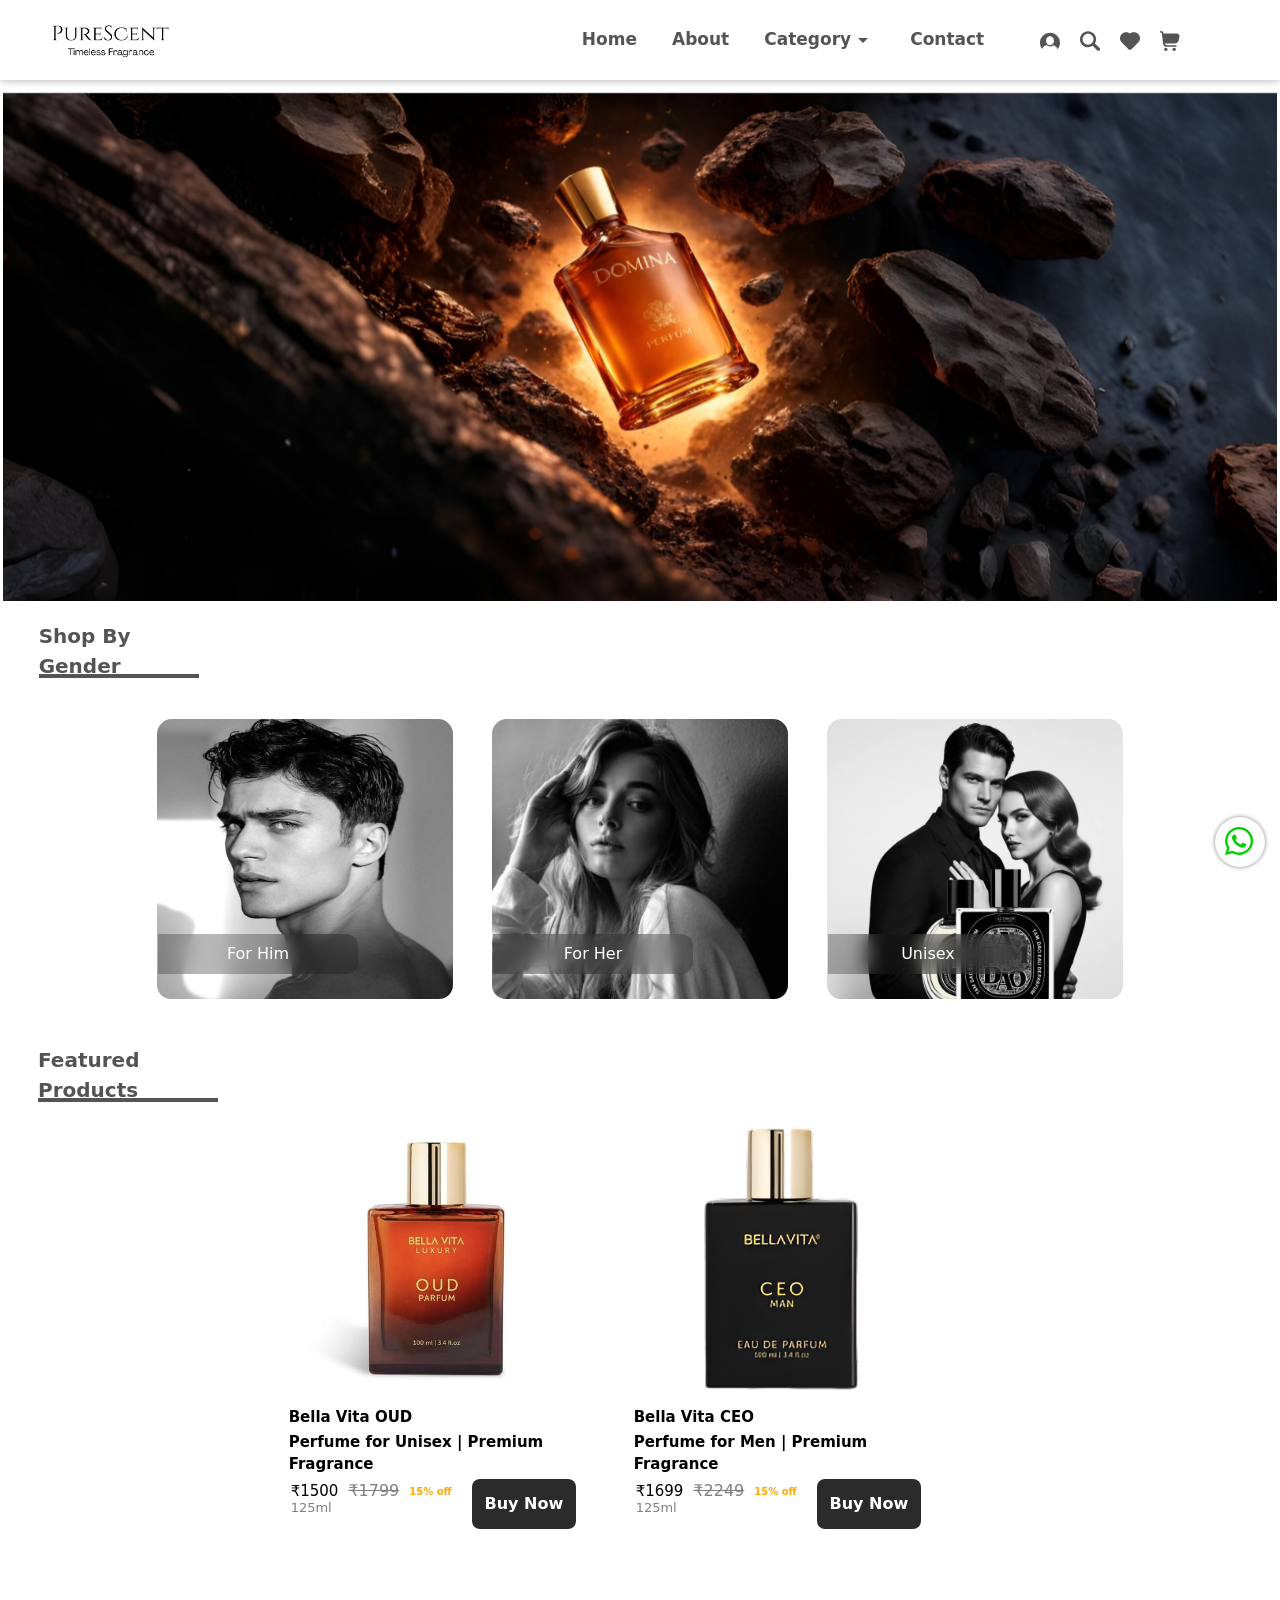
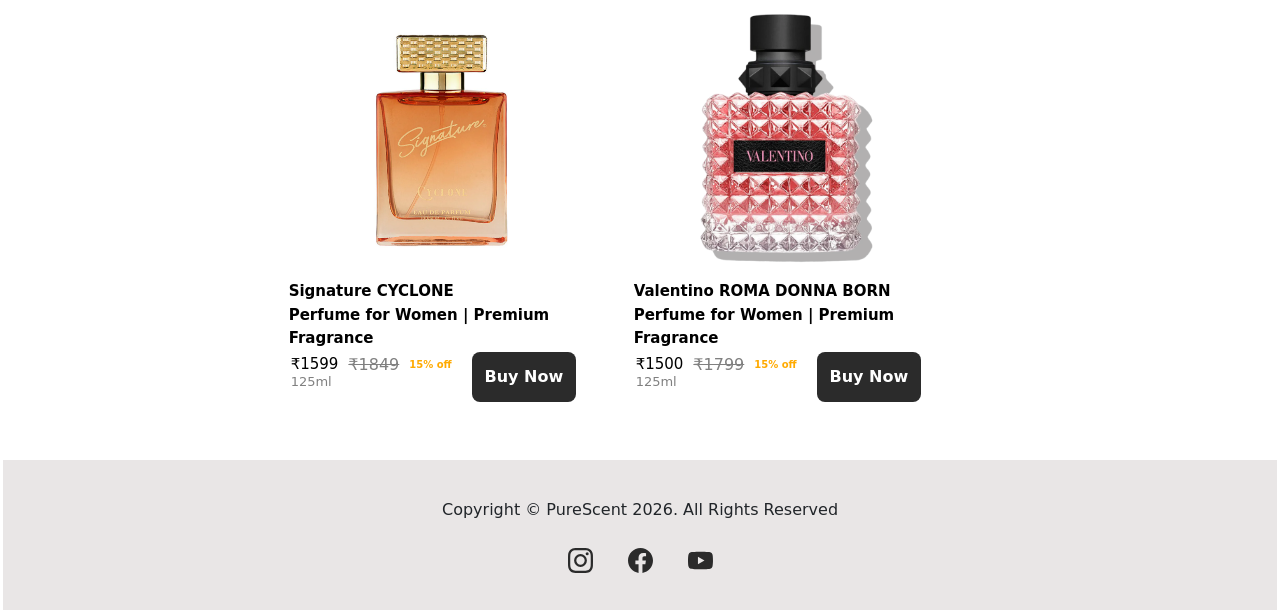
<file: index.html>
<!DOCTYPE html>
<html lang="en">

<head>
    <meta charset="UTF-8">
    <meta name="viewport" content="width=device-width, initial-scale=1.0">
    <title>PureScent</title>
    <link rel="stylesheet" href="index.css">
    <link rel="stylesheet" href="women.css">
    <link rel="stylesheet" href="men.css">
    <link href="https://cdn.jsdelivr.net/npm/bootstrap@5.3.8/dist/css/bootstrap.min.css" rel="stylesheet"
        integrity="sha384-sRIl4kxILFvY47J16cr9ZwB07vP4J8+LH7qKQnuqkuIAvNWLzeN8tE5YBujZqJLB" crossorigin="anonymous">
    <script src="https://cdn.jsdelivr.net/npm/bootstrap@5.3.8/dist/js/bootstrap.bundle.min.js"
        integrity="sha384-FKyoEForCGlyvwx9Hj09JcYn3nv7wiPVlz7YYwJrWVcXK/BmnVDxM+D2scQbITxI"
        crossorigin="anonymous"></script>

</head>

<body>
    <div class="whole">

        <!-- Navigation Bar -->
        <div class="nav">
            <div class="nav_left">
                <div class="nav_left_img">

                    <img src="images/logo-.png" alt="">
                </div>
            </div>
            <div class="nav_right">
                <div class="nav_a">
                    <a href="index.html">Home</a>
                    <a href="about.html">About</a>
                    <div class="cat" onclick="drop()">
                        <a>Category</a>
                        <svg xmlns="http://www.w3.org/2000/svg" height="24px" viewBox="0 -960 960 960" width="24px"
                            fill="currentcolor">
                            <path d="M480-360 280-560h400L480-360Z" />
                        </svg>
                    </div>
                    <a href="contact.html">Contact</a>
                </div>
                <div class="menu">
                    <svg onclick="click()" xmlns="http://www.w3.org/2000/svg" version="1.1"
                        xmlns:xlink="http://www.w3.org/1999/xlink" width="512" height="512" x="0" y="0"
                        viewBox="0 0 64 64" style="enable-background:new 0 0 512 512" xml:space="preserve"
                        class="hovered-paths">
                        <g>
                            <path
                                d="M55.3 62H41.7C38 62 35 59 35 55.3V37c0-1.1.9-2 2-2h18.3c3.7 0 6.7 3 6.7 6.7v13.6c0 3.7-3 6.7-6.7 6.7zM39 39v16.3c0 1.5 1.2 2.7 2.7 2.7h13.6c1.5 0 2.7-1.2 2.7-2.7V41.7c0-1.5-1.2-2.7-2.7-2.7zM22.3 62H8.7C5 62 2 59 2 55.3V41.7C2 38 5 35 8.7 35H27c1.1 0 2 .9 2 2v18.3c0 3.7-3 6.7-6.7 6.7zM8.7 39C7.2 39 6 40.2 6 41.7v13.6C6 56.8 7.2 58 8.7 58h13.6c1.5 0 2.7-1.2 2.7-2.7V39zM55.3 29H37c-1.1 0-2-.9-2-2V8.7C35 5 38 2 41.7 2h13.6C59 2 62 5 62 8.7v13.6c0 3.7-3 6.7-6.7 6.7zM39 25h16.3c1.5 0 2.7-1.2 2.7-2.7V8.7C58 7.2 56.8 6 55.3 6H41.7C40.2 6 39 7.2 39 8.7zM27 29H8.7C5 29 2 26 2 22.3V8.7C2 5 5 2 8.7 2h13.6C26 2 29 5 29 8.7V27c0 1.1-.9 2-2 2zM8.7 6C7.2 6 6 7.2 6 8.7v13.6C6 23.8 7.2 25 8.7 25H25V8.7C25 7.2 23.8 6 22.3 6z"
                                fill="currentcolor" opacity="1" data-original="#000000" class="hovered-path"></path>
                        </g>
                    </svg>

                </div>
                <div class="search">
                    <div class="search_svg">
                        <abbr title="login">
                            <a href="login.html">
                                <svg xmlns="http://www.w3.org/2000/svg" version="1.1"
                                    xmlns:xlink="http://www.w3.org/1999/xlink" width="512" height="512" x="0" y="0"
                                    viewBox="0 0 311.541 311.541" style="enable-background:new 0 0 512 512"
                                    xml:space="preserve">
                                    <g>
                                        <path
                                            d="M155.771 26.331C69.74 26.331 0 96.071 0 182.102c0 37.488 13.25 71.883 35.314 98.761 3.404-27.256 30.627-50.308 68.8-61.225 13.946 12.994 31.96 20.878 51.656 20.878 19.233 0 36.894-7.487 50.698-19.936 38.503 11.871 65.141 36.27 66.017 64.63 24.284-27.472 39.056-63.555 39.056-103.108 0-86.031-69.74-155.771-155.77-155.771m0 195.738c-9.944 0-19.314-2.732-27.634-7.464-20.05-11.409-33.855-34.756-33.855-61.711 0-38.143 27.583-69.176 61.489-69.176 33.909 0 61.489 31.033 61.489 69.176 0 27.369-14.237 51.004-34.786 62.215-8.095 4.414-17.128 6.96-26.703 6.96"
                                            fill="currentColor" opacity="1" data-original="#000000"></path>
                                    </g>
                                </svg>
                            </a>
                        </abbr>
                    </div>
                    <div class="search_svg">
                        <abbr title="Search">
                            <a href="">
                                <svg xmlns="http://www.w3.org/2000/svg" version="1.1"
                                    xmlns:xlink="http://www.w3.org/1999/xlink" width="512" height="512" x="0" y="0"
                                    viewBox="0 0 118.783 118.783" style="enable-background:new 0 0 512 512"
                                    xml:space="preserve">
                                    <g>
                                        <path
                                            d="M115.97 101.597 88.661 74.286a47.75 47.75 0 0 0 7.333-25.488c0-26.509-21.49-47.996-47.998-47.996S0 22.289 0 48.798c0 26.51 21.487 47.995 47.996 47.995a47.776 47.776 0 0 0 27.414-8.605l26.984 26.986a9.574 9.574 0 0 0 6.788 2.806 9.58 9.58 0 0 0 6.791-2.806 9.602 9.602 0 0 0-.003-13.577zM47.996 81.243c-17.917 0-32.443-14.525-32.443-32.443s14.526-32.444 32.443-32.444c17.918 0 32.443 14.526 32.443 32.444S65.914 81.243 47.996 81.243z"
                                            fill="currentColor" opacity="1" data-original="#000000"></path>
                                    </g>
                                </svg>
                            </a>
                        </abbr>
                    </div>
                    <div class="search_svg">
                        <abbr title="Favorites">
                            <a href="fav.html">
                                <svg xmlns="http://www.w3.org/2000/svg" version="1.1"
                                    xmlns:xlink="http://www.w3.org/1999/xlink" width="512" height="512" x="0" y="0"
                                    viewBox="0 0 511.855 511.855" style="enable-background:new 0 0 512 512"
                                    xml:space="preserve" class="hovered-paths">
                                    <g>
                                        <path
                                            d="M466.186 74.688C436.688 45.19 397.47 28.945 355.754 28.945c-36.894 0-71.836 12.708-99.827 36.051-27.989-23.343-62.933-36.051-99.825-36.051-41.716 0-80.936 16.245-110.433 45.743-60.891 60.891-60.892 159.97 0 220.865l171.249 171.249c10.389 10.387 24.242 16.107 39.01 16.107s28.621-5.721 39.01-16.108l171.248-171.248c60.892-60.894 60.892-159.974 0-220.865z"
                                            fill="currentColor" opacity="1" data-original="#000000"
                                            class="hovered-path"></path>
                                    </g>
                                </svg>
                            </a>
                        </abbr>
                    </div>
                    <div class="search_svg">
                        <abbr title="Cart">
                            <a href="trial.html">
                                <svg xmlns="http://www.w3.org/2000/svg" version="1.1"
                                    xmlns:xlink="http://www.w3.org/1999/xlink" width="512" height="512" x="0" y="0"
                                    viewBox="0 0 24 24" style="enable-background:new 0 0 512 512" xml:space="preserve"
                                    class="">
                                    <g>
                                        <path
                                            d="M22.713 4.077A3 3 0 0 0 20.41 3H4.242L4.2 2.649A3 3 0 0 0 1.222 0H1a1 1 0 0 0 0 2h.222a1 1 0 0 1 .993.883l1.376 11.7A5 5 0 0 0 8.557 19H19a1 1 0 0 0 0-2H8.557a3 3 0 0 1-2.82-2h11.92a5 5 0 0 0 4.921-4.113l.785-4.354a3 3 0 0 0-.65-2.456"
                                            fill="currentColor" opacity="1" data-original="#000000" class=""></path>
                                        <circle cx="7" cy="22" r="2" fill="currentColor" opacity="1"
                                            data-original="#000000" class=""></circle>
                                        <circle cx="17" cy="22" r="2" fill="currentColor" opacity="1"
                                            data-original="#000000" class=""></circle>
                                    </g>
                                </svg>
                            </a>
                        </abbr>
                    </div>
                </div>
            </div>
        </div>

        <div id="dropdown">
            <a href="men.html" class="dropdown_in-a">
                <div class="dropdown_in">
                    Men
                </div>
            </a>
            <a href="women.html" class="dropdown_in-a">
                <div class="dropdown_in">
                    Women
                </div>
            </a>
            <a href="unisex.html" class="dropdown_in-a">
                <div class="dropdown_in">
                    Unisex
                </div>
            </a>
        </div>

        <!-- menu drop -->

        <div id="menu_c">
            <div class="menu_c_in">
                <div class="menu_top">
                    <div class="close" onclick="m_close()">
                        <svg xmlns="http://www.w3.org/2000/svg" version="1.1" xmlns:xlink="http://www.w3.org/1999/xlink"
                            width="512" height="512" x="0" y="0" viewBox="0 0 320.591 320.591"
                            style="enable-background:new 0 0 512 512" xml:space="preserve">
                            <g>
                                <path
                                    d="M30.391 318.583a30.37 30.37 0 0 1-21.56-7.288c-11.774-11.844-11.774-30.973 0-42.817L266.643 10.665c12.246-11.459 31.462-10.822 42.921 1.424 10.362 11.074 10.966 28.095 1.414 39.875L51.647 311.295a30.37 30.37 0 0 1-21.256 7.288"
                                    fill="currentColor" opacity="1" data-original="#000000"></path>
                                <path
                                    d="M287.9 318.583a30.37 30.37 0 0 1-21.257-8.806L8.83 51.963C-2.078 39.225-.595 20.055 12.143 9.146c11.369-9.736 28.136-9.736 39.504 0l259.331 257.813c12.243 11.462 12.876 30.679 1.414 42.922q-.684.73-1.414 1.414a30.37 30.37 0 0 1-23.078 7.288"
                                    fill="currentColor" opacity="1" data-original="#000000"></path>
                            </g>
                        </svg>
                    </div>

                    <a href="about.html" class="menu_top_d-a">
                        <div class="menu_top_d">
                            About
                        </div>
                    </a>

                </div>
                <div class="menu_bot">
                    <a href="fav.html" class="menu_top_d-a">
                        <div class="menu_top_d">
                            Favourites
                        </div>
                    </a>
                    <a href="trial.html" class="menu_top_d-a">
                        <div class="menu_top_d">
                            Cart
                        </div>
                    </a>
                </div>
            </div>
        </div>
    </div>
    </div>

    <!-- Home -->

    <div class="Home" onclick="closeCat()">
        <div class="Home_in">

            <!-- carousel -->
            <div class="Home_in_img carousel slide" data-bs-ride="carousel">
                <div class="carousel-inner">
                    <div class="carousel-item active">
                        <img src="images/Poster.jpg" class="d-block w-100" alt="...">
                    </div>
                    <div class="carousel-item">
                        <img src="images/Poster1.jpg" class="d-block w-100" alt="...">
                    </div>
                    <div class="carousel-item">
                        <img src="images/Poster2.jpg" class="d-block w-100" alt="...">
                    </div>
                </div>
            </div>



            <!-- Category -->
            <div class="Home_cat">
                <div class="Home_cat_head">
                    <a href="">Shop By Gender</a>
                </div>
                <div class="Home_cat_in">
                    <div class="categories">
                        <div class="cate_img">
                            <a href="men.html">
                                <img src="images/men.jpg" alt="">
                                <div class="desc">
                                    <button>For Him</button>
                                </div>
                            </a>
                        </div>
                    </div>
                    <div class="categories">
                        <div class="cate_img">
                            <a href="women.html">
                                <img src="images/women.jpg" alt="">
                                <div class="desc">
                                    <button>For Her</button>
                                </div>
                            </a>
                        </div>
                    </div>
                    <div class="categories">
                        <div class="cate_img">
                            <a href="unisex.html">
                                <img src="images/unisex.jpg" alt="">
                                <div class="desc">
                                    <button>Unisex</button>
                                </div>
                            </a>
                        </div>
                    </div>
                </div>
            </div>

            <!-- Products -->
            <div class="products">
                <div class="products_in">
                    <div class="Home_feat_head">
                        <a href="">Featured Products</a>
                    </div>
                    <div class="men_cat">
                        <div class="catt">
                            <div class="catt_img">
                                <img src="images/up4.jpg" alt="">
                            </div>
                            <div class="catt_desc">
                                <div class="catt_desc_top">
                                    <a href="">Bella Vita OUD</a>
                                </div>
                                <div class="catt_desc_top">
                                    <a href="">Perfume for Unisex | Premium Fragrance </a>

                                </div>
                                <div class="catt_desc_bott">
                                    <div class="catt_desc_bot">
                                        <div class="catt_l">
                                            <a href="">₹1500</a>
                                            <strike style="color: gray;">₹1799</strike>
                                            <a href="">15% off</a>
                                        </div>
                                        <div class="catt_l">
                                            <p>125ml</p>
                                        </div>
                                    </div>
                                    <div class="catt_desc_bot">
                                        <button
                                            onclick="pop('images/up4.jpg','Bella Vita OUD || Perfume for Unisex | Premium Fragrance', '1500','₹1799')">Buy
                                            Now</button>
                                    </div>
                                </div>
                            </div>
                        </div>
                        <div class="catt">
                            <div class="catt_img">
                                <img src="images/p3.jpg" alt="">
                            </div>
                            <div class="catt_desc">
                                <div class="catt_desc_top">
                                    <a href="">Bella Vita CEO</a>
                                </div>
                                <div class="catt_desc_top">
                                    <a href="">Perfume for Men | Premium Fragrance </a>

                                </div>
                                <div class="catt_desc_bott">
                                    <div class="catt_desc_bot">
                                        <div class="catt_l">
                                            <a href="">₹1699</a>
                                            <strike style="color: gray; ">₹2249</strike>
                                            <a href="">15% off</a>
                                        </div>
                                        <div class="catt_l">
                                            <p>125ml</p>
                                        </div>
                                    </div>
                                    <div class="catt_desc_bot">
                                        <button
                                            onclick="pop('images/p3.jpg','Bella Vita CEO || Perfume for Men | Premium Fragrance','1699','₹2249')">Buy
                                            Now</button>
                                    </div>
                                </div>
                            </div>
                        </div>

                        <div class="men_cat">
                            <div class="catt">
                                <div class="catt_img">
                                    <img src="images/wp8.jpg" alt="">
                                </div>
                                <div class="catt_desc">
                                    <div class="catt_desc_top">
                                        <a href="">Signature CYCLONE</a>
                                    </div>
                                    <div class="catt_desc_top">
                                        <a href="">Perfume for Women | Premium Fragrance </a>

                                    </div>
                                    <div class="catt_desc_bott">
                                        <div class="catt_desc_bot">
                                            <div class="catt_l">
                                                <a href="">₹1599</a>
                                                <strike style="color: gray; ">₹1849</strike>
                                                <a href="">15% off</a>
                                            </div>
                                            <div class="catt_l">
                                                <p>125ml</p>
                                            </div>
                                        </div>
                                        <div class="catt_desc_bot">
                                            <button
                                                onclick="pop('images/wp8.jpg','Signature CYCLONE || Perfume for Women | Premium Fragrance', '1599','₹1849')">Buy
                                                Now</button>
                                        </div>
                                    </div>
                                </div>
                            </div>
                            <div class="catt">
                                <div class="catt_img">
                                    <img src="images/wp7.jpg" alt="">
                                </div>
                                <div class="catt_desc">
                                    <div class="catt_desc_top">
                                        <a href="">Valentino ROMA DONNA BORN</a>
                                    </div>
                                    <div class="catt_desc_top">
                                        <a href="">Perfume for Women | Premium Fragrance </a>

                                    </div>
                                    <div class="catt_desc_bott">
                                        <div class="catt_desc_bot">
                                            <div class="catt_l">
                                                <a href="">₹1500</a>
                                                <strike style="color: gray; ">₹1799</strike>
                                                <a href="">15% off</a>
                                            </div>
                                            <div class="catt_l">
                                                <p>125ml</p>
                                            </div>
                                        </div>
                                        <div class="catt_desc_bot">
                                            <button
                                                onclick="pop('images/wp7.jpg','Valentino ROMA DONNA BORN || Perfume for Women | Premium Fragrance','1500','₹1799')">Buy
                                                Now</button>
                                        </div>
                                    </div>
                                </div>
                            </div>
                        </div>
                    </div>



                </div>

            </div>

            <div id="parent_div"></div>

            <!-- Footer -->
            <div class="footer">
                <div class="footer_in">
                    <div class="ft_top">
                        <a>Copyright © PureScent 2026. All Rights Reserved</a>
                    </div>
                    <div class="ft_top">
                        <div class="ft_svg">
                            <a href="https://www.instagram.com" class="insta">
                                <svg xmlns="http://www.w3.org/2000/svg" width="24" height="24" viewBox="0 0 24 24"
                                    class="insta-svg">
                                    <defs>
                                        <linearGradient id="instaGradient" x1="0%" y1="100%" x2="100%" y2="0%">
                                            <stop offset="0%" stop-color="#f09433" />
                                            <stop offset="25%" stop-color="#e6683c" />
                                            <stop offset="50%" stop-color="#dc2743" />
                                            <stop offset="75%" stop-color="#cc2366" />
                                            <stop offset="100%" stop-color="#bc1888" />
                                        </linearGradient>
                                    </defs>

                                    <path
                                        d="M12 2.162c3.204 0 3.584.012 4.849.07 1.308.06 2.655.358 3.608 1.311.962.962 1.251 2.296 1.311 3.608.058 1.265.07 1.645.07 4.849s-.012 3.584-.07 4.849c-.059 1.301-.364 2.661-1.311 3.608-.962.962-2.295 1.251-3.608 1.311-1.265.058-1.645.07-4.849.07s-3.584-.012-4.849-.07c-1.291-.059-2.669-.371-3.608-1.311-.957-.957-1.251-2.304-1.311-3.608-.058-1.265-.07-1.645-.07-4.849s.012-3.584.07-4.849c.059-1.296.367-2.664 1.311-3.608.96-.96 2.299-1.251 3.608-1.311 1.265-.058 1.645-.07 4.849-.07M12 0C8.741 0 8.332.014 7.052.072 5.197.157 3.355.673 2.014 2.014.668 3.36.157 5.198.072 7.052.014 8.332 0 8.741 0 12s.014 3.668.072 4.948c.085 1.853.603 3.7 1.942 5.038 1.345 1.345 3.186 1.857 5.038 1.942C8.332 23.986 8.741 24 12 24s3.668-.014 4.948-.072c1.854-.085 3.698-.602 5.038-1.942 1.347-1.347 1.857-3.184 1.942-5.038.058-1.28.072-1.689.072-4.948s-.014-3.668-.072-4.948c-.085-1.855-.602-3.698-1.942-5.038C20.643.671 18.797.156 16.948.072 15.668.014 15.259 0 12 0"
                                        fill="currentColor" />
                                    <path
                                        d="M12 5.838a6.162 6.162 0 1 0 0 12.324 6.162 6.162 0 0 0 0-12.324M12 16a4 4 0 1 1 0-8 4 4 0 0 1 0 8"
                                        fill="currentColor" />
                                    <circle cx="18.406" cy="5.594" r="1.44" fill="currentColor" />
                                </svg>
                            </a>
                        </div>
                        <div class="ft_svg">
                            <a href="https://www.facebook.com/" class="face">
                                <svg xmlns="http://www.w3.org/2000/svg" version="1.1"
                                    xmlns:xlink="http://www.w3.org/1999/xlink" width="512" height="512" x="0" y="0"
                                    viewBox="0 0 24 24" style="enable-background:new 0 0 512 512" xml:space="preserve"
                                    class="hovered-paths">
                                    <g>
                                        <path
                                            d="M24 12.073c0 5.989-4.394 10.954-10.13 11.855v-8.363h2.789l.531-3.46h-3.32V9.86c0-.947.464-1.869 1.95-1.869h1.509V5.045s-1.37-.234-2.679-.234c-2.734 0-4.52 1.657-4.52 4.656v2.637H7.091v3.46h3.039v8.363C4.395 23.025 0 18.061 0 12.073c0-6.627 5.373-12 12-12s12 5.372 12 12z"
                                            fill="currentColor" opacity="1" data-original="#000000"
                                            class="hovered-path"></path>
                                    </g>
                                </svg>
                            </a>
                        </div>
                        <div class="ft_svg">
                            <a href="https://www.youtube.com">
                                <svg xmlns="http://www.w3.org/2000/svg" version="1.1"
                                    xmlns:xlink="http://www.w3.org/1999/xlink" width="512" height="512" x="0" y="0"
                                    viewBox="0 0 24 24" style="enable-background:new 0 0 512 512" xml:space="preserve"
                                    class="hovered-paths">
                                    <g>
                                        <path
                                            d="M23.498 6.186a3.016 3.016 0 0 0-2.122-2.136C19.505 3.546 12 3.546 12 3.546s-7.505 0-9.377.504A3.015 3.015 0 0 0 .502 6.186C0 8.07 0 12 0 12s0 3.93.502 5.814a3.016 3.016 0 0 0 2.122 2.136c1.871.504 9.376.504 9.376.504s7.505 0 9.377-.504a3.018 3.018 0 0 0 2.122-2.136C24 15.93 24 12 24 12s0-3.93-.502-5.814zM9.546 15.569V8.431L15.818 12l-6.272 3.569z"
                                            fill="currentColor" opacity="1" data-original="#000000"
                                            class="hovered-path"></path>
                                    </g>
                                </svg>
                            </a>
                        </div>
                    </div>
                </div>
            </div>

        </div>

        <div class="messa">
            <a
                href="https://wa.me/919072515352?text=Hey%20%F0%9F%91%8B%2C%20I%20need%20to%20know%20more%20%F0%9F%98%83">
                <svg xmlns="http://www.w3.org/2000/svg" version="1.1" xmlns:xlink="http://www.w3.org/1999/xlink"
                    width="512" height="512" x="0" y="0" viewBox="0 0 682 682.667"
                    style="enable-background:new 0 0 512 512" xml:space="preserve" class="">
                    <g>
                        <path fill-rule="evenodd"
                            d="M544.387 93.008C484.512 33.063 404.883.035 320.05 0 145.246 0 2.98 142.262 2.91 317.113c-.024 55.895 14.577 110.457 42.331 158.551L.25 640l168.121-44.102c46.324 25.27 98.477 38.586 151.55 38.602h.134c174.785 0 317.066-142.273 317.132-317.133.036-84.742-32.921-164.418-92.8-224.36zM320.05 580.94h-.11c-47.296-.02-93.683-12.73-134.16-36.742l-9.62-5.715-99.766 26.172 26.628-97.27-6.27-9.972c-26.386-41.969-40.32-90.476-40.296-140.281.055-145.332 118.305-263.57 263.7-263.57 70.406.023 136.59 27.476 186.355 77.3s77.156 116.051 77.133 186.485C583.582 462.69 465.34 580.94 320.05 580.94zm144.586-197.418c-7.922-3.968-46.883-23.132-54.149-25.78-7.258-2.645-12.547-3.962-17.824 3.968-5.285 7.93-20.469 25.781-25.094 31.066-4.625 5.29-9.242 5.953-17.168 1.985-7.925-3.965-33.457-12.336-63.726-39.332-23.555-21.012-39.457-46.961-44.082-54.89-4.617-7.938-.04-11.813 3.476-16.173 8.578-10.652 17.168-21.82 19.809-27.105 2.644-5.29 1.32-9.918-.664-13.883-1.977-3.965-17.824-42.969-24.426-58.84-6.437-15.445-12.965-13.36-17.832-13.601-4.617-.231-9.902-.278-15.187-.278-5.282 0-13.868 1.98-21.133 9.918-7.262 7.934-27.73 27.102-27.73 66.106s28.394 76.683 32.355 81.972c3.96 5.29 55.879 85.328 135.367 119.649 18.906 8.172 33.664 13.043 45.176 16.695 18.984 6.031 36.254 5.18 49.91 3.14 15.226-2.277 46.879-19.171 53.488-37.68 6.602-18.51 6.602-34.374 4.617-37.683-1.976-3.304-7.261-5.285-15.183-9.254zm0 0"
                            fill="currentColor" opacity="1" data-original="#000000" class=""></path>
                    </g>
                </svg>
            </a>
        </div>

        <div class="bot-parent">

            <div class="bot">
                <div class="bot-child">
                    <a href="index.html" class="active">
                        <svg aria-label="Home" class="x1lliihq x1n2onr6 x5n08af" fill="currentColor" height="24"
                            role="img" viewBox="0 0 24 24" width="24">
                            <title>Home</title>
                            <path
                                d="m21.762 8.786-7-6.68a3.994 3.994 0 0 0-5.524 0l-7 6.681A4.017 4.017 0 0 0 1 11.68V19c0 2.206 1.794 4 4 4h3.005a1 1 0 0 0 1-1v-7.003a2.997 2.997 0 0 1 5.994 0V22a1 1 0 0 0 1 1H19c2.206 0 4-1.794 4-4v-7.32a4.02 4.02 0 0 0-1.238-2.894Z">
                            </path>
                        </svg>
                    </a>
                </div>
                <div class="bot-child">
                    <a href="contact.html">
                        <svg xmlns="http://www.w3.org/2000/svg" version="1.1" xmlns:xlink="http://www.w3.org/1999/xlink"
                            width="512" height="512" x="0" y="0" viewBox="0 0 482.6 482.6"
                            style="enable-background:new 0 0 512 512" xml:space="preserve" class="">
                            <g>
                                <path
                                    d="M98.339 320.8c47.6 56.9 104.9 101.7 170.3 133.4 24.9 11.8 58.2 25.8 95.3 28.2 2.3.1 4.5.2 6.8.2 24.9 0 44.9-8.6 61.2-26.3.1-.1.3-.3.4-.5 5.8-7 12.4-13.3 19.3-20 4.7-4.5 9.5-9.2 14.1-14 21.3-22.2 21.3-50.4-.2-71.9l-60.1-60.1c-10.2-10.6-22.4-16.2-35.2-16.2s-25.1 5.6-35.6 16.1l-35.8 35.8c-3.3-1.9-6.7-3.6-9.9-5.2-4-2-7.7-3.9-11-6-32.6-20.7-62.2-47.7-90.5-82.4-14.3-18.1-23.9-33.3-30.6-48.8 9.4-8.5 18.2-17.4 26.7-26.1 3-3.1 6.1-6.2 9.2-9.3 10.8-10.8 16.6-23.3 16.6-36s-5.7-25.2-16.6-36l-29.8-29.8c-3.5-3.5-6.8-6.9-10.2-10.4-6.6-6.8-13.5-13.8-20.3-20.1-10.3-10.1-22.4-15.4-35.2-15.4-12.7 0-24.9 5.3-35.6 15.5l-37.4 37.4c-13.6 13.6-21.3 30.1-22.9 49.2-1.9 23.9 2.5 49.3 13.9 80 17.5 47.5 43.9 91.6 83.1 138.7m-72.6-216.6c1.2-13.3 6.3-24.4 15.9-34l37.2-37.2c5.8-5.6 12.2-8.5 18.4-8.5 6.1 0 12.3 2.9 18 8.7 6.7 6.2 13 12.7 19.8 19.6 3.4 3.5 6.9 7 10.4 10.6l29.8 29.8c6.2 6.2 9.4 12.5 9.4 18.7s-3.2 12.5-9.4 18.7c-3.1 3.1-6.2 6.3-9.3 9.4-9.3 9.4-18 18.3-27.6 26.8l-.5.5c-8.3 8.3-7 16.2-5 22.2.1.3.2.5.3.8 7.7 18.5 18.4 36.1 35.1 57.1 30 37 61.6 65.7 96.4 87.8 4.3 2.8 8.9 5 13.2 7.2 4 2 7.7 3.9 11 6 .4.2.7.4 1.1.6 3.3 1.7 6.5 2.5 9.7 2.5 8 0 13.2-5.1 14.9-6.8l37.4-37.4c5.8-5.8 12.1-8.9 18.3-8.9 7.6 0 13.8 4.7 17.7 8.9l60.3 60.2c12 12 11.9 25-.3 37.7-4.2 4.5-8.6 8.8-13.3 13.3-7 6.8-14.3 13.8-20.9 21.7-11.5 12.4-25.2 18.2-42.9 18.2-1.7 0-3.5-.1-5.2-.2-32.8-2.1-63.3-14.9-86.2-25.8-62.2-30.1-116.8-72.8-162.1-127-37.3-44.9-62.4-86.7-79-131.5-10.3-27.5-14.2-49.6-12.6-69.7"
                                    fill="currentColor" opacity="1" data-original="#000000" class=""></path>
                            </g>
                        </svg>
                    </a>
                </div>
                <div class="bot-child" onclick="drop_menu(event)">
                    <svg xmlns="http://www.w3.org/2000/svg" version="1.1" xmlns:xlink="http://www.w3.org/1999/xlink"
                        width="512" height="512" x="0" y="0" viewBox="0 0 50 50"
                        style="enable-background:new 0 0 512 512" xml:space="preserve">
                        <g>
                            <rect width="14.5" height="14.5" x="26.25" y="9.25" rx="5.75" fill="currentColor"
                                opacity="1" data-original="#000000"></rect>
                            <rect width="14.5" height="14.5" x="9.25" y="9.25" rx="5.75" fill="currentColor" opacity="1"
                                data-original="#000000"></rect>
                            <rect width="14.5" height="14.5" x="26.25" y="26.25" rx="5.75" fill="currentColor"
                                opacity="1" data-original="#000000"></rect>
                            <rect width="14.5" height="14.5" x="9.25" y="26.25" rx="5.75" fill="currentColor"
                                opacity="1" data-original="#000000"></rect>
                        </g>
                    </svg>
                </div>
                <div class="bot-child">
                    <a href="login.html">
                        <svg xmlns="http://www.w3.org/2000/svg" version="1.1" xmlns:xlink="http://www.w3.org/1999/xlink"
                            width="512" height="512" x="0" y="0" viewBox="0 0 24 24"
                            style="enable-background:new 0 0 512 512" xml:space="preserve">
                            <g>
                                <path
                                    d="M12 11.75c2.62 0 4.75-2.13 4.75-4.75S14.62 2.25 12 2.25 7.25 4.38 7.25 7s2.13 4.75 4.75 4.75m0-8c1.79 0 3.25 1.46 3.25 3.25s-1.46 3.25-3.25 3.25S8.75 8.79 8.75 7 10.21 3.75 12 3.75M15 13.25H9c-3.17 0-5.75 2.58-5.75 5.75 0 1.52 1.23 2.75 2.75 2.75h12c1.52 0 2.75-1.23 2.75-2.75 0-3.17-2.58-5.75-5.75-5.75m3 7H6c-.69 0-1.25-.56-1.25-1.25A4.26 4.26 0 0 1 9 14.75h6A4.26 4.26 0 0 1 19.25 19c0 .69-.56 1.25-1.25 1.25"
                                    fill="currentColor" opacity="1" data-original="#000000"></path>
                            </g>
                        </svg>
                    </a>
                </div>
            </div>
        </div>

        <div class="dropdown-menu-parent" onclick="close_drop()">


            <div id="dropdown-menu">
                <a href="men.html" class="dropdown-menu_in-a">
                    <div class="dropdown-menu_in">
                        Men
                    </div>
                </a>
                <a href="women.html" class="dropdown-menu_in-a">
                    <div class="dropdown-menu_in">
                        Women
                    </div>
                </a>
                <a href="unisex.html" class="dropdown-menu_in-a">
                    <div class="dropdown-menu_in">
                        Unisex
                    </div>
                </a>
            </div>
        </div>

        <script src="index.js"></script>
</body>

</html>
</file>
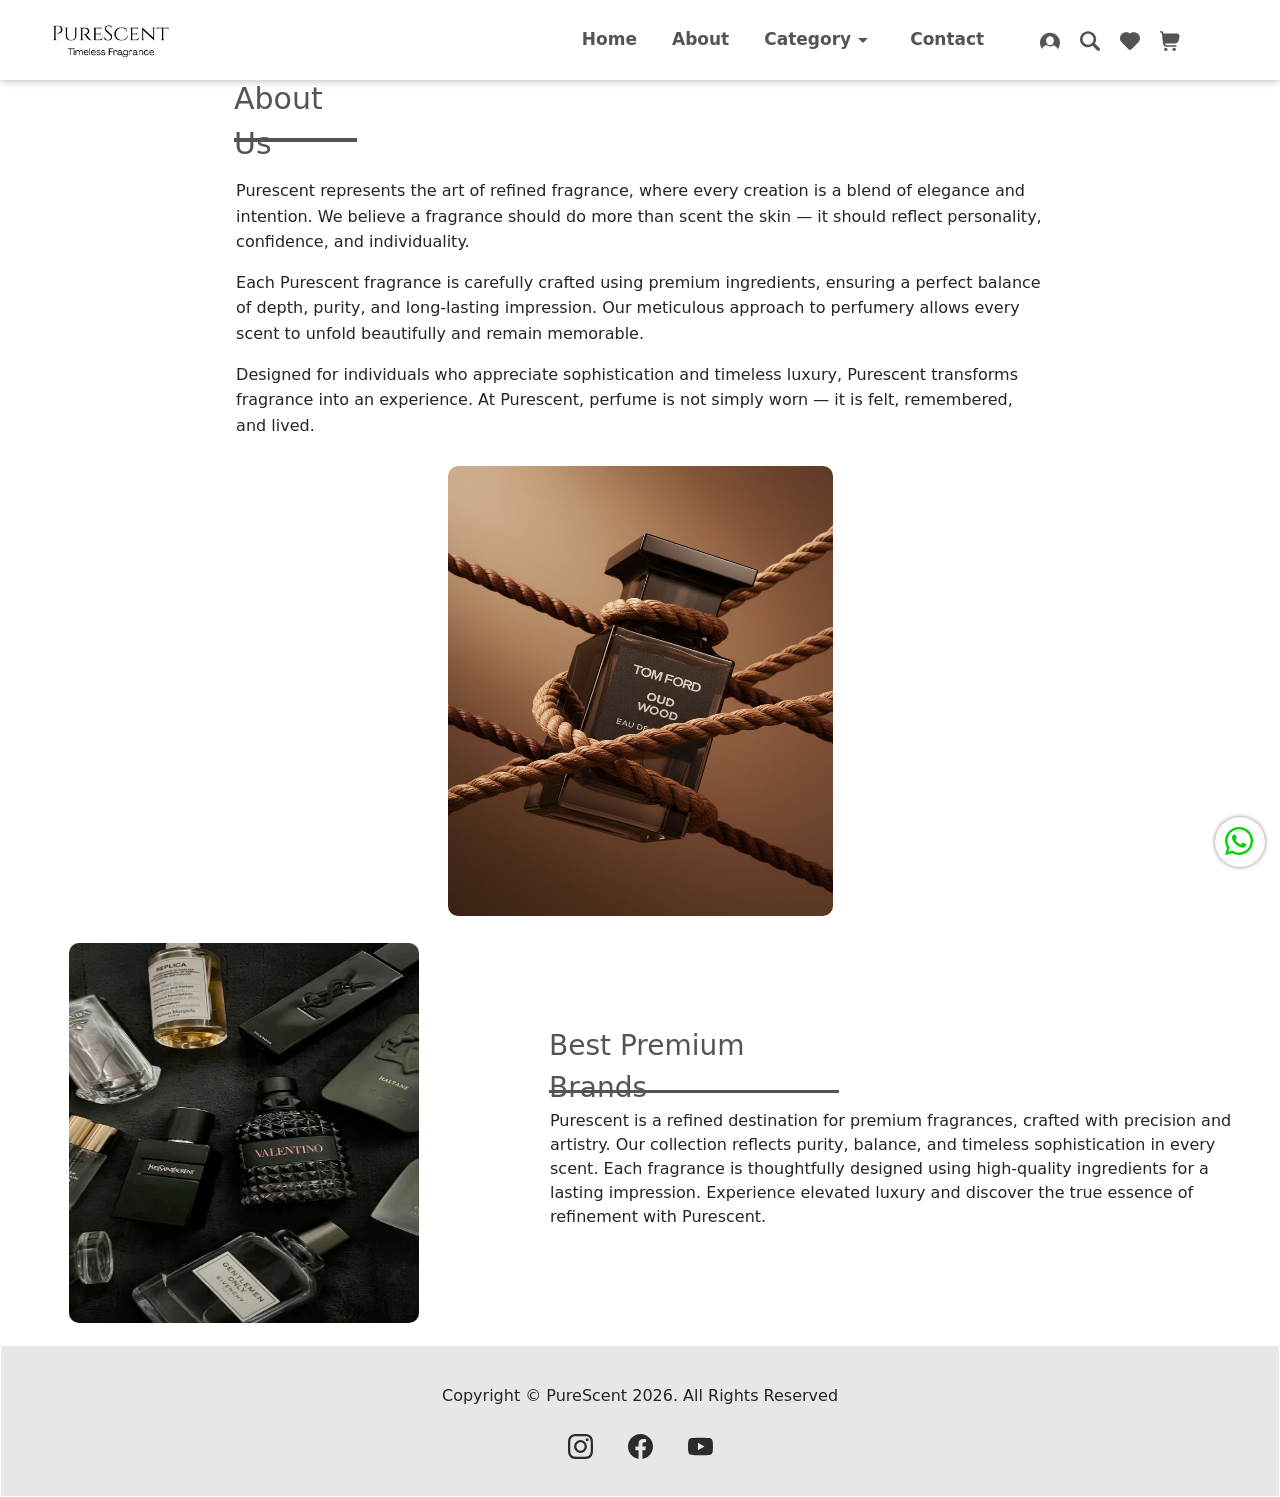
<file: about.html>
<!DOCTYPE html>
<html lang="en">

<head>
    <meta charset="UTF-8">
    <meta name="viewport" content="width=device-width, initial-scale=1.0">
    <title>About</title>
    <link rel="stylesheet" href="index.css">
    <link rel="stylesheet" href="about.css">
    <link href="https://cdn.jsdelivr.net/npm/bootstrap@5.3.8/dist/css/bootstrap.min.css" rel="stylesheet"
        integrity="sha384-sRIl4kxILFvY47J16cr9ZwB07vP4J8+LH7qKQnuqkuIAvNWLzeN8tE5YBujZqJLB" crossorigin="anonymous">
    <script src="https://cdn.jsdelivr.net/npm/bootstrap@5.3.8/dist/js/bootstrap.bundle.min.js"
        integrity="sha384-FKyoEForCGlyvwx9Hj09JcYn3nv7wiPVlz7YYwJrWVcXK/BmnVDxM+D2scQbITxI"
        crossorigin="anonymous"></script>

</head>

<body>
    <div class="whole">

        <!-- Navigation Bar -->
        <div class="nav">
            <div class="nav_left">
                <div class="nav_left_img">

                    <img src="images/logo-.png" alt="">
                </div>
            </div>
            <div class="nav_right">
                <div class="nav_a">
                    <a href="index.html">Home</a>
                    <a href="about.html">About</a>
                    <div class="cat" onclick="drop()">
                        <a>Category</a>
                        <svg xmlns="http://www.w3.org/2000/svg" height="24px" viewBox="0 -960 960 960" width="24px"
                            fill="currentcolor">
                            <path d="M480-360 280-560h400L480-360Z" />
                        </svg>
                    </div>
                    <a href="contact.html">Contact</a>
                </div>
                <div class="menu">
                    <svg onclick="click()" xmlns="http://www.w3.org/2000/svg" version="1.1"
                        xmlns:xlink="http://www.w3.org/1999/xlink" width="512" height="512" x="0" y="0"
                        viewBox="0 0 64 64" style="enable-background:new 0 0 512 512" xml:space="preserve"
                        class="hovered-paths">
                        <g>
                            <path
                                d="M55.3 62H41.7C38 62 35 59 35 55.3V37c0-1.1.9-2 2-2h18.3c3.7 0 6.7 3 6.7 6.7v13.6c0 3.7-3 6.7-6.7 6.7zM39 39v16.3c0 1.5 1.2 2.7 2.7 2.7h13.6c1.5 0 2.7-1.2 2.7-2.7V41.7c0-1.5-1.2-2.7-2.7-2.7zM22.3 62H8.7C5 62 2 59 2 55.3V41.7C2 38 5 35 8.7 35H27c1.1 0 2 .9 2 2v18.3c0 3.7-3 6.7-6.7 6.7zM8.7 39C7.2 39 6 40.2 6 41.7v13.6C6 56.8 7.2 58 8.7 58h13.6c1.5 0 2.7-1.2 2.7-2.7V39zM55.3 29H37c-1.1 0-2-.9-2-2V8.7C35 5 38 2 41.7 2h13.6C59 2 62 5 62 8.7v13.6c0 3.7-3 6.7-6.7 6.7zM39 25h16.3c1.5 0 2.7-1.2 2.7-2.7V8.7C58 7.2 56.8 6 55.3 6H41.7C40.2 6 39 7.2 39 8.7zM27 29H8.7C5 29 2 26 2 22.3V8.7C2 5 5 2 8.7 2h13.6C26 2 29 5 29 8.7V27c0 1.1-.9 2-2 2zM8.7 6C7.2 6 6 7.2 6 8.7v13.6C6 23.8 7.2 25 8.7 25H25V8.7C25 7.2 23.8 6 22.3 6z"
                                fill="currentcolor" opacity="1" data-original="#000000" class="hovered-path"></path>
                        </g>
                    </svg>

                </div>
                <div class="search">
                    <div class="search_svg">
                        <abbr title="login">
                            <a href="login.html">
                                <svg xmlns="http://www.w3.org/2000/svg" version="1.1"
                                    xmlns:xlink="http://www.w3.org/1999/xlink" width="512" height="512" x="0" y="0"
                                    viewBox="0 0 311.541 311.541" style="enable-background:new 0 0 512 512"
                                    xml:space="preserve">
                                    <g>
                                        <path
                                            d="M155.771 26.331C69.74 26.331 0 96.071 0 182.102c0 37.488 13.25 71.883 35.314 98.761 3.404-27.256 30.627-50.308 68.8-61.225 13.946 12.994 31.96 20.878 51.656 20.878 19.233 0 36.894-7.487 50.698-19.936 38.503 11.871 65.141 36.27 66.017 64.63 24.284-27.472 39.056-63.555 39.056-103.108 0-86.031-69.74-155.771-155.77-155.771m0 195.738c-9.944 0-19.314-2.732-27.634-7.464-20.05-11.409-33.855-34.756-33.855-61.711 0-38.143 27.583-69.176 61.489-69.176 33.909 0 61.489 31.033 61.489 69.176 0 27.369-14.237 51.004-34.786 62.215-8.095 4.414-17.128 6.96-26.703 6.96"
                                            fill="currentColor" opacity="1" data-original="#000000"></path>
                                    </g>
                                </svg>
                            </a>
                        </abbr>
                    </div>
                    <div class="search_svg">
                        <abbr title="Search">
                            <a href="">
                                <svg xmlns="http://www.w3.org/2000/svg" version="1.1"
                                    xmlns:xlink="http://www.w3.org/1999/xlink" width="512" height="512" x="0" y="0"
                                    viewBox="0 0 118.783 118.783" style="enable-background:new 0 0 512 512"
                                    xml:space="preserve">
                                    <g>
                                        <path
                                            d="M115.97 101.597 88.661 74.286a47.75 47.75 0 0 0 7.333-25.488c0-26.509-21.49-47.996-47.998-47.996S0 22.289 0 48.798c0 26.51 21.487 47.995 47.996 47.995a47.776 47.776 0 0 0 27.414-8.605l26.984 26.986a9.574 9.574 0 0 0 6.788 2.806 9.58 9.58 0 0 0 6.791-2.806 9.602 9.602 0 0 0-.003-13.577zM47.996 81.243c-17.917 0-32.443-14.525-32.443-32.443s14.526-32.444 32.443-32.444c17.918 0 32.443 14.526 32.443 32.444S65.914 81.243 47.996 81.243z"
                                            fill="currentColor" opacity="1" data-original="#000000"></path>
                                    </g>
                                </svg>
                            </a>
                        </abbr>
                    </div>
                    <div class="search_svg">
                        <abbr title="Favorites">
                            <a href="fav.html">
                                <svg xmlns="http://www.w3.org/2000/svg" version="1.1"
                                    xmlns:xlink="http://www.w3.org/1999/xlink" width="512" height="512" x="0" y="0"
                                    viewBox="0 0 511.855 511.855" style="enable-background:new 0 0 512 512"
                                    xml:space="preserve" class="hovered-paths">
                                    <g>
                                        <path
                                            d="M466.186 74.688C436.688 45.19 397.47 28.945 355.754 28.945c-36.894 0-71.836 12.708-99.827 36.051-27.989-23.343-62.933-36.051-99.825-36.051-41.716 0-80.936 16.245-110.433 45.743-60.891 60.891-60.892 159.97 0 220.865l171.249 171.249c10.389 10.387 24.242 16.107 39.01 16.107s28.621-5.721 39.01-16.108l171.248-171.248c60.892-60.894 60.892-159.974 0-220.865z"
                                            fill="currentColor" opacity="1" data-original="#000000"
                                            class="hovered-path"></path>
                                    </g>
                                </svg>
                            </a>
                        </abbr>
                    </div>
                    <div class="search_svg">
                        <abbr title="Cart">
                            <a href="trial.html">
                                <svg xmlns="http://www.w3.org/2000/svg" version="1.1"
                                    xmlns:xlink="http://www.w3.org/1999/xlink" width="512" height="512" x="0" y="0"
                                    viewBox="0 0 24 24" style="enable-background:new 0 0 512 512" xml:space="preserve"
                                    class="">
                                    <g>
                                        <path
                                            d="M22.713 4.077A3 3 0 0 0 20.41 3H4.242L4.2 2.649A3 3 0 0 0 1.222 0H1a1 1 0 0 0 0 2h.222a1 1 0 0 1 .993.883l1.376 11.7A5 5 0 0 0 8.557 19H19a1 1 0 0 0 0-2H8.557a3 3 0 0 1-2.82-2h11.92a5 5 0 0 0 4.921-4.113l.785-4.354a3 3 0 0 0-.65-2.456"
                                            fill="currentColor" opacity="1" data-original="#000000" class=""></path>
                                        <circle cx="7" cy="22" r="2" fill="currentColor" opacity="1"
                                            data-original="#000000" class=""></circle>
                                        <circle cx="17" cy="22" r="2" fill="currentColor" opacity="1"
                                            data-original="#000000" class=""></circle>
                                    </g>
                                </svg>
                            </a>
                        </abbr>
                    </div>
                </div>
            </div>
        </div>

        <div id="dropdown">
            <a href="men.html" class="dropdown_in-a">
                <div class="dropdown_in">
                    Men
                </div>
            </a>
            <a href="women.html" class="dropdown_in-a">
                <div class="dropdown_in">
                    Women
                </div>
            </a>
            <a href="unisex.html" class="dropdown_in-a">
                <div class="dropdown_in">
                    Unisex
                </div>
            </a>
        </div>

        <!-- menu drop -->

        <div id="menu_c">
            <div class="menu_c_in">
                <div class="menu_top">
                    <div class="close" onclick="m_close()">
                        <svg xmlns="http://www.w3.org/2000/svg" version="1.1" xmlns:xlink="http://www.w3.org/1999/xlink"
                            width="512" height="512" x="0" y="0" viewBox="0 0 320.591 320.591"
                            style="enable-background:new 0 0 512 512" xml:space="preserve">
                            <g>
                                <path
                                    d="M30.391 318.583a30.37 30.37 0 0 1-21.56-7.288c-11.774-11.844-11.774-30.973 0-42.817L266.643 10.665c12.246-11.459 31.462-10.822 42.921 1.424 10.362 11.074 10.966 28.095 1.414 39.875L51.647 311.295a30.37 30.37 0 0 1-21.256 7.288"
                                    fill="currentColor" opacity="1" data-original="#000000"></path>
                                <path
                                    d="M287.9 318.583a30.37 30.37 0 0 1-21.257-8.806L8.83 51.963C-2.078 39.225-.595 20.055 12.143 9.146c11.369-9.736 28.136-9.736 39.504 0l259.331 257.813c12.243 11.462 12.876 30.679 1.414 42.922q-.684.73-1.414 1.414a30.37 30.37 0 0 1-23.078 7.288"
                                    fill="currentColor" opacity="1" data-original="#000000"></path>
                            </g>
                        </svg>
                    </div>

                    <a href="about.html" class="menu_top_d-a">
                        <div class="menu_top_d">
                            About
                        </div>
                    </a>

                </div>
                <div class="menu_bot">
                    <a href="fav.html" class="menu_top_d-a">
                        <div class="menu_top_d">
                            Favourites
                        </div>
                    </a>
                    <a href="trial.html" class="menu_top_d-a">
                        <div class="menu_top_d">
                            Cart
                        </div>
                    </a>
                </div>
            </div>
        </div>
    </div>
    </div>

    <!-- About -->
    <div class="about" onclick="closeCat()">
        <div class="about_in">
            <div class="abt_area">
                <div class="abt_area_l">
                    <div class="abt_head">
                        <a href="">About Us</a>
                    </div>
                    <div class="abt_l_a">

                        <a>Purescent represents the art of refined fragrance, where every creation is a blend of
                            elegance and intention. We believe a fragrance should do more than scent the skin — it
                            should reflect personality, confidence, and individuality.</a>
                        <a>Each Purescent fragrance is carefully crafted using premium ingredients, ensuring a perfect
                            balance of depth, purity, and long-lasting impression. Our meticulous approach to perfumery
                            allows every scent to unfold beautifully and remain memorable.</a>
                        <a>Designed for individuals who appreciate sophistication and timeless luxury, Purescent
                            transforms fragrance into an experience. At Purescent, perfume is not simply worn — it is
                            felt, remembered, and lived.</a>
                    </div>
                </div>
                <div class="abt_area_r">
                    <img src="images/ab.jpg" alt="">
                </div>
            </div>

            <div class="abt2">
                <div class="abt2_l">
                    <div class="abt2_l_img">
                        <img src="images/brand.jpg" alt="">
                    </div>
                </div>
                <div class="abt2_r">
                    <div class="abt2_head">
                        <a href="">Best Premium Brands</a>
                    </div>
                    <div class="abt2_txt">
                        <p>Purescent is a refined destination for premium fragrances, crafted with precision and
                            artistry.
                            Our collection reflects purity, balance, and timeless sophistication in every scent.
                            Each fragrance is thoughtfully designed using high-quality ingredients for a lasting
                            impression.
                            Experience elevated luxury and discover the true essence of refinement with Purescent.</p>
                    </div>
                </div>
            </div>
        </div>
    </div>

    <!-- Footer -->
    <div class="footer">
        <div class="footer_in">
            <div class="ft_top">
                <a>Copyright © PureScent 2026. All Rights Reserved</a>
            </div>
            <div class="ft_top">
                <div class="ft_svg">
                    <a href="https://www.instagram.com" class="insta">
                        <svg xmlns="http://www.w3.org/2000/svg" width="24" height="24" viewBox="0 0 24 24"
                            class="insta-svg">
                            <defs>
                                <linearGradient id="instaGradient" x1="0%" y1="100%" x2="100%" y2="0%">
                                    <stop offset="0%" stop-color="#f09433" />
                                    <stop offset="25%" stop-color="#e6683c" />
                                    <stop offset="50%" stop-color="#dc2743" />
                                    <stop offset="75%" stop-color="#cc2366" />
                                    <stop offset="100%" stop-color="#bc1888" />
                                </linearGradient>
                            </defs>

                            <path
                                d="M12 2.162c3.204 0 3.584.012 4.849.07 1.308.06 2.655.358 3.608 1.311.962.962 1.251 2.296 1.311 3.608.058 1.265.07 1.645.07 4.849s-.012 3.584-.07 4.849c-.059 1.301-.364 2.661-1.311 3.608-.962.962-2.295 1.251-3.608 1.311-1.265.058-1.645.07-4.849.07s-3.584-.012-4.849-.07c-1.291-.059-2.669-.371-3.608-1.311-.957-.957-1.251-2.304-1.311-3.608-.058-1.265-.07-1.645-.07-4.849s.012-3.584.07-4.849c.059-1.296.367-2.664 1.311-3.608.96-.96 2.299-1.251 3.608-1.311 1.265-.058 1.645-.07 4.849-.07M12 0C8.741 0 8.332.014 7.052.072 5.197.157 3.355.673 2.014 2.014.668 3.36.157 5.198.072 7.052.014 8.332 0 8.741 0 12s.014 3.668.072 4.948c.085 1.853.603 3.7 1.942 5.038 1.345 1.345 3.186 1.857 5.038 1.942C8.332 23.986 8.741 24 12 24s3.668-.014 4.948-.072c1.854-.085 3.698-.602 5.038-1.942 1.347-1.347 1.857-3.184 1.942-5.038.058-1.28.072-1.689.072-4.948s-.014-3.668-.072-4.948c-.085-1.855-.602-3.698-1.942-5.038C20.643.671 18.797.156 16.948.072 15.668.014 15.259 0 12 0"
                                fill="currentColor" />
                            <path
                                d="M12 5.838a6.162 6.162 0 1 0 0 12.324 6.162 6.162 0 0 0 0-12.324M12 16a4 4 0 1 1 0-8 4 4 0 0 1 0 8"
                                fill="currentColor" />
                            <circle cx="18.406" cy="5.594" r="1.44" fill="currentColor" />
                        </svg>
                    </a>
                </div>
                <div class="ft_svg">
                    <a href="https://www.facebook.com/" class="face">
                        <svg xmlns="http://www.w3.org/2000/svg" version="1.1" xmlns:xlink="http://www.w3.org/1999/xlink"
                            width="512" height="512" x="0" y="0" viewBox="0 0 24 24"
                            style="enable-background:new 0 0 512 512" xml:space="preserve" class="hovered-paths">
                            <g>
                                <path
                                    d="M24 12.073c0 5.989-4.394 10.954-10.13 11.855v-8.363h2.789l.531-3.46h-3.32V9.86c0-.947.464-1.869 1.95-1.869h1.509V5.045s-1.37-.234-2.679-.234c-2.734 0-4.52 1.657-4.52 4.656v2.637H7.091v3.46h3.039v8.363C4.395 23.025 0 18.061 0 12.073c0-6.627 5.373-12 12-12s12 5.372 12 12z"
                                    fill="currentColor" opacity="1" data-original="#000000" class="hovered-path"></path>
                            </g>
                        </svg>
                    </a>
                </div>
                <div class="ft_svg">
                    <a href="https://www.youtube.com">
                        <svg xmlns="http://www.w3.org/2000/svg" version="1.1" xmlns:xlink="http://www.w3.org/1999/xlink"
                            width="512" height="512" x="0" y="0" viewBox="0 0 24 24"
                            style="enable-background:new 0 0 512 512" xml:space="preserve" class="hovered-paths">
                            <g>
                                <path
                                    d="M23.498 6.186a3.016 3.016 0 0 0-2.122-2.136C19.505 3.546 12 3.546 12 3.546s-7.505 0-9.377.504A3.015 3.015 0 0 0 .502 6.186C0 8.07 0 12 0 12s0 3.93.502 5.814a3.016 3.016 0 0 0 2.122 2.136c1.871.504 9.376.504 9.376.504s7.505 0 9.377-.504a3.018 3.018 0 0 0 2.122-2.136C24 15.93 24 12 24 12s0-3.93-.502-5.814zM9.546 15.569V8.431L15.818 12l-6.272 3.569z"
                                    fill="currentColor" opacity="1" data-original="#000000" class="hovered-path"></path>
                            </g>
                        </svg>
                    </a>
                </div>
            </div>
        </div>

    </div>

    <div class="messa">
        <a href="https://wa.me/919072515352?text=Hey%20%F0%9F%91%8B%2C%20I%20need%20to%20know%20more%20%F0%9F%98%83">
            <svg xmlns="http://www.w3.org/2000/svg" version="1.1" xmlns:xlink="http://www.w3.org/1999/xlink" width="512"
                height="512" x="0" y="0" viewBox="0 0 682 682.667" style="enable-background:new 0 0 512 512"
                xml:space="preserve" class="">
                <g>
                    <path fill-rule="evenodd"
                        d="M544.387 93.008C484.512 33.063 404.883.035 320.05 0 145.246 0 2.98 142.262 2.91 317.113c-.024 55.895 14.577 110.457 42.331 158.551L.25 640l168.121-44.102c46.324 25.27 98.477 38.586 151.55 38.602h.134c174.785 0 317.066-142.273 317.132-317.133.036-84.742-32.921-164.418-92.8-224.36zM320.05 580.94h-.11c-47.296-.02-93.683-12.73-134.16-36.742l-9.62-5.715-99.766 26.172 26.628-97.27-6.27-9.972c-26.386-41.969-40.32-90.476-40.296-140.281.055-145.332 118.305-263.57 263.7-263.57 70.406.023 136.59 27.476 186.355 77.3s77.156 116.051 77.133 186.485C583.582 462.69 465.34 580.94 320.05 580.94zm144.586-197.418c-7.922-3.968-46.883-23.132-54.149-25.78-7.258-2.645-12.547-3.962-17.824 3.968-5.285 7.93-20.469 25.781-25.094 31.066-4.625 5.29-9.242 5.953-17.168 1.985-7.925-3.965-33.457-12.336-63.726-39.332-23.555-21.012-39.457-46.961-44.082-54.89-4.617-7.938-.04-11.813 3.476-16.173 8.578-10.652 17.168-21.82 19.809-27.105 2.644-5.29 1.32-9.918-.664-13.883-1.977-3.965-17.824-42.969-24.426-58.84-6.437-15.445-12.965-13.36-17.832-13.601-4.617-.231-9.902-.278-15.187-.278-5.282 0-13.868 1.98-21.133 9.918-7.262 7.934-27.73 27.102-27.73 66.106s28.394 76.683 32.355 81.972c3.96 5.29 55.879 85.328 135.367 119.649 18.906 8.172 33.664 13.043 45.176 16.695 18.984 6.031 36.254 5.18 49.91 3.14 15.226-2.277 46.879-19.171 53.488-37.68 6.602-18.51 6.602-34.374 4.617-37.683-1.976-3.304-7.261-5.285-15.183-9.254zm0 0"
                        fill="currentColor" opacity="1" data-original="#000000" class=""></path>
                </g>
            </svg>
        </a>
    </div>


    <div class="bot-parent">

        <div class="bot">
            <div class="bot-child">
                <a href="index.html">
                    <svg aria-label="Home" class="x1lliihq x1n2onr6 x5n08af" fill="currentColor" height="24" role="img"
                        viewBox="0 0 24 24" width="24">
                        <title>Home</title>
                        <path
                            d="m21.762 8.786-7-6.68C13.266.68 10.734.68 9.238 2.106l-7 6.681A4.017 4.017 0 0 0 1 11.68V20c0 1.654 1.346 3 3 3h5.005a1 1 0 0 0 1-1L10 15c0-1.103.897-2 2-2 1.09 0 1.98.877 2 1.962L13.999 22a1 1 0 0 0 1 1H20c1.654 0 3-1.346 3-3v-8.32a4.021 4.021 0 0 0-1.238-2.894ZM21 20a1 1 0 0 1-1 1h-4.001L16 15c0-2.206-1.794-4-4-4s-4 1.794-4 4l.005 6H4a1 1 0 0 1-1-1v-8.32c0-.543.226-1.07.62-1.447l7-6.68c.747-.714 2.013-.714 2.76 0l7 6.68c.394.376.62.904.62 1.448V20Z">
                        </path>
                    </svg>
                </a>
            </div>
            <div class="bot-child">
                <a href="contact.html">
                    <svg xmlns="http://www.w3.org/2000/svg" version="1.1" xmlns:xlink="http://www.w3.org/1999/xlink"
                        width="512" height="512" x="0" y="0" viewBox="0 0 482.6 482.6"
                        style="enable-background:new 0 0 512 512" xml:space="preserve" class="">
                        <g>
                            <path
                                d="M98.339 320.8c47.6 56.9 104.9 101.7 170.3 133.4 24.9 11.8 58.2 25.8 95.3 28.2 2.3.1 4.5.2 6.8.2 24.9 0 44.9-8.6 61.2-26.3.1-.1.3-.3.4-.5 5.8-7 12.4-13.3 19.3-20 4.7-4.5 9.5-9.2 14.1-14 21.3-22.2 21.3-50.4-.2-71.9l-60.1-60.1c-10.2-10.6-22.4-16.2-35.2-16.2s-25.1 5.6-35.6 16.1l-35.8 35.8c-3.3-1.9-6.7-3.6-9.9-5.2-4-2-7.7-3.9-11-6-32.6-20.7-62.2-47.7-90.5-82.4-14.3-18.1-23.9-33.3-30.6-48.8 9.4-8.5 18.2-17.4 26.7-26.1 3-3.1 6.1-6.2 9.2-9.3 10.8-10.8 16.6-23.3 16.6-36s-5.7-25.2-16.6-36l-29.8-29.8c-3.5-3.5-6.8-6.9-10.2-10.4-6.6-6.8-13.5-13.8-20.3-20.1-10.3-10.1-22.4-15.4-35.2-15.4-12.7 0-24.9 5.3-35.6 15.5l-37.4 37.4c-13.6 13.6-21.3 30.1-22.9 49.2-1.9 23.9 2.5 49.3 13.9 80 17.5 47.5 43.9 91.6 83.1 138.7m-72.6-216.6c1.2-13.3 6.3-24.4 15.9-34l37.2-37.2c5.8-5.6 12.2-8.5 18.4-8.5 6.1 0 12.3 2.9 18 8.7 6.7 6.2 13 12.7 19.8 19.6 3.4 3.5 6.9 7 10.4 10.6l29.8 29.8c6.2 6.2 9.4 12.5 9.4 18.7s-3.2 12.5-9.4 18.7c-3.1 3.1-6.2 6.3-9.3 9.4-9.3 9.4-18 18.3-27.6 26.8l-.5.5c-8.3 8.3-7 16.2-5 22.2.1.3.2.5.3.8 7.7 18.5 18.4 36.1 35.1 57.1 30 37 61.6 65.7 96.4 87.8 4.3 2.8 8.9 5 13.2 7.2 4 2 7.7 3.9 11 6 .4.2.7.4 1.1.6 3.3 1.7 6.5 2.5 9.7 2.5 8 0 13.2-5.1 14.9-6.8l37.4-37.4c5.8-5.8 12.1-8.9 18.3-8.9 7.6 0 13.8 4.7 17.7 8.9l60.3 60.2c12 12 11.9 25-.3 37.7-4.2 4.5-8.6 8.8-13.3 13.3-7 6.8-14.3 13.8-20.9 21.7-11.5 12.4-25.2 18.2-42.9 18.2-1.7 0-3.5-.1-5.2-.2-32.8-2.1-63.3-14.9-86.2-25.8-62.2-30.1-116.8-72.8-162.1-127-37.3-44.9-62.4-86.7-79-131.5-10.3-27.5-14.2-49.6-12.6-69.7"
                                fill="currentColor" opacity="1" data-original="#000000" class=""></path>
                        </g>
                    </svg>
                </a>
            </div>
            <div class="bot-child" onclick="drop_menu(event)">
                <svg xmlns="http://www.w3.org/2000/svg" version="1.1" xmlns:xlink="http://www.w3.org/1999/xlink"
                    width="512" height="512" x="0" y="0" viewBox="0 0 50 50" style="enable-background:new 0 0 512 512"
                    xml:space="preserve">
                    <g>
                        <rect width="14.5" height="14.5" x="26.25" y="9.25" rx="5.75" fill="currentColor" opacity="1"
                            data-original="#000000"></rect>
                        <rect width="14.5" height="14.5" x="9.25" y="9.25" rx="5.75" fill="currentColor" opacity="1"
                            data-original="#000000"></rect>
                        <rect width="14.5" height="14.5" x="26.25" y="26.25" rx="5.75" fill="currentColor" opacity="1"
                            data-original="#000000"></rect>
                        <rect width="14.5" height="14.5" x="9.25" y="26.25" rx="5.75" fill="currentColor" opacity="1"
                            data-original="#000000"></rect>
                    </g>
                </svg>
            </div>
            <div class="bot-child">
                <a href="login.html">
                    <svg xmlns="http://www.w3.org/2000/svg" version="1.1" xmlns:xlink="http://www.w3.org/1999/xlink"
                        width="512" height="512" x="0" y="0" viewBox="0 0 24 24"
                        style="enable-background:new 0 0 512 512" xml:space="preserve">
                        <g>
                            <path
                                d="M12 11.75c2.62 0 4.75-2.13 4.75-4.75S14.62 2.25 12 2.25 7.25 4.38 7.25 7s2.13 4.75 4.75 4.75m0-8c1.79 0 3.25 1.46 3.25 3.25s-1.46 3.25-3.25 3.25S8.75 8.79 8.75 7 10.21 3.75 12 3.75M15 13.25H9c-3.17 0-5.75 2.58-5.75 5.75 0 1.52 1.23 2.75 2.75 2.75h12c1.52 0 2.75-1.23 2.75-2.75 0-3.17-2.58-5.75-5.75-5.75m3 7H6c-.69 0-1.25-.56-1.25-1.25A4.26 4.26 0 0 1 9 14.75h6A4.26 4.26 0 0 1 19.25 19c0 .69-.56 1.25-1.25 1.25"
                                fill="currentColor" opacity="1" data-original="#000000"></path>
                        </g>
                    </svg>
                </a>
            </div>
        </div>
    </div>


    <div class="dropdown-menu-parent" onclick="close_drop()">

        <div id="dropdown-menu">
            <a href="men.html" class="dropdown-menu_in-a">
                <div class="dropdown-menu_in">
                    Men
                </div>
            </a>
            <a href="women.html" class="dropdown-menu_in-a">
                <div class="dropdown-menu_in">
                    Women
                </div>
            </a>
            <a href="unisex.html" class="dropdown-menu_in-a">
                <div class="dropdown-menu_in">
                    Unisex
                </div>
            </a>
        </div>
    </div>

    <script src="index.js"></script>
</body>

</html>
</file>
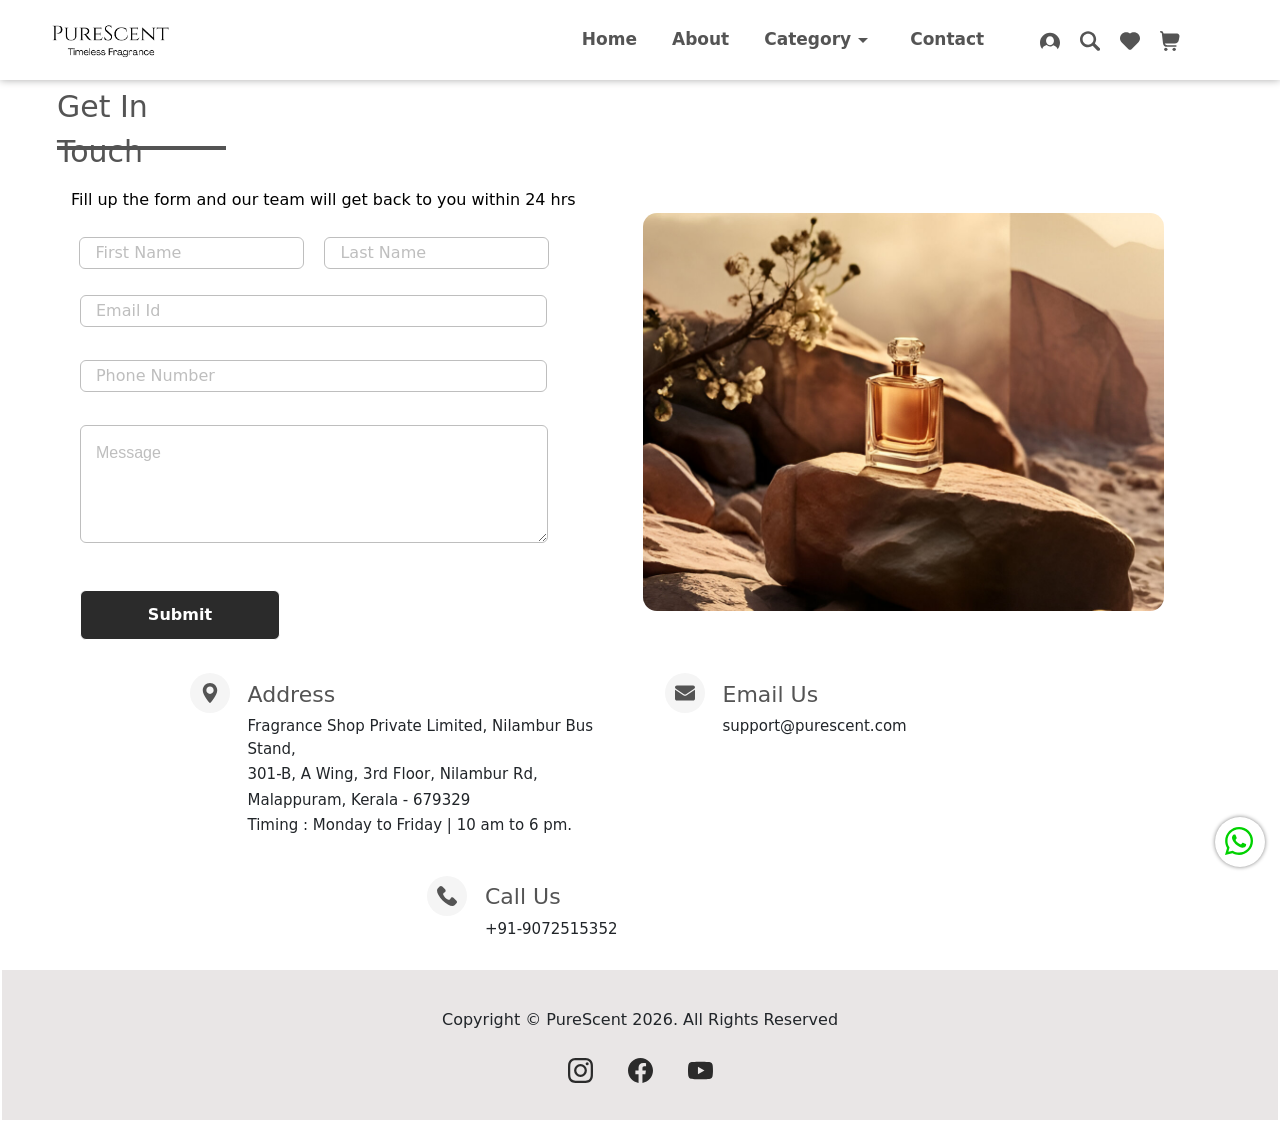
<file: contact.html>
<!DOCTYPE html>
<html lang="en">

<head>
    <meta charset="UTF-8">
    <meta name="viewport" content="width=device-width, initial-scale=1.0">
    <title>Contact</title>
    <link rel="stylesheet" href="index.css">
    <link rel="stylesheet" href="contact.css">
    <link href="https://cdn.jsdelivr.net/npm/bootstrap@5.3.8/dist/css/bootstrap.min.css" rel="stylesheet"
        integrity="sha384-sRIl4kxILFvY47J16cr9ZwB07vP4J8+LH7qKQnuqkuIAvNWLzeN8tE5YBujZqJLB" crossorigin="anonymous">
    <script src="https://cdn.jsdelivr.net/npm/bootstrap@5.3.8/dist/js/bootstrap.bundle.min.js"
        integrity="sha384-FKyoEForCGlyvwx9Hj09JcYn3nv7wiPVlz7YYwJrWVcXK/BmnVDxM+D2scQbITxI"
        crossorigin="anonymous"></script>

</head>

<body>
    <div class="whole">

        <!-- Navigation Bar -->
        <div class="nav">
            <div class="nav_left">
                <div class="nav_left_img">

                    <img src="images/logo-.png" alt="">
                </div>
            </div>
            <div class="nav_right">
                <div class="nav_a">
                    <a href="index.html">Home</a>
                    <a href="about.html">About</a>
                    <div class="cat" onclick="drop()">
                        <a>Category</a>
                        <svg xmlns="http://www.w3.org/2000/svg" height="24px" viewBox="0 -960 960 960" width="24px"
                            fill="currentcolor">
                            <path d="M480-360 280-560h400L480-360Z" />
                        </svg>
                    </div>
                    <a href="contact.html">Contact</a>
                </div>
                <div class="menu">
                    <svg onclick="click()" xmlns="http://www.w3.org/2000/svg" version="1.1"
                        xmlns:xlink="http://www.w3.org/1999/xlink" width="512" height="512" x="0" y="0"
                        viewBox="0 0 64 64" style="enable-background:new 0 0 512 512" xml:space="preserve"
                        class="hovered-paths">
                        <g>
                            <path
                                d="M55.3 62H41.7C38 62 35 59 35 55.3V37c0-1.1.9-2 2-2h18.3c3.7 0 6.7 3 6.7 6.7v13.6c0 3.7-3 6.7-6.7 6.7zM39 39v16.3c0 1.5 1.2 2.7 2.7 2.7h13.6c1.5 0 2.7-1.2 2.7-2.7V41.7c0-1.5-1.2-2.7-2.7-2.7zM22.3 62H8.7C5 62 2 59 2 55.3V41.7C2 38 5 35 8.7 35H27c1.1 0 2 .9 2 2v18.3c0 3.7-3 6.7-6.7 6.7zM8.7 39C7.2 39 6 40.2 6 41.7v13.6C6 56.8 7.2 58 8.7 58h13.6c1.5 0 2.7-1.2 2.7-2.7V39zM55.3 29H37c-1.1 0-2-.9-2-2V8.7C35 5 38 2 41.7 2h13.6C59 2 62 5 62 8.7v13.6c0 3.7-3 6.7-6.7 6.7zM39 25h16.3c1.5 0 2.7-1.2 2.7-2.7V8.7C58 7.2 56.8 6 55.3 6H41.7C40.2 6 39 7.2 39 8.7zM27 29H8.7C5 29 2 26 2 22.3V8.7C2 5 5 2 8.7 2h13.6C26 2 29 5 29 8.7V27c0 1.1-.9 2-2 2zM8.7 6C7.2 6 6 7.2 6 8.7v13.6C6 23.8 7.2 25 8.7 25H25V8.7C25 7.2 23.8 6 22.3 6z"
                                fill="currentcolor" opacity="1" data-original="#000000" class="hovered-path"></path>
                        </g>
                    </svg>

                </div>
                <div class="search">
                    <div class="search_svg">
                        <abbr title="login">
                            <a href="login.html">
                                <svg xmlns="http://www.w3.org/2000/svg" version="1.1"
                                    xmlns:xlink="http://www.w3.org/1999/xlink" width="512" height="512" x="0" y="0"
                                    viewBox="0 0 311.541 311.541" style="enable-background:new 0 0 512 512"
                                    xml:space="preserve">
                                    <g>
                                        <path
                                            d="M155.771 26.331C69.74 26.331 0 96.071 0 182.102c0 37.488 13.25 71.883 35.314 98.761 3.404-27.256 30.627-50.308 68.8-61.225 13.946 12.994 31.96 20.878 51.656 20.878 19.233 0 36.894-7.487 50.698-19.936 38.503 11.871 65.141 36.27 66.017 64.63 24.284-27.472 39.056-63.555 39.056-103.108 0-86.031-69.74-155.771-155.77-155.771m0 195.738c-9.944 0-19.314-2.732-27.634-7.464-20.05-11.409-33.855-34.756-33.855-61.711 0-38.143 27.583-69.176 61.489-69.176 33.909 0 61.489 31.033 61.489 69.176 0 27.369-14.237 51.004-34.786 62.215-8.095 4.414-17.128 6.96-26.703 6.96"
                                            fill="currentColor" opacity="1" data-original="#000000"></path>
                                    </g>
                                </svg>
                            </a>
                        </abbr>
                    </div>
                    <div class="search_svg">
                        <abbr title="Search">
                            <a href="">
                                <svg xmlns="http://www.w3.org/2000/svg" version="1.1"
                                    xmlns:xlink="http://www.w3.org/1999/xlink" width="512" height="512" x="0" y="0"
                                    viewBox="0 0 118.783 118.783" style="enable-background:new 0 0 512 512"
                                    xml:space="preserve">
                                    <g>
                                        <path
                                            d="M115.97 101.597 88.661 74.286a47.75 47.75 0 0 0 7.333-25.488c0-26.509-21.49-47.996-47.998-47.996S0 22.289 0 48.798c0 26.51 21.487 47.995 47.996 47.995a47.776 47.776 0 0 0 27.414-8.605l26.984 26.986a9.574 9.574 0 0 0 6.788 2.806 9.58 9.58 0 0 0 6.791-2.806 9.602 9.602 0 0 0-.003-13.577zM47.996 81.243c-17.917 0-32.443-14.525-32.443-32.443s14.526-32.444 32.443-32.444c17.918 0 32.443 14.526 32.443 32.444S65.914 81.243 47.996 81.243z"
                                            fill="currentColor" opacity="1" data-original="#000000"></path>
                                    </g>
                                </svg>
                            </a>
                        </abbr>
                    </div>
                    <div class="search_svg">
                        <abbr title="Favorites">
                            <a href="fav.html">
                                <svg xmlns="http://www.w3.org/2000/svg" version="1.1"
                                    xmlns:xlink="http://www.w3.org/1999/xlink" width="512" height="512" x="0" y="0"
                                    viewBox="0 0 511.855 511.855" style="enable-background:new 0 0 512 512"
                                    xml:space="preserve" class="hovered-paths">
                                    <g>
                                        <path
                                            d="M466.186 74.688C436.688 45.19 397.47 28.945 355.754 28.945c-36.894 0-71.836 12.708-99.827 36.051-27.989-23.343-62.933-36.051-99.825-36.051-41.716 0-80.936 16.245-110.433 45.743-60.891 60.891-60.892 159.97 0 220.865l171.249 171.249c10.389 10.387 24.242 16.107 39.01 16.107s28.621-5.721 39.01-16.108l171.248-171.248c60.892-60.894 60.892-159.974 0-220.865z"
                                            fill="currentColor" opacity="1" data-original="#000000"
                                            class="hovered-path"></path>
                                    </g>
                                </svg>
                            </a>
                        </abbr>
                    </div>
                    <div class="search_svg">
                        <abbr title="Cart">
                            <a href="trial.html">
                                <svg xmlns="http://www.w3.org/2000/svg" version="1.1"
                                    xmlns:xlink="http://www.w3.org/1999/xlink" width="512" height="512" x="0" y="0"
                                    viewBox="0 0 24 24" style="enable-background:new 0 0 512 512" xml:space="preserve"
                                    class="">
                                    <g>
                                        <path
                                            d="M22.713 4.077A3 3 0 0 0 20.41 3H4.242L4.2 2.649A3 3 0 0 0 1.222 0H1a1 1 0 0 0 0 2h.222a1 1 0 0 1 .993.883l1.376 11.7A5 5 0 0 0 8.557 19H19a1 1 0 0 0 0-2H8.557a3 3 0 0 1-2.82-2h11.92a5 5 0 0 0 4.921-4.113l.785-4.354a3 3 0 0 0-.65-2.456"
                                            fill="currentColor" opacity="1" data-original="#000000" class=""></path>
                                        <circle cx="7" cy="22" r="2" fill="currentColor" opacity="1"
                                            data-original="#000000" class=""></circle>
                                        <circle cx="17" cy="22" r="2" fill="currentColor" opacity="1"
                                            data-original="#000000" class=""></circle>
                                    </g>
                                </svg>
                            </a>
                        </abbr>
                    </div>
                </div>
            </div>
        </div>

        <div id="dropdown">
            <a href="men.html" class="dropdown_in-a">
                <div class="dropdown_in">
                    Men
                </div>
            </a>
            <a href="women.html" class="dropdown_in-a">
                <div class="dropdown_in">
                    Women
                </div>
            </a>
            <a href="unisex.html" class="dropdown_in-a">
                <div class="dropdown_in">
                    Unisex
                </div>
            </a>
        </div>

        <!-- menu drop -->

        <div id="menu_c">
            <div class="menu_c_in">
                <div class="menu_top">
                    <div class="close" onclick="m_close()">
                        <svg xmlns="http://www.w3.org/2000/svg" version="1.1" xmlns:xlink="http://www.w3.org/1999/xlink"
                            width="512" height="512" x="0" y="0" viewBox="0 0 320.591 320.591"
                            style="enable-background:new 0 0 512 512" xml:space="preserve">
                            <g>
                                <path
                                    d="M30.391 318.583a30.37 30.37 0 0 1-21.56-7.288c-11.774-11.844-11.774-30.973 0-42.817L266.643 10.665c12.246-11.459 31.462-10.822 42.921 1.424 10.362 11.074 10.966 28.095 1.414 39.875L51.647 311.295a30.37 30.37 0 0 1-21.256 7.288"
                                    fill="currentColor" opacity="1" data-original="#000000"></path>
                                <path
                                    d="M287.9 318.583a30.37 30.37 0 0 1-21.257-8.806L8.83 51.963C-2.078 39.225-.595 20.055 12.143 9.146c11.369-9.736 28.136-9.736 39.504 0l259.331 257.813c12.243 11.462 12.876 30.679 1.414 42.922q-.684.73-1.414 1.414a30.37 30.37 0 0 1-23.078 7.288"
                                    fill="currentColor" opacity="1" data-original="#000000"></path>
                            </g>
                        </svg>
                    </div>

                    <a href="about.html" class="menu_top_d-a">
                        <div class="menu_top_d">
                            About
                        </div>
                    </a>

                </div>
                <div class="menu_bot">
                    <a href="fav.html" class="menu_top_d-a">
                        <div class="menu_top_d">
                            Favourites
                        </div>
                    </a>
                    <a href="trial.html" class="menu_top_d-a">
                        <div class="menu_top_d">
                            Cart
                        </div>
                    </a>
                </div>
            </div>
        </div>
    </div>
    </div>


    <!-- Contact -->
    <div class="contact" onclick="closeCat()">
        <div class="contact_in">
            <div class="cont_head">
                <a href="">Get In Touch</a>
            </div>
            <div class="cont_area">
                <div class="cont_area_in">
                    <div class="cont_area_l">

                        <div class="conta_a">

                            <a href="">Fill up the form and our team will get back to you within 24 hrs</a>
                        </div>
                        <div class="div_in_name">
                            <div class="fn">
                                <input type="text" name="" id="" placeholder="First Name">
                            </div>
                            <div class="fn">
                                <input type="text" name="" id="" placeholder="Last Name">
                            </div>

                            <div class="fnn">
                                <input type="text" placeholder="First Name">
                            </div>
                            <div class="fnn">
                                <input type="text" placeholder="Last Name">
                            </div>
                        </div>
                        <div class="div_in">
                            <input type="email" placeholder="Email Id">
                        </div>
                        <div class="div_in">
                            <input type="number" placeholder="Phone Number">
                        </div>
                        <div class="div_in_text">
                            <textarea name="" id="" placeholder="Message"></textarea>
                        </div>
                        <div class="butt">
                            <a href="">
                                <button>Submit</button>
                            </a>
                        </div>
                    </div>

                    <div class="cont_area_r">
                        <div class="cont_r_img">
                            <img src="images/c.jpg" alt="">
                        </div>
                    </div>
                </div>
            </div>
        </div>
        <div class="cont_addr">
            <div class="cont_addr_in">
                <div class="cont_svg">
                    <svg xmlns="http://www.w3.org/2000/svg" version="1.1" xmlns:xlink="http://www.w3.org/1999/xlink"
                        width="512" height="512" x="0" y="0" viewBox="0 0 512 512"
                        style="enable-background:new 0 0 512 512" xml:space="preserve" class="hovered-paths">
                        <g>
                            <path
                                d="M256 0C153.755 0 70.573 83.182 70.573 185.426c0 126.888 165.939 313.167 173.004 321.035 6.636 7.391 18.222 7.378 24.846 0 7.065-7.868 173.004-194.147 173.004-321.035C441.425 83.182 358.244 0 256 0zm0 278.719c-51.442 0-93.292-41.851-93.292-93.293S204.559 92.134 256 92.134s93.291 41.851 93.291 93.293-41.85 93.292-93.291 93.292z"
                                fill="currentColor" opacity="1" data-original="#000000" class="hovered-path"></path>
                        </g>
                    </svg>
                </div>
                <div class="cont_t">
                    <div class="cont_t_top">
                        <a href="">Address</a>
                    </div>
                    <div class="cont_t_bot">
                        <a>Fragrance Shop Private Limited, Nilambur Bus Stand,</a>
                        <a>301-B, A Wing, 3rd Floor, Nilambur Rd,</a>
                        <a> Malappuram, Kerala - 679329</a>
                        <a>Timing : Monday to Friday | 10 am to 6 pm.</a>
                    </div>
                </div>
            </div>
            <div class="cont_addr_in">
                <div class="cont_svg">
                    <svg xmlns="http://www.w3.org/2000/svg" version="1.1" xmlns:xlink="http://www.w3.org/1999/xlink"
                        width="512" height="512" x="0" y="0" viewBox="0 0 512 512"
                        style="enable-background:new 0 0 512 512" xml:space="preserve" class="">
                        <g>
                            <path
                                d="M298.789 313.693c-12.738 8.492-27.534 12.981-42.789 12.981-15.254 0-30.05-4.489-42.788-12.981L3.409 173.82A76.269 76.269 0 0 1 0 171.403V400.6c0 26.278 21.325 47.133 47.133 47.133h417.733c26.278 0 47.133-21.325 47.133-47.133V171.402a75.21 75.21 0 0 1-3.416 2.422z"
                                fill="currentColor" opacity="1" data-original="#000000" class=""></path>
                            <path
                                d="m20.05 148.858 209.803 139.874c7.942 5.295 17.044 7.942 26.146 7.942 9.103 0 18.206-2.648 26.148-7.942L491.95 148.858c12.555-8.365 20.05-22.365 20.05-37.475 0-25.981-21.137-47.117-47.117-47.117H47.117C21.137 64.267 0 85.403 0 111.408a44.912 44.912 0 0 0 20.05 37.45z"
                                fill="currentColor" opacity="1" data-original="#000000" class=""></path>
                        </g>
                    </svg>
                </div>
                <div class="cont_t">
                    <div class="cont_t_top">
                        <a href="">Email Us</a>
                    </div>
                    <div class="cont_t_bot">
                        <a>support@purescent.com</a>
                    </div>
                </div>
            </div>
            <div class="cont_addr_in">
                <div class="cont_svg">
                    <svg xmlns="http://www.w3.org/2000/svg" version="1.1" xmlns:xlink="http://www.w3.org/1999/xlink"
                        width="512" height="512" x="0" y="0" viewBox="0 0 513.64 513.64"
                        style="enable-background:new 0 0 512 512" xml:space="preserve">
                        <g>
                            <path
                                d="m499.66 376.96-71.68-71.68c-25.6-25.6-69.12-15.359-79.36 17.92-7.68 23.041-33.28 35.841-56.32 30.72-51.2-12.8-120.32-79.36-133.12-133.12-7.68-23.041 7.68-48.641 30.72-56.32 33.28-10.24 43.52-53.76 17.92-79.36l-71.68-71.68c-20.48-17.92-51.2-17.92-69.12 0L18.38 62.08c-48.64 51.2 5.12 186.88 125.44 307.2s256 176.641 307.2 125.44l48.64-48.64c17.921-20.48 17.921-51.2 0-69.12z"
                                fill="currentColor" opacity="1" data-original="#000000"></path>
                        </g>
                    </svg>
                </div>
                <div class="cont_t">
                    <div class="cont_t_top">
                        <a href="">Call Us</a>
                    </div>
                    <div class="cont_t_bot">
                        <a>+91-9072515352</a>
                    </div>
                </div>
            </div>
        </div>
        <!-- Footer -->
        <div class="footer">
            <div class="footer_in">
                <div class="ft_top">
                    <a>Copyright © PureScent 2026. All Rights Reserved</a>
                </div>
                <div class="ft_top">
                    <div class="ft_svg">
                        <a href="https://www.instagram.com" class="insta">
                            <svg xmlns="http://www.w3.org/2000/svg" width="24" height="24" viewBox="0 0 24 24"
                                class="insta-svg">
                                <defs>
                                    <linearGradient id="instaGradient" x1="0%" y1="100%" x2="100%" y2="0%">
                                        <stop offset="0%" stop-color="#f09433" />
                                        <stop offset="25%" stop-color="#e6683c" />
                                        <stop offset="50%" stop-color="#dc2743" />
                                        <stop offset="75%" stop-color="#cc2366" />
                                        <stop offset="100%" stop-color="#bc1888" />
                                    </linearGradient>
                                </defs>

                                <path
                                    d="M12 2.162c3.204 0 3.584.012 4.849.07 1.308.06 2.655.358 3.608 1.311.962.962 1.251 2.296 1.311 3.608.058 1.265.07 1.645.07 4.849s-.012 3.584-.07 4.849c-.059 1.301-.364 2.661-1.311 3.608-.962.962-2.295 1.251-3.608 1.311-1.265.058-1.645.07-4.849.07s-3.584-.012-4.849-.07c-1.291-.059-2.669-.371-3.608-1.311-.957-.957-1.251-2.304-1.311-3.608-.058-1.265-.07-1.645-.07-4.849s.012-3.584.07-4.849c.059-1.296.367-2.664 1.311-3.608.96-.96 2.299-1.251 3.608-1.311 1.265-.058 1.645-.07 4.849-.07M12 0C8.741 0 8.332.014 7.052.072 5.197.157 3.355.673 2.014 2.014.668 3.36.157 5.198.072 7.052.014 8.332 0 8.741 0 12s.014 3.668.072 4.948c.085 1.853.603 3.7 1.942 5.038 1.345 1.345 3.186 1.857 5.038 1.942C8.332 23.986 8.741 24 12 24s3.668-.014 4.948-.072c1.854-.085 3.698-.602 5.038-1.942 1.347-1.347 1.857-3.184 1.942-5.038.058-1.28.072-1.689.072-4.948s-.014-3.668-.072-4.948c-.085-1.855-.602-3.698-1.942-5.038C20.643.671 18.797.156 16.948.072 15.668.014 15.259 0 12 0"
                                    fill="currentColor" />
                                <path
                                    d="M12 5.838a6.162 6.162 0 1 0 0 12.324 6.162 6.162 0 0 0 0-12.324M12 16a4 4 0 1 1 0-8 4 4 0 0 1 0 8"
                                    fill="currentColor" />
                                <circle cx="18.406" cy="5.594" r="1.44" fill="currentColor" />
                            </svg>
                        </a>
                    </div>
                    <div class="ft_svg">
                        <a href="https://www.facebook.com/" class="face">
                            <svg xmlns="http://www.w3.org/2000/svg" version="1.1"
                                xmlns:xlink="http://www.w3.org/1999/xlink" width="512" height="512" x="0" y="0"
                                viewBox="0 0 24 24" style="enable-background:new 0 0 512 512" xml:space="preserve"
                                class="hovered-paths">
                                <g>
                                    <path
                                        d="M24 12.073c0 5.989-4.394 10.954-10.13 11.855v-8.363h2.789l.531-3.46h-3.32V9.86c0-.947.464-1.869 1.95-1.869h1.509V5.045s-1.37-.234-2.679-.234c-2.734 0-4.52 1.657-4.52 4.656v2.637H7.091v3.46h3.039v8.363C4.395 23.025 0 18.061 0 12.073c0-6.627 5.373-12 12-12s12 5.372 12 12z"
                                        fill="currentColor" opacity="1" data-original="#000000" class="hovered-path">
                                    </path>
                                </g>
                            </svg>
                        </a>
                    </div>
                    <div class="ft_svg">
                        <a href="https://www.youtube.com">
                            <svg xmlns="http://www.w3.org/2000/svg" version="1.1"
                                xmlns:xlink="http://www.w3.org/1999/xlink" width="512" height="512" x="0" y="0"
                                viewBox="0 0 24 24" style="enable-background:new 0 0 512 512" xml:space="preserve"
                                class="hovered-paths">
                                <g>
                                    <path
                                        d="M23.498 6.186a3.016 3.016 0 0 0-2.122-2.136C19.505 3.546 12 3.546 12 3.546s-7.505 0-9.377.504A3.015 3.015 0 0 0 .502 6.186C0 8.07 0 12 0 12s0 3.93.502 5.814a3.016 3.016 0 0 0 2.122 2.136c1.871.504 9.376.504 9.376.504s7.505 0 9.377-.504a3.018 3.018 0 0 0 2.122-2.136C24 15.93 24 12 24 12s0-3.93-.502-5.814zM9.546 15.569V8.431L15.818 12l-6.272 3.569z"
                                        fill="currentColor" opacity="1" data-original="#000000" class="hovered-path">
                                    </path>
                                </g>
                            </svg>
                        </a>
                    </div>
                </div>
            </div>
        </div>

    </div>

    <div class="messa">
        <a href="https://wa.me/919072515352?text=Hey%20%F0%9F%91%8B%2C%20I%20need%20to%20know%20more%20%F0%9F%98%83">
            <svg xmlns="http://www.w3.org/2000/svg" version="1.1" xmlns:xlink="http://www.w3.org/1999/xlink" width="512"
                height="512" x="0" y="0" viewBox="0 0 682 682.667" style="enable-background:new 0 0 512 512"
                xml:space="preserve" class="">
                <g>
                    <path fill-rule="evenodd"
                        d="M544.387 93.008C484.512 33.063 404.883.035 320.05 0 145.246 0 2.98 142.262 2.91 317.113c-.024 55.895 14.577 110.457 42.331 158.551L.25 640l168.121-44.102c46.324 25.27 98.477 38.586 151.55 38.602h.134c174.785 0 317.066-142.273 317.132-317.133.036-84.742-32.921-164.418-92.8-224.36zM320.05 580.94h-.11c-47.296-.02-93.683-12.73-134.16-36.742l-9.62-5.715-99.766 26.172 26.628-97.27-6.27-9.972c-26.386-41.969-40.32-90.476-40.296-140.281.055-145.332 118.305-263.57 263.7-263.57 70.406.023 136.59 27.476 186.355 77.3s77.156 116.051 77.133 186.485C583.582 462.69 465.34 580.94 320.05 580.94zm144.586-197.418c-7.922-3.968-46.883-23.132-54.149-25.78-7.258-2.645-12.547-3.962-17.824 3.968-5.285 7.93-20.469 25.781-25.094 31.066-4.625 5.29-9.242 5.953-17.168 1.985-7.925-3.965-33.457-12.336-63.726-39.332-23.555-21.012-39.457-46.961-44.082-54.89-4.617-7.938-.04-11.813 3.476-16.173 8.578-10.652 17.168-21.82 19.809-27.105 2.644-5.29 1.32-9.918-.664-13.883-1.977-3.965-17.824-42.969-24.426-58.84-6.437-15.445-12.965-13.36-17.832-13.601-4.617-.231-9.902-.278-15.187-.278-5.282 0-13.868 1.98-21.133 9.918-7.262 7.934-27.73 27.102-27.73 66.106s28.394 76.683 32.355 81.972c3.96 5.29 55.879 85.328 135.367 119.649 18.906 8.172 33.664 13.043 45.176 16.695 18.984 6.031 36.254 5.18 49.91 3.14 15.226-2.277 46.879-19.171 53.488-37.68 6.602-18.51 6.602-34.374 4.617-37.683-1.976-3.304-7.261-5.285-15.183-9.254zm0 0"
                        fill="currentColor" opacity="1" data-original="#000000" class=""></path>
                </g>
            </svg>
        </a>
    </div>


    <div class="bot-parent">

        <div class="bot">
            <div class="bot-child">
                <a href="index.html">
                    <svg aria-label="Home" class="x1lliihq x1n2onr6 x5n08af" fill="currentColor" height="24" role="img"
                        viewBox="0 0 24 24" width="24">
                        <title>Home</title>
                        <path
                            d="m21.762 8.786-7-6.68C13.266.68 10.734.68 9.238 2.106l-7 6.681A4.017 4.017 0 0 0 1 11.68V20c0 1.654 1.346 3 3 3h5.005a1 1 0 0 0 1-1L10 15c0-1.103.897-2 2-2 1.09 0 1.98.877 2 1.962L13.999 22a1 1 0 0 0 1 1H20c1.654 0 3-1.346 3-3v-8.32a4.021 4.021 0 0 0-1.238-2.894ZM21 20a1 1 0 0 1-1 1h-4.001L16 15c0-2.206-1.794-4-4-4s-4 1.794-4 4l.005 6H4a1 1 0 0 1-1-1v-8.32c0-.543.226-1.07.62-1.447l7-6.68c.747-.714 2.013-.714 2.76 0l7 6.68c.394.376.62.904.62 1.448V20Z">
                        </path>
                    </svg>
                </a>
            </div>
            <div class="bot-child">
                <a href="contact.html" class="active">
                    <svg xmlns="http://www.w3.org/2000/svg" version="1.1" xmlns:xlink="http://www.w3.org/1999/xlink"
                        width="512" height="512" x="0" y="0" viewBox="0 0 513.64 513.64"
                        style="enable-background:new 0 0 512 512" xml:space="preserve" class="">
                        <g>
                            <path
                                d="m499.66 376.96-71.68-71.68c-25.6-25.6-69.12-15.359-79.36 17.92-7.68 23.041-33.28 35.841-56.32 30.72-51.2-12.8-120.32-79.36-133.12-133.12-7.68-23.041 7.68-48.641 30.72-56.32 33.28-10.24 43.52-53.76 17.92-79.36l-71.68-71.68c-20.48-17.92-51.2-17.92-69.12 0L18.38 62.08c-48.64 51.2 5.12 186.88 125.44 307.2s256 176.641 307.2 125.44l48.64-48.64c17.921-20.48 17.921-51.2 0-69.12"
                                fill="currentColor" opacity="1" data-original="#000000"></path>
                        </g>
                    </svg>
                </a>
            </div>
            <div class="bot-child" onclick="drop_menu(event)">
                <svg xmlns="http://www.w3.org/2000/svg" version="1.1" xmlns:xlink="http://www.w3.org/1999/xlink"
                    width="512" height="512" x="0" y="0" viewBox="0 0 50 50" style="enable-background:new 0 0 512 512"
                    xml:space="preserve">
                    <g>
                        <rect width="14.5" height="14.5" x="26.25" y="9.25" rx="5.75" fill="currentColor" opacity="1"
                            data-original="#000000"></rect>
                        <rect width="14.5" height="14.5" x="9.25" y="9.25" rx="5.75" fill="currentColor" opacity="1"
                            data-original="#000000"></rect>
                        <rect width="14.5" height="14.5" x="26.25" y="26.25" rx="5.75" fill="currentColor" opacity="1"
                            data-original="#000000"></rect>
                        <rect width="14.5" height="14.5" x="9.25" y="26.25" rx="5.75" fill="currentColor" opacity="1"
                            data-original="#000000"></rect>
                    </g>
                </svg>
            </div>
            <div class="bot-child">
                <a href="login.html">
                    <svg xmlns="http://www.w3.org/2000/svg" version="1.1" xmlns:xlink="http://www.w3.org/1999/xlink"
                        width="512" height="512" x="0" y="0" viewBox="0 0 24 24"
                        style="enable-background:new 0 0 512 512" xml:space="preserve">
                        <g>
                            <path
                                d="M12 11.75c2.62 0 4.75-2.13 4.75-4.75S14.62 2.25 12 2.25 7.25 4.38 7.25 7s2.13 4.75 4.75 4.75m0-8c1.79 0 3.25 1.46 3.25 3.25s-1.46 3.25-3.25 3.25S8.75 8.79 8.75 7 10.21 3.75 12 3.75M15 13.25H9c-3.17 0-5.75 2.58-5.75 5.75 0 1.52 1.23 2.75 2.75 2.75h12c1.52 0 2.75-1.23 2.75-2.75 0-3.17-2.58-5.75-5.75-5.75m3 7H6c-.69 0-1.25-.56-1.25-1.25A4.26 4.26 0 0 1 9 14.75h6A4.26 4.26 0 0 1 19.25 19c0 .69-.56 1.25-1.25 1.25"
                                fill="currentColor" opacity="1" data-original="#000000"></path>
                        </g>
                    </svg>
                </a>
            </div>
        </div>
    </div>


    <div class="dropdown-menu-parent" onclick="close_drop()">

        <div id="dropdown-menu">
            <a href="men.html" class="dropdown-menu_in-a">
                <div class="dropdown-menu_in">
                    Men
                </div>
            </a>
            <a href="women.html" class="dropdown-menu_in-a">
                <div class="dropdown-menu_in">
                    Women
                </div>
            </a>
            <a href="unisex.html" class="dropdown-menu_in-a">
                <div class="dropdown-menu_in">
                    Unisex
                </div>
            </a>
        </div>
    </div>



    <script src="index.js"></script>
</body>

</html>
</file>
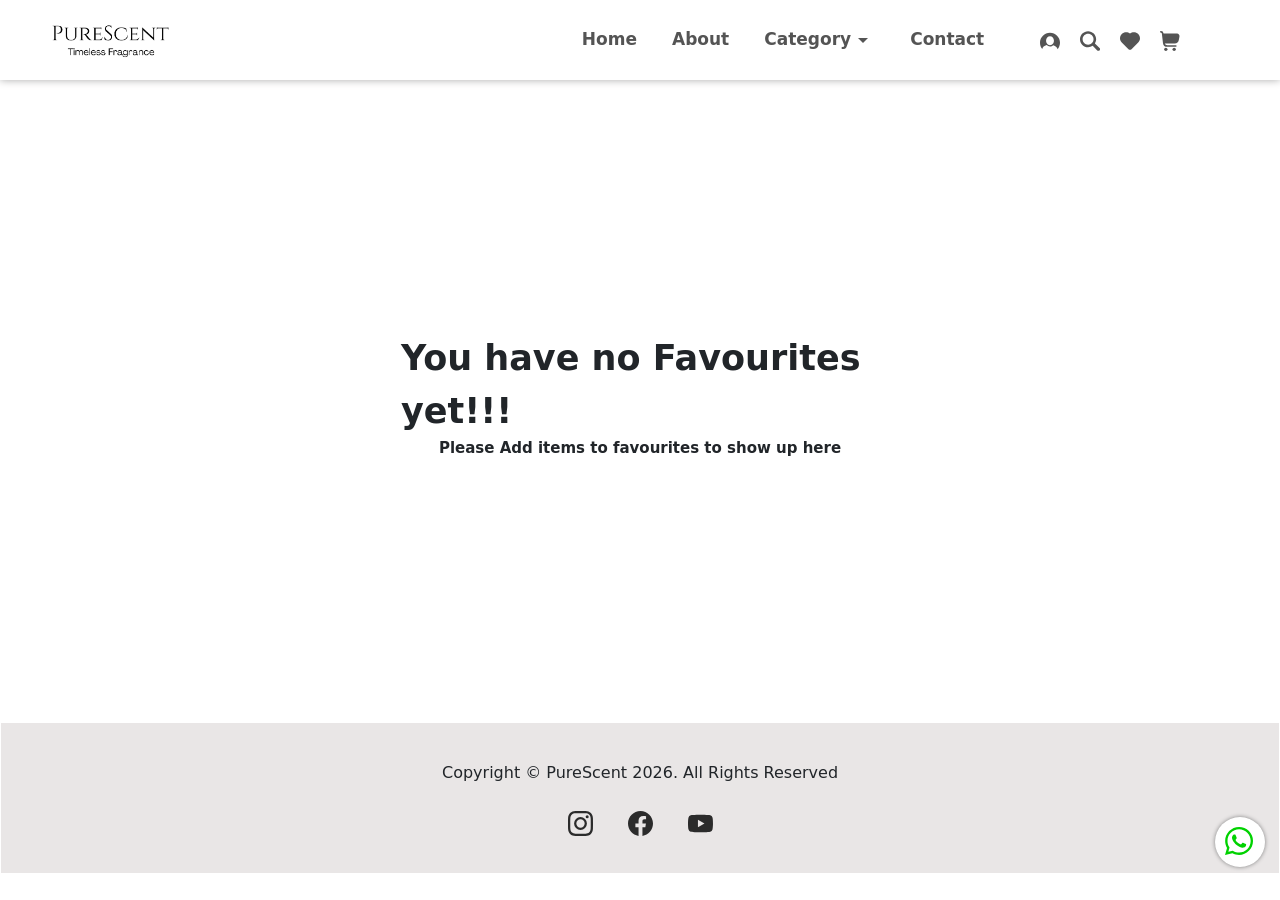
<file: fav.html>
<!DOCTYPE html>
<html lang="en">

<head>
    <meta charset="UTF-8">
    <meta name="viewport" content="width=device-width, initial-scale=1.0">
    <title>Favourites</title>
    <link rel="stylesheet" href="index.css">
    <link rel="stylesheet" href="trial.css">
    <link href="https://cdn.jsdelivr.net/npm/bootstrap@5.3.8/dist/css/bootstrap.min.css" rel="stylesheet"
        integrity="sha384-sRIl4kxILFvY47J16cr9ZwB07vP4J8+LH7qKQnuqkuIAvNWLzeN8tE5YBujZqJLB" crossorigin="anonymous">
    <script src="https://cdn.jsdelivr.net/npm/bootstrap@5.3.8/dist/js/bootstrap.bundle.min.js"
        integrity="sha384-FKyoEForCGlyvwx9Hj09JcYn3nv7wiPVlz7YYwJrWVcXK/BmnVDxM+D2scQbITxI"
        crossorigin="anonymous"></script>

</head>

<body>
    <div class="whole">

        <!-- Navigation Bar -->
        <div class="nav">
            <div class="nav_left">
                <div class="nav_left_img">

                    <img src="images/logo-.png" alt="">
                </div>
            </div>
            <div class="nav_right">
                <div class="nav_a">
                    <a href="index.html">Home</a>
                    <a href="about.html">About</a>
                    <div class="cat" onclick="drop()">
                        <a>Category</a>
                        <svg xmlns="http://www.w3.org/2000/svg" height="24px" viewBox="0 -960 960 960" width="24px"
                            fill="currentcolor">
                            <path d="M480-360 280-560h400L480-360Z" />
                        </svg>
                    </div>
                    <a href="contact.html">Contact</a>
                </div>
                <div class="menu">
                    <svg onclick="click()" xmlns="http://www.w3.org/2000/svg" version="1.1"
                        xmlns:xlink="http://www.w3.org/1999/xlink" width="512" height="512" x="0" y="0"
                        viewBox="0 0 64 64" style="enable-background:new 0 0 512 512" xml:space="preserve"
                        class="hovered-paths">
                        <g>
                            <path
                                d="M55.3 62H41.7C38 62 35 59 35 55.3V37c0-1.1.9-2 2-2h18.3c3.7 0 6.7 3 6.7 6.7v13.6c0 3.7-3 6.7-6.7 6.7zM39 39v16.3c0 1.5 1.2 2.7 2.7 2.7h13.6c1.5 0 2.7-1.2 2.7-2.7V41.7c0-1.5-1.2-2.7-2.7-2.7zM22.3 62H8.7C5 62 2 59 2 55.3V41.7C2 38 5 35 8.7 35H27c1.1 0 2 .9 2 2v18.3c0 3.7-3 6.7-6.7 6.7zM8.7 39C7.2 39 6 40.2 6 41.7v13.6C6 56.8 7.2 58 8.7 58h13.6c1.5 0 2.7-1.2 2.7-2.7V39zM55.3 29H37c-1.1 0-2-.9-2-2V8.7C35 5 38 2 41.7 2h13.6C59 2 62 5 62 8.7v13.6c0 3.7-3 6.7-6.7 6.7zM39 25h16.3c1.5 0 2.7-1.2 2.7-2.7V8.7C58 7.2 56.8 6 55.3 6H41.7C40.2 6 39 7.2 39 8.7zM27 29H8.7C5 29 2 26 2 22.3V8.7C2 5 5 2 8.7 2h13.6C26 2 29 5 29 8.7V27c0 1.1-.9 2-2 2zM8.7 6C7.2 6 6 7.2 6 8.7v13.6C6 23.8 7.2 25 8.7 25H25V8.7C25 7.2 23.8 6 22.3 6z"
                                fill="currentcolor" opacity="1" data-original="#000000" class="hovered-path"></path>
                        </g>
                    </svg>

                </div>
                <div class="search">
                    <div class="search_svg">
                        <abbr title="login">
                            <a href="login.html">
                                <svg xmlns="http://www.w3.org/2000/svg" version="1.1"
                                    xmlns:xlink="http://www.w3.org/1999/xlink" width="512" height="512" x="0" y="0"
                                    viewBox="0 0 311.541 311.541" style="enable-background:new 0 0 512 512"
                                    xml:space="preserve">
                                    <g>
                                        <path
                                            d="M155.771 26.331C69.74 26.331 0 96.071 0 182.102c0 37.488 13.25 71.883 35.314 98.761 3.404-27.256 30.627-50.308 68.8-61.225 13.946 12.994 31.96 20.878 51.656 20.878 19.233 0 36.894-7.487 50.698-19.936 38.503 11.871 65.141 36.27 66.017 64.63 24.284-27.472 39.056-63.555 39.056-103.108 0-86.031-69.74-155.771-155.77-155.771m0 195.738c-9.944 0-19.314-2.732-27.634-7.464-20.05-11.409-33.855-34.756-33.855-61.711 0-38.143 27.583-69.176 61.489-69.176 33.909 0 61.489 31.033 61.489 69.176 0 27.369-14.237 51.004-34.786 62.215-8.095 4.414-17.128 6.96-26.703 6.96"
                                            fill="currentColor" opacity="1" data-original="#000000"></path>
                                    </g>
                                </svg>
                            </a>
                        </abbr>
                    </div>
                    <div class="search_svg">
                        <abbr title="Search">
                            <a href="">
                                <svg xmlns="http://www.w3.org/2000/svg" version="1.1"
                                    xmlns:xlink="http://www.w3.org/1999/xlink" width="512" height="512" x="0" y="0"
                                    viewBox="0 0 118.783 118.783" style="enable-background:new 0 0 512 512"
                                    xml:space="preserve">
                                    <g>
                                        <path
                                            d="M115.97 101.597 88.661 74.286a47.75 47.75 0 0 0 7.333-25.488c0-26.509-21.49-47.996-47.998-47.996S0 22.289 0 48.798c0 26.51 21.487 47.995 47.996 47.995a47.776 47.776 0 0 0 27.414-8.605l26.984 26.986a9.574 9.574 0 0 0 6.788 2.806 9.58 9.58 0 0 0 6.791-2.806 9.602 9.602 0 0 0-.003-13.577zM47.996 81.243c-17.917 0-32.443-14.525-32.443-32.443s14.526-32.444 32.443-32.444c17.918 0 32.443 14.526 32.443 32.444S65.914 81.243 47.996 81.243z"
                                            fill="currentColor" opacity="1" data-original="#000000"></path>
                                    </g>
                                </svg>
                            </a>
                        </abbr>
                    </div>
                    <div class="search_svg">
                        <abbr title="Favorites">
                            <a href="fav.html">
                                <svg xmlns="http://www.w3.org/2000/svg" version="1.1"
                                    xmlns:xlink="http://www.w3.org/1999/xlink" width="512" height="512" x="0" y="0"
                                    viewBox="0 0 511.855 511.855" style="enable-background:new 0 0 512 512"
                                    xml:space="preserve" class="hovered-paths">
                                    <g>
                                        <path
                                            d="M466.186 74.688C436.688 45.19 397.47 28.945 355.754 28.945c-36.894 0-71.836 12.708-99.827 36.051-27.989-23.343-62.933-36.051-99.825-36.051-41.716 0-80.936 16.245-110.433 45.743-60.891 60.891-60.892 159.97 0 220.865l171.249 171.249c10.389 10.387 24.242 16.107 39.01 16.107s28.621-5.721 39.01-16.108l171.248-171.248c60.892-60.894 60.892-159.974 0-220.865z"
                                            fill="currentColor" opacity="1" data-original="#000000"
                                            class="hovered-path"></path>
                                    </g>
                                </svg>
                            </a>
                        </abbr>
                    </div>
                    <div class="search_svg">
                        <abbr title="Cart">
                            <a href="trial.html">
                                <svg xmlns="http://www.w3.org/2000/svg" version="1.1"
                                    xmlns:xlink="http://www.w3.org/1999/xlink" width="512" height="512" x="0" y="0"
                                    viewBox="0 0 24 24" style="enable-background:new 0 0 512 512" xml:space="preserve"
                                    class="">
                                    <g>
                                        <path
                                            d="M22.713 4.077A3 3 0 0 0 20.41 3H4.242L4.2 2.649A3 3 0 0 0 1.222 0H1a1 1 0 0 0 0 2h.222a1 1 0 0 1 .993.883l1.376 11.7A5 5 0 0 0 8.557 19H19a1 1 0 0 0 0-2H8.557a3 3 0 0 1-2.82-2h11.92a5 5 0 0 0 4.921-4.113l.785-4.354a3 3 0 0 0-.65-2.456"
                                            fill="currentColor" opacity="1" data-original="#000000" class=""></path>
                                        <circle cx="7" cy="22" r="2" fill="currentColor" opacity="1"
                                            data-original="#000000" class=""></circle>
                                        <circle cx="17" cy="22" r="2" fill="currentColor" opacity="1"
                                            data-original="#000000" class=""></circle>
                                    </g>
                                </svg>
                            </a>
                        </abbr>
                    </div>
                </div>
            </div>
        </div>

        <div id="dropdown">
            <a href="men.html" class="dropdown_in-a">
                <div class="dropdown_in">
                    Men
                </div>
            </a>
            <a href="women.html" class="dropdown_in-a">
                <div class="dropdown_in">
                    Women
                </div>
            </a>
            <a href="unisex.html" class="dropdown_in-a">
                <div class="dropdown_in">
                    Unisex
                </div>
            </a>
        </div>

        <!-- menu drop -->

        <div id="menu_c">
            <div class="menu_c_in">
                <div class="menu_top">
                    <div class="close" onclick="m_close()">
                        <svg xmlns="http://www.w3.org/2000/svg" version="1.1" xmlns:xlink="http://www.w3.org/1999/xlink"
                            width="512" height="512" x="0" y="0" viewBox="0 0 320.591 320.591"
                            style="enable-background:new 0 0 512 512" xml:space="preserve">
                            <g>
                                <path
                                    d="M30.391 318.583a30.37 30.37 0 0 1-21.56-7.288c-11.774-11.844-11.774-30.973 0-42.817L266.643 10.665c12.246-11.459 31.462-10.822 42.921 1.424 10.362 11.074 10.966 28.095 1.414 39.875L51.647 311.295a30.37 30.37 0 0 1-21.256 7.288"
                                    fill="currentColor" opacity="1" data-original="#000000"></path>
                                <path
                                    d="M287.9 318.583a30.37 30.37 0 0 1-21.257-8.806L8.83 51.963C-2.078 39.225-.595 20.055 12.143 9.146c11.369-9.736 28.136-9.736 39.504 0l259.331 257.813c12.243 11.462 12.876 30.679 1.414 42.922q-.684.73-1.414 1.414a30.37 30.37 0 0 1-23.078 7.288"
                                    fill="currentColor" opacity="1" data-original="#000000"></path>
                            </g>
                        </svg>
                    </div>

                    <a href="about.html" class="menu_top_d-a">
                        <div class="menu_top_d">
                            About
                        </div>
                    </a>

                </div>
                <div class="menu_bot">
                    <a href="fav.html" class="menu_top_d-a">
                        <div class="menu_top_d">
                            Favourites
                        </div>
                    </a>
                    <a href="trial.html" class="menu_top_d-a">
                        <div class="menu_top_d">
                            Cart
                        </div>
                    </a>
                </div>
            </div>
        </div>
    </div>
    </div>

    <!-- Favourites -->
    <div class="cart" onclick="closeCat()">
        <div class="cart_in">
            <div class="cart_in_a">

                <a>You have no Favourites yet!!!</a>
                <a>Please Add items to favourites to show up here</a>
            </div>
        </div>
    </div>

    <!-- Footer -->
    <div class="footer">
        <div class="footer_in">
            <div class="ft_top">
                <a>Copyright © PureScent 2026. All Rights Reserved</a>
            </div>
            <div class="ft_top">
                <div class="ft_svg">
                    <a href="https://www.instagram.com" class="insta">
                        <svg xmlns="http://www.w3.org/2000/svg" width="24" height="24" viewBox="0 0 24 24"
                            class="insta-svg">
                            <defs>
                                <linearGradient id="instaGradient" x1="0%" y1="100%" x2="100%" y2="0%">
                                    <stop offset="0%" stop-color="#f09433" />
                                    <stop offset="25%" stop-color="#e6683c" />
                                    <stop offset="50%" stop-color="#dc2743" />
                                    <stop offset="75%" stop-color="#cc2366" />
                                    <stop offset="100%" stop-color="#bc1888" />
                                </linearGradient>
                            </defs>

                            <path
                                d="M12 2.162c3.204 0 3.584.012 4.849.07 1.308.06 2.655.358 3.608 1.311.962.962 1.251 2.296 1.311 3.608.058 1.265.07 1.645.07 4.849s-.012 3.584-.07 4.849c-.059 1.301-.364 2.661-1.311 3.608-.962.962-2.295 1.251-3.608 1.311-1.265.058-1.645.07-4.849.07s-3.584-.012-4.849-.07c-1.291-.059-2.669-.371-3.608-1.311-.957-.957-1.251-2.304-1.311-3.608-.058-1.265-.07-1.645-.07-4.849s.012-3.584.07-4.849c.059-1.296.367-2.664 1.311-3.608.96-.96 2.299-1.251 3.608-1.311 1.265-.058 1.645-.07 4.849-.07M12 0C8.741 0 8.332.014 7.052.072 5.197.157 3.355.673 2.014 2.014.668 3.36.157 5.198.072 7.052.014 8.332 0 8.741 0 12s.014 3.668.072 4.948c.085 1.853.603 3.7 1.942 5.038 1.345 1.345 3.186 1.857 5.038 1.942C8.332 23.986 8.741 24 12 24s3.668-.014 4.948-.072c1.854-.085 3.698-.602 5.038-1.942 1.347-1.347 1.857-3.184 1.942-5.038.058-1.28.072-1.689.072-4.948s-.014-3.668-.072-4.948c-.085-1.855-.602-3.698-1.942-5.038C20.643.671 18.797.156 16.948.072 15.668.014 15.259 0 12 0"
                                fill="currentColor" />
                            <path
                                d="M12 5.838a6.162 6.162 0 1 0 0 12.324 6.162 6.162 0 0 0 0-12.324M12 16a4 4 0 1 1 0-8 4 4 0 0 1 0 8"
                                fill="currentColor" />
                            <circle cx="18.406" cy="5.594" r="1.44" fill="currentColor" />
                        </svg>
                    </a>
                </div>
                <div class="ft_svg">
                    <a href="https://www.facebook.com/" class="face">
                        <svg xmlns="http://www.w3.org/2000/svg" version="1.1" xmlns:xlink="http://www.w3.org/1999/xlink"
                            width="512" height="512" x="0" y="0" viewBox="0 0 24 24"
                            style="enable-background:new 0 0 512 512" xml:space="preserve" class="hovered-paths">
                            <g>
                                <path
                                    d="M24 12.073c0 5.989-4.394 10.954-10.13 11.855v-8.363h2.789l.531-3.46h-3.32V9.86c0-.947.464-1.869 1.95-1.869h1.509V5.045s-1.37-.234-2.679-.234c-2.734 0-4.52 1.657-4.52 4.656v2.637H7.091v3.46h3.039v8.363C4.395 23.025 0 18.061 0 12.073c0-6.627 5.373-12 12-12s12 5.372 12 12z"
                                    fill="currentColor" opacity="1" data-original="#000000" class="hovered-path"></path>
                            </g>
                        </svg>
                    </a>
                </div>
                <div class="ft_svg">
                    <a href="https://www.youtube.com">
                        <svg xmlns="http://www.w3.org/2000/svg" version="1.1" xmlns:xlink="http://www.w3.org/1999/xlink"
                            width="512" height="512" x="0" y="0" viewBox="0 0 24 24"
                            style="enable-background:new 0 0 512 512" xml:space="preserve" class="hovered-paths">
                            <g>
                                <path
                                    d="M23.498 6.186a3.016 3.016 0 0 0-2.122-2.136C19.505 3.546 12 3.546 12 3.546s-7.505 0-9.377.504A3.015 3.015 0 0 0 .502 6.186C0 8.07 0 12 0 12s0 3.93.502 5.814a3.016 3.016 0 0 0 2.122 2.136c1.871.504 9.376.504 9.376.504s7.505 0 9.377-.504a3.018 3.018 0 0 0 2.122-2.136C24 15.93 24 12 24 12s0-3.93-.502-5.814zM9.546 15.569V8.431L15.818 12l-6.272 3.569z"
                                    fill="currentColor" opacity="1" data-original="#000000" class="hovered-path"></path>
                            </g>
                        </svg>
                    </a>
                </div>
            </div>
        </div>
    </div>

    </div>

    <div class="messa">
        <a href="https://wa.me/919072515352?text=Hey%20%F0%9F%91%8B%2C%20I%20need%20to%20know%20more%20%F0%9F%98%83">
            <svg xmlns="http://www.w3.org/2000/svg" version="1.1" xmlns:xlink="http://www.w3.org/1999/xlink" width="512"
                height="512" x="0" y="0" viewBox="0 0 682 682.667" style="enable-background:new 0 0 512 512"
                xml:space="preserve" class="">
                <g>
                    <path fill-rule="evenodd"
                        d="M544.387 93.008C484.512 33.063 404.883.035 320.05 0 145.246 0 2.98 142.262 2.91 317.113c-.024 55.895 14.577 110.457 42.331 158.551L.25 640l168.121-44.102c46.324 25.27 98.477 38.586 151.55 38.602h.134c174.785 0 317.066-142.273 317.132-317.133.036-84.742-32.921-164.418-92.8-224.36zM320.05 580.94h-.11c-47.296-.02-93.683-12.73-134.16-36.742l-9.62-5.715-99.766 26.172 26.628-97.27-6.27-9.972c-26.386-41.969-40.32-90.476-40.296-140.281.055-145.332 118.305-263.57 263.7-263.57 70.406.023 136.59 27.476 186.355 77.3s77.156 116.051 77.133 186.485C583.582 462.69 465.34 580.94 320.05 580.94zm144.586-197.418c-7.922-3.968-46.883-23.132-54.149-25.78-7.258-2.645-12.547-3.962-17.824 3.968-5.285 7.93-20.469 25.781-25.094 31.066-4.625 5.29-9.242 5.953-17.168 1.985-7.925-3.965-33.457-12.336-63.726-39.332-23.555-21.012-39.457-46.961-44.082-54.89-4.617-7.938-.04-11.813 3.476-16.173 8.578-10.652 17.168-21.82 19.809-27.105 2.644-5.29 1.32-9.918-.664-13.883-1.977-3.965-17.824-42.969-24.426-58.84-6.437-15.445-12.965-13.36-17.832-13.601-4.617-.231-9.902-.278-15.187-.278-5.282 0-13.868 1.98-21.133 9.918-7.262 7.934-27.73 27.102-27.73 66.106s28.394 76.683 32.355 81.972c3.96 5.29 55.879 85.328 135.367 119.649 18.906 8.172 33.664 13.043 45.176 16.695 18.984 6.031 36.254 5.18 49.91 3.14 15.226-2.277 46.879-19.171 53.488-37.68 6.602-18.51 6.602-34.374 4.617-37.683-1.976-3.304-7.261-5.285-15.183-9.254zm0 0"
                        fill="currentColor" opacity="1" data-original="#000000" class=""></path>
                </g>
            </svg>
        </a>
    </div>


    <div class="bot-parent">

        <div class="bot">
            <div class="bot-child">
                <a href="index.html">
                    <svg aria-label="Home" class="x1lliihq x1n2onr6 x5n08af" fill="currentColor" height="24" role="img"
                        viewBox="0 0 24 24" width="24">
                        <title>Home</title>
                        <path
                            d="m21.762 8.786-7-6.68C13.266.68 10.734.68 9.238 2.106l-7 6.681A4.017 4.017 0 0 0 1 11.68V20c0 1.654 1.346 3 3 3h5.005a1 1 0 0 0 1-1L10 15c0-1.103.897-2 2-2 1.09 0 1.98.877 2 1.962L13.999 22a1 1 0 0 0 1 1H20c1.654 0 3-1.346 3-3v-8.32a4.021 4.021 0 0 0-1.238-2.894ZM21 20a1 1 0 0 1-1 1h-4.001L16 15c0-2.206-1.794-4-4-4s-4 1.794-4 4l.005 6H4a1 1 0 0 1-1-1v-8.32c0-.543.226-1.07.62-1.447l7-6.68c.747-.714 2.013-.714 2.76 0l7 6.68c.394.376.62.904.62 1.448V20Z">
                        </path>
                    </svg>
                </a>
            </div>
            <div class="bot-child">
                <a href="contact.html">
                    <svg xmlns="http://www.w3.org/2000/svg" version="1.1" xmlns:xlink="http://www.w3.org/1999/xlink"
                        width="512" height="512" x="0" y="0" viewBox="0 0 482.6 482.6"
                        style="enable-background:new 0 0 512 512" xml:space="preserve" class="">
                        <g>
                            <path
                                d="M98.339 320.8c47.6 56.9 104.9 101.7 170.3 133.4 24.9 11.8 58.2 25.8 95.3 28.2 2.3.1 4.5.2 6.8.2 24.9 0 44.9-8.6 61.2-26.3.1-.1.3-.3.4-.5 5.8-7 12.4-13.3 19.3-20 4.7-4.5 9.5-9.2 14.1-14 21.3-22.2 21.3-50.4-.2-71.9l-60.1-60.1c-10.2-10.6-22.4-16.2-35.2-16.2s-25.1 5.6-35.6 16.1l-35.8 35.8c-3.3-1.9-6.7-3.6-9.9-5.2-4-2-7.7-3.9-11-6-32.6-20.7-62.2-47.7-90.5-82.4-14.3-18.1-23.9-33.3-30.6-48.8 9.4-8.5 18.2-17.4 26.7-26.1 3-3.1 6.1-6.2 9.2-9.3 10.8-10.8 16.6-23.3 16.6-36s-5.7-25.2-16.6-36l-29.8-29.8c-3.5-3.5-6.8-6.9-10.2-10.4-6.6-6.8-13.5-13.8-20.3-20.1-10.3-10.1-22.4-15.4-35.2-15.4-12.7 0-24.9 5.3-35.6 15.5l-37.4 37.4c-13.6 13.6-21.3 30.1-22.9 49.2-1.9 23.9 2.5 49.3 13.9 80 17.5 47.5 43.9 91.6 83.1 138.7m-72.6-216.6c1.2-13.3 6.3-24.4 15.9-34l37.2-37.2c5.8-5.6 12.2-8.5 18.4-8.5 6.1 0 12.3 2.9 18 8.7 6.7 6.2 13 12.7 19.8 19.6 3.4 3.5 6.9 7 10.4 10.6l29.8 29.8c6.2 6.2 9.4 12.5 9.4 18.7s-3.2 12.5-9.4 18.7c-3.1 3.1-6.2 6.3-9.3 9.4-9.3 9.4-18 18.3-27.6 26.8l-.5.5c-8.3 8.3-7 16.2-5 22.2.1.3.2.5.3.8 7.7 18.5 18.4 36.1 35.1 57.1 30 37 61.6 65.7 96.4 87.8 4.3 2.8 8.9 5 13.2 7.2 4 2 7.7 3.9 11 6 .4.2.7.4 1.1.6 3.3 1.7 6.5 2.5 9.7 2.5 8 0 13.2-5.1 14.9-6.8l37.4-37.4c5.8-5.8 12.1-8.9 18.3-8.9 7.6 0 13.8 4.7 17.7 8.9l60.3 60.2c12 12 11.9 25-.3 37.7-4.2 4.5-8.6 8.8-13.3 13.3-7 6.8-14.3 13.8-20.9 21.7-11.5 12.4-25.2 18.2-42.9 18.2-1.7 0-3.5-.1-5.2-.2-32.8-2.1-63.3-14.9-86.2-25.8-62.2-30.1-116.8-72.8-162.1-127-37.3-44.9-62.4-86.7-79-131.5-10.3-27.5-14.2-49.6-12.6-69.7"
                                fill="currentColor" opacity="1" data-original="#000000" class=""></path>
                        </g>
                    </svg>
                </a>
            </div>
            <div class="bot-child" onclick="drop_menu(event)">
                <svg xmlns="http://www.w3.org/2000/svg" version="1.1" xmlns:xlink="http://www.w3.org/1999/xlink"
                    width="512" height="512" x="0" y="0" viewBox="0 0 50 50" style="enable-background:new 0 0 512 512"
                    xml:space="preserve">
                    <g>
                        <rect width="14.5" height="14.5" x="26.25" y="9.25" rx="5.75" fill="currentColor" opacity="1"
                            data-original="#000000"></rect>
                        <rect width="14.5" height="14.5" x="9.25" y="9.25" rx="5.75" fill="currentColor" opacity="1"
                            data-original="#000000"></rect>
                        <rect width="14.5" height="14.5" x="26.25" y="26.25" rx="5.75" fill="currentColor" opacity="1"
                            data-original="#000000"></rect>
                        <rect width="14.5" height="14.5" x="9.25" y="26.25" rx="5.75" fill="currentColor" opacity="1"
                            data-original="#000000"></rect>
                    </g>
                </svg>
            </div>
            <div class="bot-child">
                <a href="login.html">
                    <svg xmlns="http://www.w3.org/2000/svg" version="1.1" xmlns:xlink="http://www.w3.org/1999/xlink"
                        width="512" height="512" x="0" y="0" viewBox="0 0 24 24"
                        style="enable-background:new 0 0 512 512" xml:space="preserve">
                        <g>
                            <path
                                d="M12 11.75c2.62 0 4.75-2.13 4.75-4.75S14.62 2.25 12 2.25 7.25 4.38 7.25 7s2.13 4.75 4.75 4.75m0-8c1.79 0 3.25 1.46 3.25 3.25s-1.46 3.25-3.25 3.25S8.75 8.79 8.75 7 10.21 3.75 12 3.75M15 13.25H9c-3.17 0-5.75 2.58-5.75 5.75 0 1.52 1.23 2.75 2.75 2.75h12c1.52 0 2.75-1.23 2.75-2.75 0-3.17-2.58-5.75-5.75-5.75m3 7H6c-.69 0-1.25-.56-1.25-1.25A4.26 4.26 0 0 1 9 14.75h6A4.26 4.26 0 0 1 19.25 19c0 .69-.56 1.25-1.25 1.25"
                                fill="currentColor" opacity="1" data-original="#000000"></path>
                        </g>
                    </svg>
                </a>
            </div>
        </div>
    </div>

    <div class="dropdown-menu-parent" onclick="close_drop()">
        <div id="dropdown-menu">
            <a href="men.html" class="dropdown-menu_in-a">
                <div class="dropdown-menu_in">
                    Men
                </div>
            </a>
            <a href="women.html" class="dropdown-menu_in-a">
                <div class="dropdown-menu_in">
                    Women
                </div>
            </a>
            <a href="unisex.html" class="dropdown-menu_in-a">
                <div class="dropdown-menu_in">
                    Unisex
                </div>
            </a>
        </div>
    </div>

    <script src="index.js"></script>
</body>

</html>
</file>
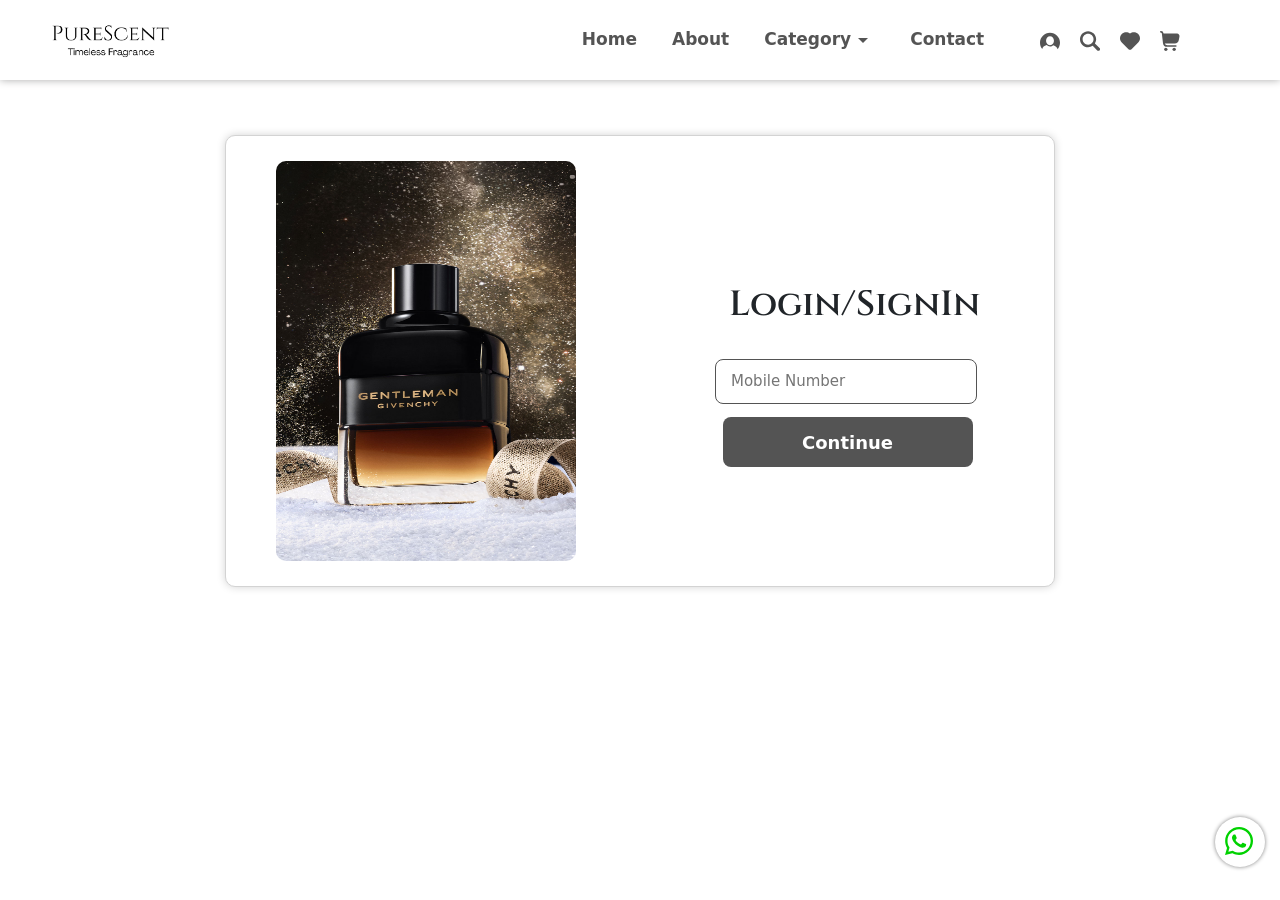
<file: login.html>
<!DOCTYPE html>
<html lang="en">

<head>
    <meta charset="UTF-8">
    <meta name="viewport" content="width=device-width, initial-scale=1.0">
    <title>Login</title>
    <link rel="stylesheet" href="index.css">
    <link rel="stylesheet" href="login.css">
    <link href="https://cdn.jsdelivr.net/npm/bootstrap@5.3.8/dist/css/bootstrap.min.css" rel="stylesheet"
        integrity="sha384-sRIl4kxILFvY47J16cr9ZwB07vP4J8+LH7qKQnuqkuIAvNWLzeN8tE5YBujZqJLB" crossorigin="anonymous">
    <script src="https://cdn.jsdelivr.net/npm/bootstrap@5.3.8/dist/js/bootstrap.bundle.min.js"
        integrity="sha384-FKyoEForCGlyvwx9Hj09JcYn3nv7wiPVlz7YYwJrWVcXK/BmnVDxM+D2scQbITxI"
        crossorigin="anonymous"></script>

</head>

<body>
    <div class="whole">

        <!-- Navigation Bar -->
        <div class="nav">
            <div class="nav_left">
                <div class="nav_left_img">

                    <img src="images/logo-.png" alt="">
                </div>
            </div>
            <div class="nav_right">
                <div class="nav_a">
                    <a href="index.html">Home</a>
                    <a href="about.html">About</a>
                    <div class="cat" onclick="drop()">
                        <a>Category</a>
                        <svg xmlns="http://www.w3.org/2000/svg" height="24px" viewBox="0 -960 960 960" width="24px"
                            fill="currentcolor">
                            <path d="M480-360 280-560h400L480-360Z" />
                        </svg>
                    </div>
                    <a href="contact.html">Contact</a>
                </div>
                <div class="menu">
                    <svg onclick="click()" xmlns="http://www.w3.org/2000/svg" version="1.1"
                        xmlns:xlink="http://www.w3.org/1999/xlink" width="512" height="512" x="0" y="0"
                        viewBox="0 0 64 64" style="enable-background:new 0 0 512 512" xml:space="preserve"
                        class="hovered-paths">
                        <g>
                            <path
                                d="M55.3 62H41.7C38 62 35 59 35 55.3V37c0-1.1.9-2 2-2h18.3c3.7 0 6.7 3 6.7 6.7v13.6c0 3.7-3 6.7-6.7 6.7zM39 39v16.3c0 1.5 1.2 2.7 2.7 2.7h13.6c1.5 0 2.7-1.2 2.7-2.7V41.7c0-1.5-1.2-2.7-2.7-2.7zM22.3 62H8.7C5 62 2 59 2 55.3V41.7C2 38 5 35 8.7 35H27c1.1 0 2 .9 2 2v18.3c0 3.7-3 6.7-6.7 6.7zM8.7 39C7.2 39 6 40.2 6 41.7v13.6C6 56.8 7.2 58 8.7 58h13.6c1.5 0 2.7-1.2 2.7-2.7V39zM55.3 29H37c-1.1 0-2-.9-2-2V8.7C35 5 38 2 41.7 2h13.6C59 2 62 5 62 8.7v13.6c0 3.7-3 6.7-6.7 6.7zM39 25h16.3c1.5 0 2.7-1.2 2.7-2.7V8.7C58 7.2 56.8 6 55.3 6H41.7C40.2 6 39 7.2 39 8.7zM27 29H8.7C5 29 2 26 2 22.3V8.7C2 5 5 2 8.7 2h13.6C26 2 29 5 29 8.7V27c0 1.1-.9 2-2 2zM8.7 6C7.2 6 6 7.2 6 8.7v13.6C6 23.8 7.2 25 8.7 25H25V8.7C25 7.2 23.8 6 22.3 6z"
                                fill="currentcolor" opacity="1" data-original="#000000" class="hovered-path"></path>
                        </g>
                    </svg>

                </div>
                <div class="search">
                    <div class="search_svg">
                        <abbr title="login">
                            <a href="login.html">
                                <svg xmlns="http://www.w3.org/2000/svg" version="1.1"
                                    xmlns:xlink="http://www.w3.org/1999/xlink" width="512" height="512" x="0" y="0"
                                    viewBox="0 0 311.541 311.541" style="enable-background:new 0 0 512 512"
                                    xml:space="preserve">
                                    <g>
                                        <path
                                            d="M155.771 26.331C69.74 26.331 0 96.071 0 182.102c0 37.488 13.25 71.883 35.314 98.761 3.404-27.256 30.627-50.308 68.8-61.225 13.946 12.994 31.96 20.878 51.656 20.878 19.233 0 36.894-7.487 50.698-19.936 38.503 11.871 65.141 36.27 66.017 64.63 24.284-27.472 39.056-63.555 39.056-103.108 0-86.031-69.74-155.771-155.77-155.771m0 195.738c-9.944 0-19.314-2.732-27.634-7.464-20.05-11.409-33.855-34.756-33.855-61.711 0-38.143 27.583-69.176 61.489-69.176 33.909 0 61.489 31.033 61.489 69.176 0 27.369-14.237 51.004-34.786 62.215-8.095 4.414-17.128 6.96-26.703 6.96"
                                            fill="currentColor" opacity="1" data-original="#000000"></path>
                                    </g>
                                </svg>
                            </a>
                        </abbr>
                    </div>
                    <div class="search_svg">
                        <abbr title="Search">
                            <a href="">
                                <svg xmlns="http://www.w3.org/2000/svg" version="1.1"
                                    xmlns:xlink="http://www.w3.org/1999/xlink" width="512" height="512" x="0" y="0"
                                    viewBox="0 0 118.783 118.783" style="enable-background:new 0 0 512 512"
                                    xml:space="preserve">
                                    <g>
                                        <path
                                            d="M115.97 101.597 88.661 74.286a47.75 47.75 0 0 0 7.333-25.488c0-26.509-21.49-47.996-47.998-47.996S0 22.289 0 48.798c0 26.51 21.487 47.995 47.996 47.995a47.776 47.776 0 0 0 27.414-8.605l26.984 26.986a9.574 9.574 0 0 0 6.788 2.806 9.58 9.58 0 0 0 6.791-2.806 9.602 9.602 0 0 0-.003-13.577zM47.996 81.243c-17.917 0-32.443-14.525-32.443-32.443s14.526-32.444 32.443-32.444c17.918 0 32.443 14.526 32.443 32.444S65.914 81.243 47.996 81.243z"
                                            fill="currentColor" opacity="1" data-original="#000000"></path>
                                    </g>
                                </svg>
                            </a>
                        </abbr>
                    </div>
                    <div class="search_svg">
                        <abbr title="Favorites">
                            <a href="fav.html">
                                <svg xmlns="http://www.w3.org/2000/svg" version="1.1"
                                    xmlns:xlink="http://www.w3.org/1999/xlink" width="512" height="512" x="0" y="0"
                                    viewBox="0 0 511.855 511.855" style="enable-background:new 0 0 512 512"
                                    xml:space="preserve" class="hovered-paths">
                                    <g>
                                        <path
                                            d="M466.186 74.688C436.688 45.19 397.47 28.945 355.754 28.945c-36.894 0-71.836 12.708-99.827 36.051-27.989-23.343-62.933-36.051-99.825-36.051-41.716 0-80.936 16.245-110.433 45.743-60.891 60.891-60.892 159.97 0 220.865l171.249 171.249c10.389 10.387 24.242 16.107 39.01 16.107s28.621-5.721 39.01-16.108l171.248-171.248c60.892-60.894 60.892-159.974 0-220.865z"
                                            fill="currentColor" opacity="1" data-original="#000000"
                                            class="hovered-path"></path>
                                    </g>
                                </svg>
                            </a>
                        </abbr>
                    </div>
                    <div class="search_svg">
                        <abbr title="Cart">
                            <a href="trial.html">
                                <svg xmlns="http://www.w3.org/2000/svg" version="1.1"
                                    xmlns:xlink="http://www.w3.org/1999/xlink" width="512" height="512" x="0" y="0"
                                    viewBox="0 0 24 24" style="enable-background:new 0 0 512 512" xml:space="preserve"
                                    class="">
                                    <g>
                                        <path
                                            d="M22.713 4.077A3 3 0 0 0 20.41 3H4.242L4.2 2.649A3 3 0 0 0 1.222 0H1a1 1 0 0 0 0 2h.222a1 1 0 0 1 .993.883l1.376 11.7A5 5 0 0 0 8.557 19H19a1 1 0 0 0 0-2H8.557a3 3 0 0 1-2.82-2h11.92a5 5 0 0 0 4.921-4.113l.785-4.354a3 3 0 0 0-.65-2.456"
                                            fill="currentColor" opacity="1" data-original="#000000" class=""></path>
                                        <circle cx="7" cy="22" r="2" fill="currentColor" opacity="1"
                                            data-original="#000000" class=""></circle>
                                        <circle cx="17" cy="22" r="2" fill="currentColor" opacity="1"
                                            data-original="#000000" class=""></circle>
                                    </g>
                                </svg>
                            </a>
                        </abbr>
                    </div>
                </div>
            </div>
        </div>

        <div id="dropdown">
            <a href="men.html" class="dropdown_in-a">
                <div class="dropdown_in">
                    Men
                </div>
            </a>
            <a href="women.html" class="dropdown_in-a">
                <div class="dropdown_in">
                    Women
                </div>
            </a>
            <a href="unisex.html" class="dropdown_in-a">
                <div class="dropdown_in">
                    Unisex
                </div>
            </a>
        </div>

        <!-- menu drop -->

        <div id="menu_c">
            <div class="menu_c_in">
                <div class="menu_top">
                    <div class="close" onclick="m_close()">
                        <svg xmlns="http://www.w3.org/2000/svg" version="1.1" xmlns:xlink="http://www.w3.org/1999/xlink"
                            width="512" height="512" x="0" y="0" viewBox="0 0 320.591 320.591"
                            style="enable-background:new 0 0 512 512" xml:space="preserve">
                            <g>
                                <path
                                    d="M30.391 318.583a30.37 30.37 0 0 1-21.56-7.288c-11.774-11.844-11.774-30.973 0-42.817L266.643 10.665c12.246-11.459 31.462-10.822 42.921 1.424 10.362 11.074 10.966 28.095 1.414 39.875L51.647 311.295a30.37 30.37 0 0 1-21.256 7.288"
                                    fill="currentColor" opacity="1" data-original="#000000"></path>
                                <path
                                    d="M287.9 318.583a30.37 30.37 0 0 1-21.257-8.806L8.83 51.963C-2.078 39.225-.595 20.055 12.143 9.146c11.369-9.736 28.136-9.736 39.504 0l259.331 257.813c12.243 11.462 12.876 30.679 1.414 42.922q-.684.73-1.414 1.414a30.37 30.37 0 0 1-23.078 7.288"
                                    fill="currentColor" opacity="1" data-original="#000000"></path>
                            </g>
                        </svg>
                    </div>

                    <a href="about.html" class="menu_top_d-a">
                        <div class="menu_top_d">
                            About
                        </div>
                    </a>

                </div>
                <div class="menu_bot">
                    <a href="fav.html" class="menu_top_d-a">
                        <div class="menu_top_d">
                            Favourites
                        </div>
                    </a>
                    <a href="trial.html" class="menu_top_d-a">
                        <div class="menu_top_d">
                            Cart
                        </div>
                    </a>
                </div>
            </div>
        </div>
    </div>
    </div>


    <div class="login" onclick="closeCat()">
        <div class="login_in">
            <div class="login_area">
                <div class="login_left">
                    <img src="images/lgi.jpg" alt="">
                </div>
                <div class="login_right">

                    <div class="login_top">
                        <a>Login/SignIn</a>
                    </div>
                    <div class="login_mid">
                        <div class="Email">
                            <input type="tel" placeholder="Mobile Number" class="input-text" onfocus="numberl()">
                        </div>
                        <div class="sn_bt">
                            <button>Continue</button>
                        </div>
                    </div>
                </div>
            </div>
        </div>
    </div>


    <div class="messa">
        <a href="https://wa.me/919072515352?text=Hey%20%F0%9F%91%8B%2C%20I%20need%20to%20know%20more%20%F0%9F%98%83">
            <svg xmlns="http://www.w3.org/2000/svg" version="1.1" xmlns:xlink="http://www.w3.org/1999/xlink" width="512"
                height="512" x="0" y="0" viewBox="0 0 682 682.667" style="enable-background:new 0 0 512 512"
                xml:space="preserve" class="">
                <g>
                    <path fill-rule="evenodd"
                        d="M544.387 93.008C484.512 33.063 404.883.035 320.05 0 145.246 0 2.98 142.262 2.91 317.113c-.024 55.895 14.577 110.457 42.331 158.551L.25 640l168.121-44.102c46.324 25.27 98.477 38.586 151.55 38.602h.134c174.785 0 317.066-142.273 317.132-317.133.036-84.742-32.921-164.418-92.8-224.36zM320.05 580.94h-.11c-47.296-.02-93.683-12.73-134.16-36.742l-9.62-5.715-99.766 26.172 26.628-97.27-6.27-9.972c-26.386-41.969-40.32-90.476-40.296-140.281.055-145.332 118.305-263.57 263.7-263.57 70.406.023 136.59 27.476 186.355 77.3s77.156 116.051 77.133 186.485C583.582 462.69 465.34 580.94 320.05 580.94zm144.586-197.418c-7.922-3.968-46.883-23.132-54.149-25.78-7.258-2.645-12.547-3.962-17.824 3.968-5.285 7.93-20.469 25.781-25.094 31.066-4.625 5.29-9.242 5.953-17.168 1.985-7.925-3.965-33.457-12.336-63.726-39.332-23.555-21.012-39.457-46.961-44.082-54.89-4.617-7.938-.04-11.813 3.476-16.173 8.578-10.652 17.168-21.82 19.809-27.105 2.644-5.29 1.32-9.918-.664-13.883-1.977-3.965-17.824-42.969-24.426-58.84-6.437-15.445-12.965-13.36-17.832-13.601-4.617-.231-9.902-.278-15.187-.278-5.282 0-13.868 1.98-21.133 9.918-7.262 7.934-27.73 27.102-27.73 66.106s28.394 76.683 32.355 81.972c3.96 5.29 55.879 85.328 135.367 119.649 18.906 8.172 33.664 13.043 45.176 16.695 18.984 6.031 36.254 5.18 49.91 3.14 15.226-2.277 46.879-19.171 53.488-37.68 6.602-18.51 6.602-34.374 4.617-37.683-1.976-3.304-7.261-5.285-15.183-9.254zm0 0"
                        fill="currentColor" opacity="1" data-original="#000000" class=""></path>
                </g>
            </svg>
        </a>
    </div>



    <div class="bot-parent">

        <div class="bot">
            <div class="bot-child">
                <a href="index.html">
                    <svg aria-label="Home" class="x1lliihq x1n2onr6 x5n08af" fill="currentColor" height="24" role="img"
                        viewBox="0 0 24 24" width="24">
                        <title>Home</title>
                        <path
                            d="m21.762 8.786-7-6.68C13.266.68 10.734.68 9.238 2.106l-7 6.681A4.017 4.017 0 0 0 1 11.68V20c0 1.654 1.346 3 3 3h5.005a1 1 0 0 0 1-1L10 15c0-1.103.897-2 2-2 1.09 0 1.98.877 2 1.962L13.999 22a1 1 0 0 0 1 1H20c1.654 0 3-1.346 3-3v-8.32a4.021 4.021 0 0 0-1.238-2.894ZM21 20a1 1 0 0 1-1 1h-4.001L16 15c0-2.206-1.794-4-4-4s-4 1.794-4 4l.005 6H4a1 1 0 0 1-1-1v-8.32c0-.543.226-1.07.62-1.447l7-6.68c.747-.714 2.013-.714 2.76 0l7 6.68c.394.376.62.904.62 1.448V20Z">
                        </path>
                    </svg>
                </a>
            </div>
            <div class="bot-child">
                <a href="contact.html">
                    <svg xmlns="http://www.w3.org/2000/svg" version="1.1" xmlns:xlink="http://www.w3.org/1999/xlink"
                        width="512" height="512" x="0" y="0" viewBox="0 0 482.6 482.6"
                        style="enable-background:new 0 0 512 512" xml:space="preserve" class="">
                        <g>
                            <path
                                d="M98.339 320.8c47.6 56.9 104.9 101.7 170.3 133.4 24.9 11.8 58.2 25.8 95.3 28.2 2.3.1 4.5.2 6.8.2 24.9 0 44.9-8.6 61.2-26.3.1-.1.3-.3.4-.5 5.8-7 12.4-13.3 19.3-20 4.7-4.5 9.5-9.2 14.1-14 21.3-22.2 21.3-50.4-.2-71.9l-60.1-60.1c-10.2-10.6-22.4-16.2-35.2-16.2s-25.1 5.6-35.6 16.1l-35.8 35.8c-3.3-1.9-6.7-3.6-9.9-5.2-4-2-7.7-3.9-11-6-32.6-20.7-62.2-47.7-90.5-82.4-14.3-18.1-23.9-33.3-30.6-48.8 9.4-8.5 18.2-17.4 26.7-26.1 3-3.1 6.1-6.2 9.2-9.3 10.8-10.8 16.6-23.3 16.6-36s-5.7-25.2-16.6-36l-29.8-29.8c-3.5-3.5-6.8-6.9-10.2-10.4-6.6-6.8-13.5-13.8-20.3-20.1-10.3-10.1-22.4-15.4-35.2-15.4-12.7 0-24.9 5.3-35.6 15.5l-37.4 37.4c-13.6 13.6-21.3 30.1-22.9 49.2-1.9 23.9 2.5 49.3 13.9 80 17.5 47.5 43.9 91.6 83.1 138.7m-72.6-216.6c1.2-13.3 6.3-24.4 15.9-34l37.2-37.2c5.8-5.6 12.2-8.5 18.4-8.5 6.1 0 12.3 2.9 18 8.7 6.7 6.2 13 12.7 19.8 19.6 3.4 3.5 6.9 7 10.4 10.6l29.8 29.8c6.2 6.2 9.4 12.5 9.4 18.7s-3.2 12.5-9.4 18.7c-3.1 3.1-6.2 6.3-9.3 9.4-9.3 9.4-18 18.3-27.6 26.8l-.5.5c-8.3 8.3-7 16.2-5 22.2.1.3.2.5.3.8 7.7 18.5 18.4 36.1 35.1 57.1 30 37 61.6 65.7 96.4 87.8 4.3 2.8 8.9 5 13.2 7.2 4 2 7.7 3.9 11 6 .4.2.7.4 1.1.6 3.3 1.7 6.5 2.5 9.7 2.5 8 0 13.2-5.1 14.9-6.8l37.4-37.4c5.8-5.8 12.1-8.9 18.3-8.9 7.6 0 13.8 4.7 17.7 8.9l60.3 60.2c12 12 11.9 25-.3 37.7-4.2 4.5-8.6 8.8-13.3 13.3-7 6.8-14.3 13.8-20.9 21.7-11.5 12.4-25.2 18.2-42.9 18.2-1.7 0-3.5-.1-5.2-.2-32.8-2.1-63.3-14.9-86.2-25.8-62.2-30.1-116.8-72.8-162.1-127-37.3-44.9-62.4-86.7-79-131.5-10.3-27.5-14.2-49.6-12.6-69.7"
                                fill="currentColor" opacity="1" data-original="#000000" class=""></path>
                        </g>
                    </svg>
                </a>
            </div>
            <div class="bot-child" onclick="drop_menu(event)">
                <svg xmlns="http://www.w3.org/2000/svg" version="1.1" xmlns:xlink="http://www.w3.org/1999/xlink"
                    width="512" height="512" x="0" y="0" viewBox="0 0 50 50" style="enable-background:new 0 0 512 512"
                    xml:space="preserve">
                    <g>
                        <rect width="14.5" height="14.5" x="26.25" y="9.25" rx="5.75" fill="currentColor" opacity="1"
                            data-original="#000000"></rect>
                        <rect width="14.5" height="14.5" x="9.25" y="9.25" rx="5.75" fill="currentColor" opacity="1"
                            data-original="#000000"></rect>
                        <rect width="14.5" height="14.5" x="26.25" y="26.25" rx="5.75" fill="currentColor" opacity="1"
                            data-original="#000000"></rect>
                        <rect width="14.5" height="14.5" x="9.25" y="26.25" rx="5.75" fill="currentColor" opacity="1"
                            data-original="#000000"></rect>
                    </g>
                </svg>
            </div>
            <div class="bot-child">
                <a href="login.html" class="active">
                    <svg xmlns="http://www.w3.org/2000/svg" version="1.1" xmlns:xlink="http://www.w3.org/1999/xlink"
                        width="512" height="512" x="0" y="0" viewBox="0 0 24 24"
                        style="enable-background:new 0 0 512 512" xml:space="preserve">
                        <g>
                            <path
                                d="M7.25 7c0-2.619 2.131-4.75 4.75-4.75S16.75 4.381 16.75 7s-2.131 4.75-4.75 4.75S7.25 9.619 7.25 7M15 13.25H9c-3.17 0-5.75 2.58-5.75 5.75A2.75 2.75 0 0 0 6 21.75h12A2.75 2.75 0 0 0 20.75 19c0-3.17-2.58-5.75-5.75-5.75"
                                fill="currentColor" opacity="1" data-original="#000000"></path>
                        </g>
                    </svg>
                </a>
            </div>
        </div>
    </div>

    <div class="dropdown-menu-parent" onclick="close_drop()">

        <div id="dropdown-menu">
            <a href="men.html" class="dropdown-menu_in-a">
                <div class="dropdown-menu_in">
                    Men
                </div>
            </a>
            <a href="women.html" class="dropdown-menu_in-a">
                <div class="dropdown-menu_in">
                    Women
                </div>
            </a>
            <a href="unisex.html" class="dropdown-menu_in-a">
                <div class="dropdown-menu_in">
                    Unisex
                </div>
            </a>
        </div>
    </div>

    <script src="index.js"></script>
</body>

</html>
</file>
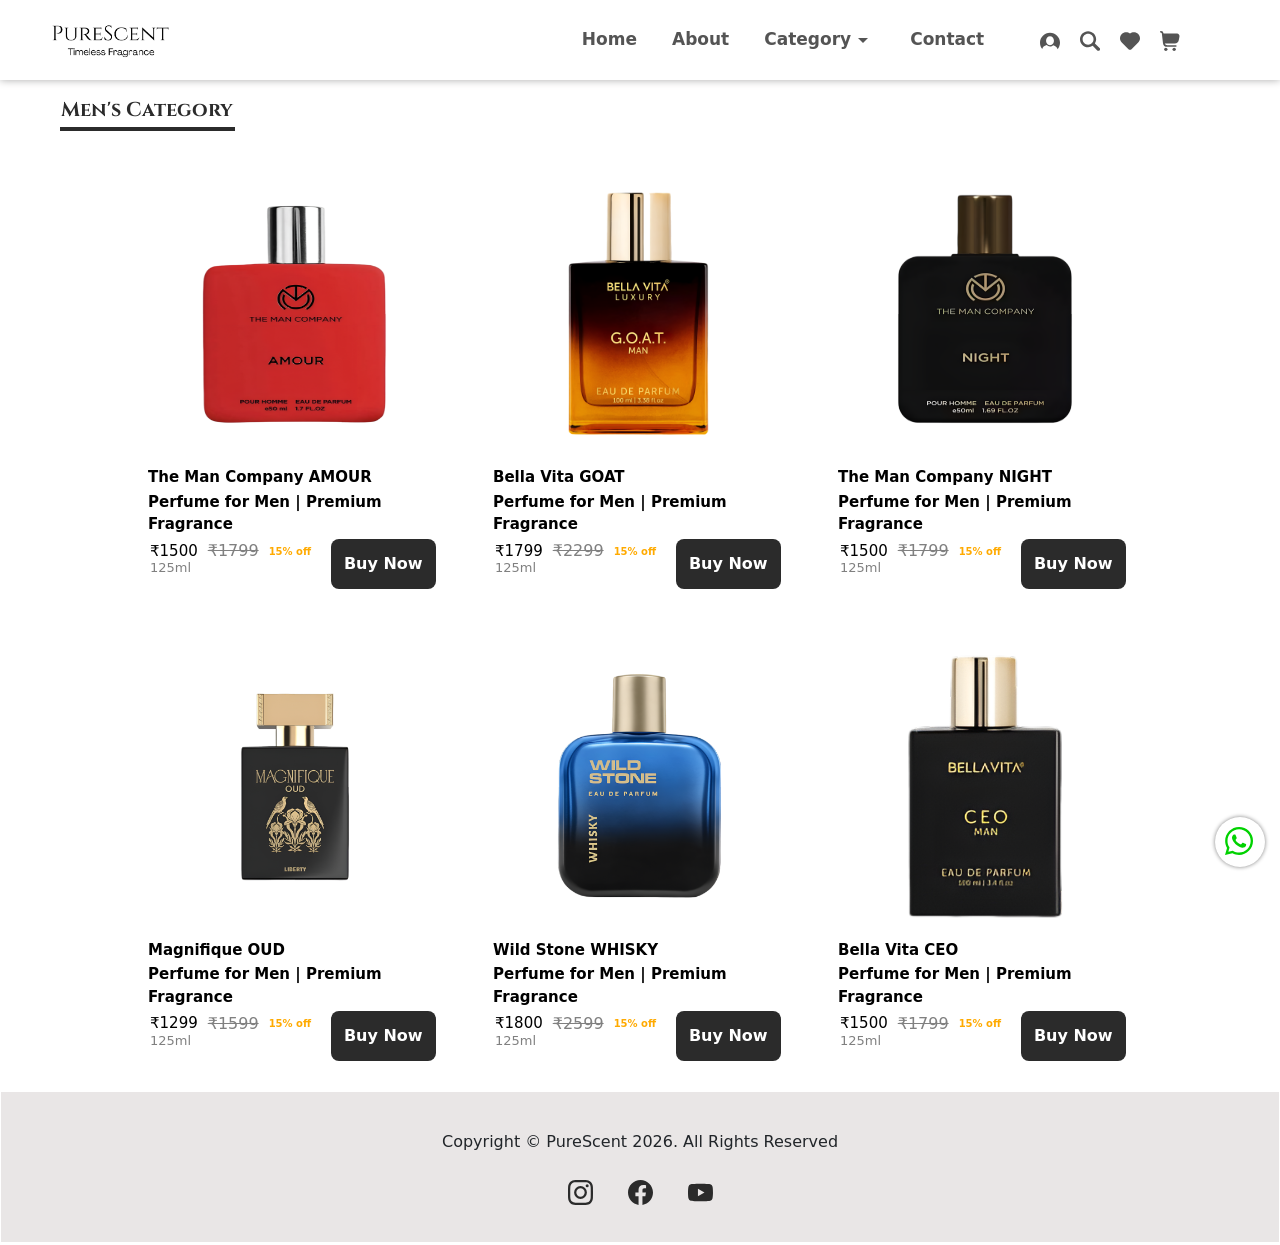
<file: men.html>
<!DOCTYPE html>
<html lang="en">

<head>
    <meta charset="UTF-8">
    <meta name="viewport" content="width=device-width, initial-scale=1.0">
    <title>Men's Section</title>
    <link rel="stylesheet" href="index.css">
    <link rel="stylesheet" href="men.css">
    <link href="https://cdn.jsdelivr.net/npm/bootstrap@5.3.8/dist/css/bootstrap.min.css" rel="stylesheet"
        integrity="sha384-sRIl4kxILFvY47J16cr9ZwB07vP4J8+LH7qKQnuqkuIAvNWLzeN8tE5YBujZqJLB" crossorigin="anonymous">
    <script src="https://cdn.jsdelivr.net/npm/bootstrap@5.3.8/dist/js/bootstrap.bundle.min.js"
        integrity="sha384-FKyoEForCGlyvwx9Hj09JcYn3nv7wiPVlz7YYwJrWVcXK/BmnVDxM+D2scQbITxI"
        crossorigin="anonymous"></script>

</head>

<body>
    <div class="whole">

        <!-- Navigation Bar -->
        <div class="nav">
            <div class="nav_left">
                <div class="nav_left_img">

                    <img src="images/logo-.png" alt="">
                </div>
            </div>
            <div class="nav_right">
                <div class="nav_a">
                    <a href="index.html">Home</a>
                    <a href="about.html">About</a>
                    <div class="cat" onclick="drop()">
                        <a>Category</a>
                        <svg xmlns="http://www.w3.org/2000/svg" height="24px" viewBox="0 -960 960 960" width="24px"
                            fill="currentcolor">
                            <path d="M480-360 280-560h400L480-360Z" />
                        </svg>
                    </div>
                    <a href="contact.html">Contact</a>
                </div>
                <div class="menu">
                    <svg onclick="click()" xmlns="http://www.w3.org/2000/svg" version="1.1"
                        xmlns:xlink="http://www.w3.org/1999/xlink" width="512" height="512" x="0" y="0"
                        viewBox="0 0 64 64" style="enable-background:new 0 0 512 512" xml:space="preserve"
                        class="hovered-paths">
                        <g>
                            <path
                                d="M55.3 62H41.7C38 62 35 59 35 55.3V37c0-1.1.9-2 2-2h18.3c3.7 0 6.7 3 6.7 6.7v13.6c0 3.7-3 6.7-6.7 6.7zM39 39v16.3c0 1.5 1.2 2.7 2.7 2.7h13.6c1.5 0 2.7-1.2 2.7-2.7V41.7c0-1.5-1.2-2.7-2.7-2.7zM22.3 62H8.7C5 62 2 59 2 55.3V41.7C2 38 5 35 8.7 35H27c1.1 0 2 .9 2 2v18.3c0 3.7-3 6.7-6.7 6.7zM8.7 39C7.2 39 6 40.2 6 41.7v13.6C6 56.8 7.2 58 8.7 58h13.6c1.5 0 2.7-1.2 2.7-2.7V39zM55.3 29H37c-1.1 0-2-.9-2-2V8.7C35 5 38 2 41.7 2h13.6C59 2 62 5 62 8.7v13.6c0 3.7-3 6.7-6.7 6.7zM39 25h16.3c1.5 0 2.7-1.2 2.7-2.7V8.7C58 7.2 56.8 6 55.3 6H41.7C40.2 6 39 7.2 39 8.7zM27 29H8.7C5 29 2 26 2 22.3V8.7C2 5 5 2 8.7 2h13.6C26 2 29 5 29 8.7V27c0 1.1-.9 2-2 2zM8.7 6C7.2 6 6 7.2 6 8.7v13.6C6 23.8 7.2 25 8.7 25H25V8.7C25 7.2 23.8 6 22.3 6z"
                                fill="currentcolor" opacity="1" data-original="#000000" class="hovered-path"></path>
                        </g>
                    </svg>

                </div>
                <div class="search">
                    <div class="search_svg">
                        <abbr title="login">
                            <a href="login.html">
                                <svg xmlns="http://www.w3.org/2000/svg" version="1.1"
                                    xmlns:xlink="http://www.w3.org/1999/xlink" width="512" height="512" x="0" y="0"
                                    viewBox="0 0 311.541 311.541" style="enable-background:new 0 0 512 512"
                                    xml:space="preserve">
                                    <g>
                                        <path
                                            d="M155.771 26.331C69.74 26.331 0 96.071 0 182.102c0 37.488 13.25 71.883 35.314 98.761 3.404-27.256 30.627-50.308 68.8-61.225 13.946 12.994 31.96 20.878 51.656 20.878 19.233 0 36.894-7.487 50.698-19.936 38.503 11.871 65.141 36.27 66.017 64.63 24.284-27.472 39.056-63.555 39.056-103.108 0-86.031-69.74-155.771-155.77-155.771m0 195.738c-9.944 0-19.314-2.732-27.634-7.464-20.05-11.409-33.855-34.756-33.855-61.711 0-38.143 27.583-69.176 61.489-69.176 33.909 0 61.489 31.033 61.489 69.176 0 27.369-14.237 51.004-34.786 62.215-8.095 4.414-17.128 6.96-26.703 6.96"
                                            fill="currentColor" opacity="1" data-original="#000000"></path>
                                    </g>
                                </svg>
                            </a>
                        </abbr>
                    </div>
                    <div class="search_svg">
                        <abbr title="Search">
                            <a href="">
                                <svg xmlns="http://www.w3.org/2000/svg" version="1.1"
                                    xmlns:xlink="http://www.w3.org/1999/xlink" width="512" height="512" x="0" y="0"
                                    viewBox="0 0 118.783 118.783" style="enable-background:new 0 0 512 512"
                                    xml:space="preserve">
                                    <g>
                                        <path
                                            d="M115.97 101.597 88.661 74.286a47.75 47.75 0 0 0 7.333-25.488c0-26.509-21.49-47.996-47.998-47.996S0 22.289 0 48.798c0 26.51 21.487 47.995 47.996 47.995a47.776 47.776 0 0 0 27.414-8.605l26.984 26.986a9.574 9.574 0 0 0 6.788 2.806 9.58 9.58 0 0 0 6.791-2.806 9.602 9.602 0 0 0-.003-13.577zM47.996 81.243c-17.917 0-32.443-14.525-32.443-32.443s14.526-32.444 32.443-32.444c17.918 0 32.443 14.526 32.443 32.444S65.914 81.243 47.996 81.243z"
                                            fill="currentColor" opacity="1" data-original="#000000"></path>
                                    </g>
                                </svg>
                            </a>
                        </abbr>
                    </div>
                    <div class="search_svg">
                        <abbr title="Favorites">
                            <a href="fav.html">
                                <svg xmlns="http://www.w3.org/2000/svg" version="1.1"
                                    xmlns:xlink="http://www.w3.org/1999/xlink" width="512" height="512" x="0" y="0"
                                    viewBox="0 0 511.855 511.855" style="enable-background:new 0 0 512 512"
                                    xml:space="preserve" class="hovered-paths">
                                    <g>
                                        <path
                                            d="M466.186 74.688C436.688 45.19 397.47 28.945 355.754 28.945c-36.894 0-71.836 12.708-99.827 36.051-27.989-23.343-62.933-36.051-99.825-36.051-41.716 0-80.936 16.245-110.433 45.743-60.891 60.891-60.892 159.97 0 220.865l171.249 171.249c10.389 10.387 24.242 16.107 39.01 16.107s28.621-5.721 39.01-16.108l171.248-171.248c60.892-60.894 60.892-159.974 0-220.865z"
                                            fill="currentColor" opacity="1" data-original="#000000"
                                            class="hovered-path"></path>
                                    </g>
                                </svg>
                            </a>
                        </abbr>
                    </div>
                    <div class="search_svg">
                        <abbr title="Cart">
                            <a href="trial.html">
                                <svg xmlns="http://www.w3.org/2000/svg" version="1.1"
                                    xmlns:xlink="http://www.w3.org/1999/xlink" width="512" height="512" x="0" y="0"
                                    viewBox="0 0 24 24" style="enable-background:new 0 0 512 512" xml:space="preserve"
                                    class="">
                                    <g>
                                        <path
                                            d="M22.713 4.077A3 3 0 0 0 20.41 3H4.242L4.2 2.649A3 3 0 0 0 1.222 0H1a1 1 0 0 0 0 2h.222a1 1 0 0 1 .993.883l1.376 11.7A5 5 0 0 0 8.557 19H19a1 1 0 0 0 0-2H8.557a3 3 0 0 1-2.82-2h11.92a5 5 0 0 0 4.921-4.113l.785-4.354a3 3 0 0 0-.65-2.456"
                                            fill="currentColor" opacity="1" data-original="#000000" class=""></path>
                                        <circle cx="7" cy="22" r="2" fill="currentColor" opacity="1"
                                            data-original="#000000" class=""></circle>
                                        <circle cx="17" cy="22" r="2" fill="currentColor" opacity="1"
                                            data-original="#000000" class=""></circle>
                                    </g>
                                </svg>
                            </a>
                        </abbr>
                    </div>
                </div>
            </div>
        </div>

        <div id="dropdown">
            <a href="men.html" class="dropdown_in-a">
                <div class="dropdown_in">
                    Men
                </div>
            </a>
            <a href="women.html" class="dropdown_in-a">
                <div class="dropdown_in">
                    Women
                </div>
            </a>
            <a href="unisex.html" class="dropdown_in-a">
                <div class="dropdown_in">
                    Unisex
                </div>
            </a>
        </div>

        <!-- menu drop -->

        <div id="menu_c">
            <div class="menu_c_in">
                <div class="menu_top">
                    <div class="close" onclick="m_close()">
                        <svg xmlns="http://www.w3.org/2000/svg" version="1.1" xmlns:xlink="http://www.w3.org/1999/xlink"
                            width="512" height="512" x="0" y="0" viewBox="0 0 320.591 320.591"
                            style="enable-background:new 0 0 512 512" xml:space="preserve">
                            <g>
                                <path
                                    d="M30.391 318.583a30.37 30.37 0 0 1-21.56-7.288c-11.774-11.844-11.774-30.973 0-42.817L266.643 10.665c12.246-11.459 31.462-10.822 42.921 1.424 10.362 11.074 10.966 28.095 1.414 39.875L51.647 311.295a30.37 30.37 0 0 1-21.256 7.288"
                                    fill="currentColor" opacity="1" data-original="#000000"></path>
                                <path
                                    d="M287.9 318.583a30.37 30.37 0 0 1-21.257-8.806L8.83 51.963C-2.078 39.225-.595 20.055 12.143 9.146c11.369-9.736 28.136-9.736 39.504 0l259.331 257.813c12.243 11.462 12.876 30.679 1.414 42.922q-.684.73-1.414 1.414a30.37 30.37 0 0 1-23.078 7.288"
                                    fill="currentColor" opacity="1" data-original="#000000"></path>
                            </g>
                        </svg>
                    </div>

                    <a href="about.html" class="menu_top_d-a">
                        <div class="menu_top_d">
                            About
                        </div>
                    </a>

                </div>
                <div class="menu_bot">
                    <a href="fav.html" class="menu_top_d-a">
                        <div class="menu_top_d">
                            Favourites
                        </div>
                    </a>
                    <a href="trial.html" class="menu_top_d-a">
                        <div class="menu_top_d">
                            Cart
                        </div>
                    </a>
                </div>
            </div>
        </div>
    </div>
    </div>

    <!-- Men -->
    <div class="Men" onclick="closeCat()">
        <div class="Men_in">
            <div class="men_head">

                <div class="Head">
                    <a href="">Men's Category</a>
                </div>
            </div>
            <div class="men_cat">
                <div class="catt">
                    <div class="catt_img">
                        <img src="images/p1.jpg" alt="">
                    </div>
                    <div class="catt_desc">
                        <div class="catt_desc_top">
                            <a href="">The Man Company AMOUR</a>
                        </div>
                        <div class="catt_desc_top">
                            <a href="">Perfume for Men | Premium Fragrance </a>

                        </div>
                        <div class="catt_desc_bott">
                            <div class="catt_desc_bot">
                                <div class="catt_l">
                                    <a href="">₹1500</a>
                                    <strike style="color: gray; ">₹1799</strike>
                                    <a href="">15% off</a>
                                </div>
                                <div class="catt_l">
                                    <p>125ml</p>
                                </div>
                            </div>
                            <div class="catt_desc_bot">
                                <button
                                    onclick="pop('images/p1.jpg','The Man Company AMOUR || Perfume for Men | Premium Fragrance','1500','₹1799')">Buy
                                    Now</button>
                            </div>
                        </div>
                    </div>
                </div>
                <div class="catt">
                    <div class="catt_img">
                        <img src="images/p4.jpg" alt="">
                    </div>
                    <div class="catt_desc">
                        <div class="catt_desc_top">
                            <a href="">Bella Vita GOAT</a>
                        </div>
                        <div class="catt_desc_top">
                            <a href="">Perfume for Men | Premium Fragrance </a>

                        </div>
                        <div class="catt_desc_bott">
                            <div class="catt_desc_bot">
                                <div class="catt_l">
                                    <a href="">₹1799</a>
                                    <strike style="color: gray; ">₹2299</strike>
                                    <a href="">15% off</a>
                                </div>
                                <div class="catt_l">
                                    <p>125ml</p>
                                </div>
                            </div>
                            <div class="catt_desc_bot">
                                <button
                                    onclick="pop('images/p4.jpg','Bella Vita GOAT || Perfume for Men | Premium Fragrance','1799','₹2299')">Buy
                                    Now</button>
                            </div>
                        </div>
                    </div>
                </div>
                <div class="catt">
                    <div class="catt_img">
                        <img src="images/p2.jpg" alt="">
                    </div>
                    <div class="catt_desc">
                        <div class="catt_desc_top">
                            <a href="">The Man Company NIGHT</a>
                        </div>
                        <div class="catt_desc_top">
                            <a href="">Perfume for Men | Premium Fragrance </a>

                        </div>
                        <div class="catt_desc_bott">
                            <div class="catt_desc_bot">
                                <div class="catt_l">
                                    <a href="">₹1500</a>
                                    <strike style="color: gray; ">₹1799</strike>
                                    <a href="">15% off</a>
                                </div>
                                <div class="catt_l">
                                    <p>125ml</p>
                                </div>
                            </div>
                            <div class="catt_desc_bot">
                                <button
                                    onclick="pop('images/p2.jpg','The Man Company NIGHT || Perfume for Men | Premium Fragrance','1500','₹1799')">Buy
                                    Now</button>
                            </div>
                        </div>
                    </div>
                </div>
                <div class="catt">
                    <div class="catt_img">
                        <img src="images/p6.jpg" alt="">
                    </div>
                    <div class="catt_desc">
                        <div class="catt_desc_top">
                            <a href="">Magnifique OUD</a>
                        </div>
                        <div class="catt_desc_top">
                            <a href="">Perfume for Men | Premium Fragrance </a>

                        </div>
                        <div class="catt_desc_bott">
                            <div class="catt_desc_bot">
                                <div class="catt_l">
                                    <a href="">₹1299</a>
                                    <strike style="color: gray; ">₹1599</strike>
                                    <a href="">15% off</a>
                                </div>
                                <div class="catt_l">
                                    <p>125ml</p>
                                </div>
                            </div>
                            <div class="catt_desc_bot">
                                <button
                                    onclick="pop('images/p6.jpg','Magnifique OUD || Perfume for Men | Premium Fragrance','1299','₹1599')">Buy
                                    Now</button>
                            </div>
                        </div>
                    </div>
                </div>
                <div class="catt">
                    <div class="catt_img">
                        <img src="images/p5.jpg" alt="">
                    </div>
                    <div class="catt_desc">
                        <div class="catt_desc_top">
                            <a href="">Wild Stone WHISKY</a>
                        </div>
                        <div class="catt_desc_top">
                            <a href="">Perfume for Men | Premium Fragrance </a>

                        </div>
                        <div class="catt_desc_bott">
                            <div class="catt_desc_bot">
                                <div class="catt_l">
                                    <a href="">₹1800</a>
                                    <strike style="color: gray; ">₹2599</strike>
                                    <a href="">15% off</a>
                                </div>
                                <div class="catt_l">
                                    <p>125ml</p>
                                </div>
                            </div>
                            <div class="catt_desc_bot">
                                <button
                                    onclick="pop('images/p5.jpg','Wild Stone WHISKY || Perfume for Men | Premium Fragrance','1800','₹2599')">Buy
                                    Now</button>
                            </div>
                        </div>
                    </div>
                </div>
                <div class="catt">
                    <div class="catt_img">
                        <img src="images/p3.jpg" alt="">
                    </div>
                    <div class="catt_desc">
                        <div class="catt_desc_top">
                            <a href="">Bella Vita CEO</a>
                        </div>
                        <div class="catt_desc_top">
                            <a href="">Perfume for Men | Premium Fragrance </a>

                        </div>
                        <div class="catt_desc_bott">
                            <div class="catt_desc_bot">
                                <div class="catt_l">
                                    <a href="">₹1500</a>
                                    <strike style="color: gray; ">₹1799</strike>
                                    <a href="">15% off</a>
                                </div>
                                <div class="catt_l">
                                    <p>125ml</p>
                                </div>
                            </div>
                            <div class="catt_desc_bot">
                                <button
                                    onclick="pop('images/p3.jpg','Bella Vita CEO || Perfume for Men | Premium Fragrance','1500','₹1799')">Buy
                                    Now</button>
                            </div>
                        </div>
                    </div>
                </div>
            </div>
        </div>
    </div>

    <!-- Footer -->
    <div class="footer">
        <div class="footer_in">
            <div class="ft_top">
                <a>Copyright © PureScent 2026. All Rights Reserved</a>
            </div>
            <div class="ft_top">
                <div class="ft_svg">
                    <a href="https://www.instagram.com" class="insta">
                        <svg xmlns="http://www.w3.org/2000/svg" width="24" height="24" viewBox="0 0 24 24"
                            class="insta-svg">
                            <defs>
                                <linearGradient id="instaGradient" x1="0%" y1="100%" x2="100%" y2="0%">
                                    <stop offset="0%" stop-color="#f09433" />
                                    <stop offset="25%" stop-color="#e6683c" />
                                    <stop offset="50%" stop-color="#dc2743" />
                                    <stop offset="75%" stop-color="#cc2366" />
                                    <stop offset="100%" stop-color="#bc1888" />
                                </linearGradient>
                            </defs>

                            <path
                                d="M12 2.162c3.204 0 3.584.012 4.849.07 1.308.06 2.655.358 3.608 1.311.962.962 1.251 2.296 1.311 3.608.058 1.265.07 1.645.07 4.849s-.012 3.584-.07 4.849c-.059 1.301-.364 2.661-1.311 3.608-.962.962-2.295 1.251-3.608 1.311-1.265.058-1.645.07-4.849.07s-3.584-.012-4.849-.07c-1.291-.059-2.669-.371-3.608-1.311-.957-.957-1.251-2.304-1.311-3.608-.058-1.265-.07-1.645-.07-4.849s.012-3.584.07-4.849c.059-1.296.367-2.664 1.311-3.608.96-.96 2.299-1.251 3.608-1.311 1.265-.058 1.645-.07 4.849-.07M12 0C8.741 0 8.332.014 7.052.072 5.197.157 3.355.673 2.014 2.014.668 3.36.157 5.198.072 7.052.014 8.332 0 8.741 0 12s.014 3.668.072 4.948c.085 1.853.603 3.7 1.942 5.038 1.345 1.345 3.186 1.857 5.038 1.942C8.332 23.986 8.741 24 12 24s3.668-.014 4.948-.072c1.854-.085 3.698-.602 5.038-1.942 1.347-1.347 1.857-3.184 1.942-5.038.058-1.28.072-1.689.072-4.948s-.014-3.668-.072-4.948c-.085-1.855-.602-3.698-1.942-5.038C20.643.671 18.797.156 16.948.072 15.668.014 15.259 0 12 0"
                                fill="currentColor" />
                            <path
                                d="M12 5.838a6.162 6.162 0 1 0 0 12.324 6.162 6.162 0 0 0 0-12.324M12 16a4 4 0 1 1 0-8 4 4 0 0 1 0 8"
                                fill="currentColor" />
                            <circle cx="18.406" cy="5.594" r="1.44" fill="currentColor" />
                        </svg>
                    </a>
                </div>
                <div class="ft_svg">
                    <a href="https://www.facebook.com/" class="face">
                        <svg xmlns="http://www.w3.org/2000/svg" version="1.1" xmlns:xlink="http://www.w3.org/1999/xlink"
                            width="512" height="512" x="0" y="0" viewBox="0 0 24 24"
                            style="enable-background:new 0 0 512 512" xml:space="preserve" class="hovered-paths">
                            <g>
                                <path
                                    d="M24 12.073c0 5.989-4.394 10.954-10.13 11.855v-8.363h2.789l.531-3.46h-3.32V9.86c0-.947.464-1.869 1.95-1.869h1.509V5.045s-1.37-.234-2.679-.234c-2.734 0-4.52 1.657-4.52 4.656v2.637H7.091v3.46h3.039v8.363C4.395 23.025 0 18.061 0 12.073c0-6.627 5.373-12 12-12s12 5.372 12 12z"
                                    fill="currentColor" opacity="1" data-original="#000000" class="hovered-path"></path>
                            </g>
                        </svg>
                    </a>
                </div>
                <div class="ft_svg">
                    <a href="https://www.youtube.com">
                        <svg xmlns="http://www.w3.org/2000/svg" version="1.1" xmlns:xlink="http://www.w3.org/1999/xlink"
                            width="512" height="512" x="0" y="0" viewBox="0 0 24 24"
                            style="enable-background:new 0 0 512 512" xml:space="preserve" class="hovered-paths">
                            <g>
                                <path
                                    d="M23.498 6.186a3.016 3.016 0 0 0-2.122-2.136C19.505 3.546 12 3.546 12 3.546s-7.505 0-9.377.504A3.015 3.015 0 0 0 .502 6.186C0 8.07 0 12 0 12s0 3.93.502 5.814a3.016 3.016 0 0 0 2.122 2.136c1.871.504 9.376.504 9.376.504s7.505 0 9.377-.504a3.018 3.018 0 0 0 2.122-2.136C24 15.93 24 12 24 12s0-3.93-.502-5.814zM9.546 15.569V8.431L15.818 12l-6.272 3.569z"
                                    fill="currentColor" opacity="1" data-original="#000000" class="hovered-path"></path>
                            </g>
                        </svg>
                    </a>
                </div>
            </div>
        </div>
    </div>

    </div>

    <div class="messa">
        <a href="https://wa.me/919072515352?text=Hey%20%F0%9F%91%8B%2C%20I%20need%20to%20know%20more%20%F0%9F%98%83">
            <svg xmlns="http://www.w3.org/2000/svg" version="1.1" xmlns:xlink="http://www.w3.org/1999/xlink" width="512"
                height="512" x="0" y="0" viewBox="0 0 682 682.667" style="enable-background:new 0 0 512 512"
                xml:space="preserve" class="">
                <g>
                    <path fill-rule="evenodd"
                        d="M544.387 93.008C484.512 33.063 404.883.035 320.05 0 145.246 0 2.98 142.262 2.91 317.113c-.024 55.895 14.577 110.457 42.331 158.551L.25 640l168.121-44.102c46.324 25.27 98.477 38.586 151.55 38.602h.134c174.785 0 317.066-142.273 317.132-317.133.036-84.742-32.921-164.418-92.8-224.36zM320.05 580.94h-.11c-47.296-.02-93.683-12.73-134.16-36.742l-9.62-5.715-99.766 26.172 26.628-97.27-6.27-9.972c-26.386-41.969-40.32-90.476-40.296-140.281.055-145.332 118.305-263.57 263.7-263.57 70.406.023 136.59 27.476 186.355 77.3s77.156 116.051 77.133 186.485C583.582 462.69 465.34 580.94 320.05 580.94zm144.586-197.418c-7.922-3.968-46.883-23.132-54.149-25.78-7.258-2.645-12.547-3.962-17.824 3.968-5.285 7.93-20.469 25.781-25.094 31.066-4.625 5.29-9.242 5.953-17.168 1.985-7.925-3.965-33.457-12.336-63.726-39.332-23.555-21.012-39.457-46.961-44.082-54.89-4.617-7.938-.04-11.813 3.476-16.173 8.578-10.652 17.168-21.82 19.809-27.105 2.644-5.29 1.32-9.918-.664-13.883-1.977-3.965-17.824-42.969-24.426-58.84-6.437-15.445-12.965-13.36-17.832-13.601-4.617-.231-9.902-.278-15.187-.278-5.282 0-13.868 1.98-21.133 9.918-7.262 7.934-27.73 27.102-27.73 66.106s28.394 76.683 32.355 81.972c3.96 5.29 55.879 85.328 135.367 119.649 18.906 8.172 33.664 13.043 45.176 16.695 18.984 6.031 36.254 5.18 49.91 3.14 15.226-2.277 46.879-19.171 53.488-37.68 6.602-18.51 6.602-34.374 4.617-37.683-1.976-3.304-7.261-5.285-15.183-9.254zm0 0"
                        fill="currentColor" opacity="1" data-original="#000000" class=""></path>
                </g>
            </svg>
        </a>
    </div>

    <div id="parent_div"></div>


    <div class="bot-parent">

        <div class="bot">
            <div class="bot-child">
                <a href="index.html">
                    <svg aria-label="Home" class="x1lliihq x1n2onr6 x5n08af" fill="currentColor" height="24" role="img"
                        viewBox="0 0 24 24" width="24">
                        <title>Home</title>
                        <path
                            d="m21.762 8.786-7-6.68C13.266.68 10.734.68 9.238 2.106l-7 6.681A4.017 4.017 0 0 0 1 11.68V20c0 1.654 1.346 3 3 3h5.005a1 1 0 0 0 1-1L10 15c0-1.103.897-2 2-2 1.09 0 1.98.877 2 1.962L13.999 22a1 1 0 0 0 1 1H20c1.654 0 3-1.346 3-3v-8.32a4.021 4.021 0 0 0-1.238-2.894ZM21 20a1 1 0 0 1-1 1h-4.001L16 15c0-2.206-1.794-4-4-4s-4 1.794-4 4l.005 6H4a1 1 0 0 1-1-1v-8.32c0-.543.226-1.07.62-1.447l7-6.68c.747-.714 2.013-.714 2.76 0l7 6.68c.394.376.62.904.62 1.448V20Z">
                        </path>
                    </svg>
                </a>
            </div>
            <div class="bot-child">
                <a href="contact.html">
                    <svg xmlns="http://www.w3.org/2000/svg" version="1.1" xmlns:xlink="http://www.w3.org/1999/xlink"
                        width="512" height="512" x="0" y="0" viewBox="0 0 482.6 482.6"
                        style="enable-background:new 0 0 512 512" xml:space="preserve" class="">
                        <g>
                            <path
                                d="M98.339 320.8c47.6 56.9 104.9 101.7 170.3 133.4 24.9 11.8 58.2 25.8 95.3 28.2 2.3.1 4.5.2 6.8.2 24.9 0 44.9-8.6 61.2-26.3.1-.1.3-.3.4-.5 5.8-7 12.4-13.3 19.3-20 4.7-4.5 9.5-9.2 14.1-14 21.3-22.2 21.3-50.4-.2-71.9l-60.1-60.1c-10.2-10.6-22.4-16.2-35.2-16.2s-25.1 5.6-35.6 16.1l-35.8 35.8c-3.3-1.9-6.7-3.6-9.9-5.2-4-2-7.7-3.9-11-6-32.6-20.7-62.2-47.7-90.5-82.4-14.3-18.1-23.9-33.3-30.6-48.8 9.4-8.5 18.2-17.4 26.7-26.1 3-3.1 6.1-6.2 9.2-9.3 10.8-10.8 16.6-23.3 16.6-36s-5.7-25.2-16.6-36l-29.8-29.8c-3.5-3.5-6.8-6.9-10.2-10.4-6.6-6.8-13.5-13.8-20.3-20.1-10.3-10.1-22.4-15.4-35.2-15.4-12.7 0-24.9 5.3-35.6 15.5l-37.4 37.4c-13.6 13.6-21.3 30.1-22.9 49.2-1.9 23.9 2.5 49.3 13.9 80 17.5 47.5 43.9 91.6 83.1 138.7m-72.6-216.6c1.2-13.3 6.3-24.4 15.9-34l37.2-37.2c5.8-5.6 12.2-8.5 18.4-8.5 6.1 0 12.3 2.9 18 8.7 6.7 6.2 13 12.7 19.8 19.6 3.4 3.5 6.9 7 10.4 10.6l29.8 29.8c6.2 6.2 9.4 12.5 9.4 18.7s-3.2 12.5-9.4 18.7c-3.1 3.1-6.2 6.3-9.3 9.4-9.3 9.4-18 18.3-27.6 26.8l-.5.5c-8.3 8.3-7 16.2-5 22.2.1.3.2.5.3.8 7.7 18.5 18.4 36.1 35.1 57.1 30 37 61.6 65.7 96.4 87.8 4.3 2.8 8.9 5 13.2 7.2 4 2 7.7 3.9 11 6 .4.2.7.4 1.1.6 3.3 1.7 6.5 2.5 9.7 2.5 8 0 13.2-5.1 14.9-6.8l37.4-37.4c5.8-5.8 12.1-8.9 18.3-8.9 7.6 0 13.8 4.7 17.7 8.9l60.3 60.2c12 12 11.9 25-.3 37.7-4.2 4.5-8.6 8.8-13.3 13.3-7 6.8-14.3 13.8-20.9 21.7-11.5 12.4-25.2 18.2-42.9 18.2-1.7 0-3.5-.1-5.2-.2-32.8-2.1-63.3-14.9-86.2-25.8-62.2-30.1-116.8-72.8-162.1-127-37.3-44.9-62.4-86.7-79-131.5-10.3-27.5-14.2-49.6-12.6-69.7"
                                fill="currentColor" opacity="1" data-original="#000000" class=""></path>
                        </g>
                    </svg>
                </a>
            </div>
            <div class="bot-child" onclick="drop_menu(event)">
                <svg xmlns="http://www.w3.org/2000/svg" version="1.1" xmlns:xlink="http://www.w3.org/1999/xlink"
                    width="512" height="512" x="0" y="0" viewBox="0 0 50 50" style="enable-background:new 0 0 512 512"
                    xml:space="preserve">
                    <g>
                        <rect width="14.5" height="14.5" x="26.25" y="9.25" rx="5.75" fill="currentColor" opacity="1"
                            data-original="#000000"></rect>
                        <rect width="14.5" height="14.5" x="9.25" y="9.25" rx="5.75" fill="currentColor" opacity="1"
                            data-original="#000000"></rect>
                        <rect width="14.5" height="14.5" x="26.25" y="26.25" rx="5.75" fill="currentColor" opacity="1"
                            data-original="#000000"></rect>
                        <rect width="14.5" height="14.5" x="9.25" y="26.25" rx="5.75" fill="currentColor" opacity="1"
                            data-original="#000000"></rect>
                    </g>
                </svg>
            </div>
            <div class="bot-child">
                <a href="login.html">
                    <svg xmlns="http://www.w3.org/2000/svg" version="1.1" xmlns:xlink="http://www.w3.org/1999/xlink"
                        width="512" height="512" x="0" y="0" viewBox="0 0 24 24"
                        style="enable-background:new 0 0 512 512" xml:space="preserve">
                        <g>
                            <path
                                d="M12 11.75c2.62 0 4.75-2.13 4.75-4.75S14.62 2.25 12 2.25 7.25 4.38 7.25 7s2.13 4.75 4.75 4.75m0-8c1.79 0 3.25 1.46 3.25 3.25s-1.46 3.25-3.25 3.25S8.75 8.79 8.75 7 10.21 3.75 12 3.75M15 13.25H9c-3.17 0-5.75 2.58-5.75 5.75 0 1.52 1.23 2.75 2.75 2.75h12c1.52 0 2.75-1.23 2.75-2.75 0-3.17-2.58-5.75-5.75-5.75m3 7H6c-.69 0-1.25-.56-1.25-1.25A4.26 4.26 0 0 1 9 14.75h6A4.26 4.26 0 0 1 19.25 19c0 .69-.56 1.25-1.25 1.25"
                                fill="currentColor" opacity="1" data-original="#000000"></path>
                        </g>
                    </svg>
                </a>
            </div>
        </div>
    </div>

    <div class="dropdown-menu-parent" onclick="close_drop()">
        <div id="dropdown-menu">
            <a href="men.html" class="dropdown-menu_in-a">
                <div class="dropdown-menu_in">
                    Men
                </div>
            </a>
            <a href="women.html" class="dropdown-menu_in-a">
                <div class="dropdown-menu_in">
                    Women
                </div>
            </a>
            <a href="unisex.html" class="dropdown-menu_in-a">
                <div class="dropdown-menu_in">
                    Unisex
                </div>
            </a>
        </div>
    </div>

    <script src="index.js"></script>
</body>

</html>
</file>
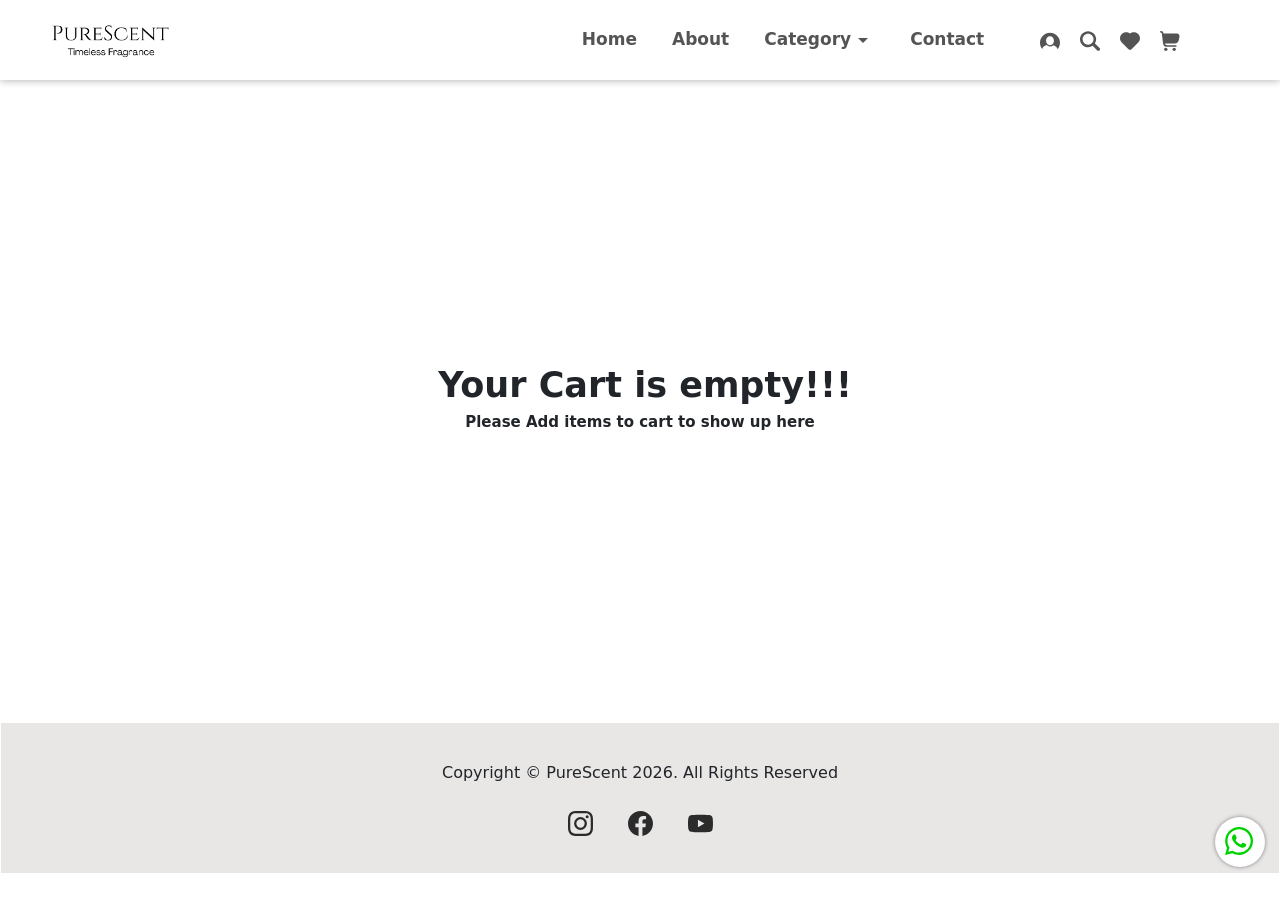
<file: trial.html>
<!DOCTYPE html>
<html lang="en">

<head>
    <meta charset="UTF-8">
    <meta name="viewport" content="width=device-width, initial-scale=1.0">
    <title>Cart</title>
    <link rel="stylesheet" href="index.css">
    <link rel="stylesheet" href="trial.css">
    <link href="https://cdn.jsdelivr.net/npm/bootstrap@5.3.8/dist/css/bootstrap.min.css" rel="stylesheet"
        integrity="sha384-sRIl4kxILFvY47J16cr9ZwB07vP4J8+LH7qKQnuqkuIAvNWLzeN8tE5YBujZqJLB" crossorigin="anonymous">
    <script src="https://cdn.jsdelivr.net/npm/bootstrap@5.3.8/dist/js/bootstrap.bundle.min.js"
        integrity="sha384-FKyoEForCGlyvwx9Hj09JcYn3nv7wiPVlz7YYwJrWVcXK/BmnVDxM+D2scQbITxI"
        crossorigin="anonymous"></script>

</head>

<body>
    <div class="whole">

        <!-- Navigation Bar -->
        <div class="nav">
            <div class="nav_left">
                <div class="nav_left_img">

                    <img src="images/logo-.png" alt="">
                </div>
            </div>
            <div class="nav_right">
                <div class="nav_a">
                    <a href="index.html">Home</a>
                    <a href="about.html">About</a>
                    <div class="cat" onclick="drop()">
                        <a>Category</a>
                        <svg xmlns="http://www.w3.org/2000/svg" height="24px" viewBox="0 -960 960 960" width="24px"
                            fill="currentcolor">
                            <path d="M480-360 280-560h400L480-360Z" />
                        </svg>
                    </div>
                    <a href="contact.html">Contact</a>
                </div>
                <div class="menu">
                    <svg onclick="click()" xmlns="http://www.w3.org/2000/svg" version="1.1"
                        xmlns:xlink="http://www.w3.org/1999/xlink" width="512" height="512" x="0" y="0"
                        viewBox="0 0 64 64" style="enable-background:new 0 0 512 512" xml:space="preserve"
                        class="hovered-paths">
                        <g>
                            <path
                                d="M55.3 62H41.7C38 62 35 59 35 55.3V37c0-1.1.9-2 2-2h18.3c3.7 0 6.7 3 6.7 6.7v13.6c0 3.7-3 6.7-6.7 6.7zM39 39v16.3c0 1.5 1.2 2.7 2.7 2.7h13.6c1.5 0 2.7-1.2 2.7-2.7V41.7c0-1.5-1.2-2.7-2.7-2.7zM22.3 62H8.7C5 62 2 59 2 55.3V41.7C2 38 5 35 8.7 35H27c1.1 0 2 .9 2 2v18.3c0 3.7-3 6.7-6.7 6.7zM8.7 39C7.2 39 6 40.2 6 41.7v13.6C6 56.8 7.2 58 8.7 58h13.6c1.5 0 2.7-1.2 2.7-2.7V39zM55.3 29H37c-1.1 0-2-.9-2-2V8.7C35 5 38 2 41.7 2h13.6C59 2 62 5 62 8.7v13.6c0 3.7-3 6.7-6.7 6.7zM39 25h16.3c1.5 0 2.7-1.2 2.7-2.7V8.7C58 7.2 56.8 6 55.3 6H41.7C40.2 6 39 7.2 39 8.7zM27 29H8.7C5 29 2 26 2 22.3V8.7C2 5 5 2 8.7 2h13.6C26 2 29 5 29 8.7V27c0 1.1-.9 2-2 2zM8.7 6C7.2 6 6 7.2 6 8.7v13.6C6 23.8 7.2 25 8.7 25H25V8.7C25 7.2 23.8 6 22.3 6z"
                                fill="currentcolor" opacity="1" data-original="#000000" class="hovered-path"></path>
                        </g>
                    </svg>

                </div>
                <div class="search">
                    <div class="search_svg">
                        <abbr title="login">
                            <a href="login.html">
                                <svg xmlns="http://www.w3.org/2000/svg" version="1.1"
                                    xmlns:xlink="http://www.w3.org/1999/xlink" width="512" height="512" x="0" y="0"
                                    viewBox="0 0 311.541 311.541" style="enable-background:new 0 0 512 512"
                                    xml:space="preserve">
                                    <g>
                                        <path
                                            d="M155.771 26.331C69.74 26.331 0 96.071 0 182.102c0 37.488 13.25 71.883 35.314 98.761 3.404-27.256 30.627-50.308 68.8-61.225 13.946 12.994 31.96 20.878 51.656 20.878 19.233 0 36.894-7.487 50.698-19.936 38.503 11.871 65.141 36.27 66.017 64.63 24.284-27.472 39.056-63.555 39.056-103.108 0-86.031-69.74-155.771-155.77-155.771m0 195.738c-9.944 0-19.314-2.732-27.634-7.464-20.05-11.409-33.855-34.756-33.855-61.711 0-38.143 27.583-69.176 61.489-69.176 33.909 0 61.489 31.033 61.489 69.176 0 27.369-14.237 51.004-34.786 62.215-8.095 4.414-17.128 6.96-26.703 6.96"
                                            fill="currentColor" opacity="1" data-original="#000000"></path>
                                    </g>
                                </svg>
                            </a>
                        </abbr>
                    </div>
                    <div class="search_svg">
                        <abbr title="Search">
                            <a href="">
                                <svg xmlns="http://www.w3.org/2000/svg" version="1.1"
                                    xmlns:xlink="http://www.w3.org/1999/xlink" width="512" height="512" x="0" y="0"
                                    viewBox="0 0 118.783 118.783" style="enable-background:new 0 0 512 512"
                                    xml:space="preserve">
                                    <g>
                                        <path
                                            d="M115.97 101.597 88.661 74.286a47.75 47.75 0 0 0 7.333-25.488c0-26.509-21.49-47.996-47.998-47.996S0 22.289 0 48.798c0 26.51 21.487 47.995 47.996 47.995a47.776 47.776 0 0 0 27.414-8.605l26.984 26.986a9.574 9.574 0 0 0 6.788 2.806 9.58 9.58 0 0 0 6.791-2.806 9.602 9.602 0 0 0-.003-13.577zM47.996 81.243c-17.917 0-32.443-14.525-32.443-32.443s14.526-32.444 32.443-32.444c17.918 0 32.443 14.526 32.443 32.444S65.914 81.243 47.996 81.243z"
                                            fill="currentColor" opacity="1" data-original="#000000"></path>
                                    </g>
                                </svg>
                            </a>
                        </abbr>
                    </div>
                    <div class="search_svg">
                        <abbr title="Favorites">
                            <a href="fav.html">
                                <svg xmlns="http://www.w3.org/2000/svg" version="1.1"
                                    xmlns:xlink="http://www.w3.org/1999/xlink" width="512" height="512" x="0" y="0"
                                    viewBox="0 0 511.855 511.855" style="enable-background:new 0 0 512 512"
                                    xml:space="preserve" class="hovered-paths">
                                    <g>
                                        <path
                                            d="M466.186 74.688C436.688 45.19 397.47 28.945 355.754 28.945c-36.894 0-71.836 12.708-99.827 36.051-27.989-23.343-62.933-36.051-99.825-36.051-41.716 0-80.936 16.245-110.433 45.743-60.891 60.891-60.892 159.97 0 220.865l171.249 171.249c10.389 10.387 24.242 16.107 39.01 16.107s28.621-5.721 39.01-16.108l171.248-171.248c60.892-60.894 60.892-159.974 0-220.865z"
                                            fill="currentColor" opacity="1" data-original="#000000"
                                            class="hovered-path"></path>
                                    </g>
                                </svg>
                            </a>
                        </abbr>
                    </div>
                    <div class="search_svg">
                        <abbr title="Cart">
                            <a href="trial.html">
                                <svg xmlns="http://www.w3.org/2000/svg" version="1.1"
                                    xmlns:xlink="http://www.w3.org/1999/xlink" width="512" height="512" x="0" y="0"
                                    viewBox="0 0 24 24" style="enable-background:new 0 0 512 512" xml:space="preserve"
                                    class="">
                                    <g>
                                        <path
                                            d="M22.713 4.077A3 3 0 0 0 20.41 3H4.242L4.2 2.649A3 3 0 0 0 1.222 0H1a1 1 0 0 0 0 2h.222a1 1 0 0 1 .993.883l1.376 11.7A5 5 0 0 0 8.557 19H19a1 1 0 0 0 0-2H8.557a3 3 0 0 1-2.82-2h11.92a5 5 0 0 0 4.921-4.113l.785-4.354a3 3 0 0 0-.65-2.456"
                                            fill="currentColor" opacity="1" data-original="#000000" class=""></path>
                                        <circle cx="7" cy="22" r="2" fill="currentColor" opacity="1"
                                            data-original="#000000" class=""></circle>
                                        <circle cx="17" cy="22" r="2" fill="currentColor" opacity="1"
                                            data-original="#000000" class=""></circle>
                                    </g>
                                </svg>
                            </a>
                        </abbr>
                    </div>
                </div>
            </div>
        </div>

        <div id="dropdown">
            <a href="men.html" class="dropdown_in-a">
                <div class="dropdown_in">
                    Men
                </div>
            </a>
            <a href="women.html" class="dropdown_in-a">
                <div class="dropdown_in">
                    Women
                </div>
            </a>
            <a href="unisex.html" class="dropdown_in-a">
                <div class="dropdown_in">
                    Unisex
                </div>
            </a>
        </div>

        <!-- menu drop -->

        <div id="menu_c">
            <div class="menu_c_in">
                <div class="menu_top">
                    <div class="close" onclick="m_close()">
                        <svg xmlns="http://www.w3.org/2000/svg" version="1.1" xmlns:xlink="http://www.w3.org/1999/xlink"
                            width="512" height="512" x="0" y="0" viewBox="0 0 320.591 320.591"
                            style="enable-background:new 0 0 512 512" xml:space="preserve">
                            <g>
                                <path
                                    d="M30.391 318.583a30.37 30.37 0 0 1-21.56-7.288c-11.774-11.844-11.774-30.973 0-42.817L266.643 10.665c12.246-11.459 31.462-10.822 42.921 1.424 10.362 11.074 10.966 28.095 1.414 39.875L51.647 311.295a30.37 30.37 0 0 1-21.256 7.288"
                                    fill="currentColor" opacity="1" data-original="#000000"></path>
                                <path
                                    d="M287.9 318.583a30.37 30.37 0 0 1-21.257-8.806L8.83 51.963C-2.078 39.225-.595 20.055 12.143 9.146c11.369-9.736 28.136-9.736 39.504 0l259.331 257.813c12.243 11.462 12.876 30.679 1.414 42.922q-.684.73-1.414 1.414a30.37 30.37 0 0 1-23.078 7.288"
                                    fill="currentColor" opacity="1" data-original="#000000"></path>
                            </g>
                        </svg>
                    </div>

                    <a href="about.html" class="menu_top_d-a">
                        <div class="menu_top_d">
                            About
                        </div>
                    </a>

                </div>
                <div class="menu_bot">
                    <a href="fav.html" class="menu_top_d-a">
                        <div class="menu_top_d">
                            Favourites
                        </div>
                    </a>
                    <a href="trial.html" class="menu_top_d-a">
                        <div class="menu_top_d">
                            Cart
                        </div>
                    </a>
                </div>
            </div>
        </div>
    </div>
    </div>


    <!-- cart -->
    <div class="cart" onclick="closeCat()">
        <div class="cart_in">
            <div class="cart_in_a">

                <a>Your Cart is empty!!!</a>
                <a>Please Add items to cart to show up here</a>
            </div>
        </div>
    </div>
    <!-- Footer -->
    <div class="footer">
        <div class="footer_in">
            <div class="ft_top">
                <a>Copyright © PureScent 2026. All Rights Reserved</a>
            </div>
            <div class="ft_top">
                <div class="ft_svg">
                    <a href="https://www.instagram.com" class="insta">
                        <svg xmlns="http://www.w3.org/2000/svg" width="24" height="24" viewBox="0 0 24 24"
                            class="insta-svg">
                            <defs>
                                <linearGradient id="instaGradient" x1="0%" y1="100%" x2="100%" y2="0%">
                                    <stop offset="0%" stop-color="#f09433" />
                                    <stop offset="25%" stop-color="#e6683c" />
                                    <stop offset="50%" stop-color="#dc2743" />
                                    <stop offset="75%" stop-color="#cc2366" />
                                    <stop offset="100%" stop-color="#bc1888" />
                                </linearGradient>
                            </defs>

                            <path
                                d="M12 2.162c3.204 0 3.584.012 4.849.07 1.308.06 2.655.358 3.608 1.311.962.962 1.251 2.296 1.311 3.608.058 1.265.07 1.645.07 4.849s-.012 3.584-.07 4.849c-.059 1.301-.364 2.661-1.311 3.608-.962.962-2.295 1.251-3.608 1.311-1.265.058-1.645.07-4.849.07s-3.584-.012-4.849-.07c-1.291-.059-2.669-.371-3.608-1.311-.957-.957-1.251-2.304-1.311-3.608-.058-1.265-.07-1.645-.07-4.849s.012-3.584.07-4.849c.059-1.296.367-2.664 1.311-3.608.96-.96 2.299-1.251 3.608-1.311 1.265-.058 1.645-.07 4.849-.07M12 0C8.741 0 8.332.014 7.052.072 5.197.157 3.355.673 2.014 2.014.668 3.36.157 5.198.072 7.052.014 8.332 0 8.741 0 12s.014 3.668.072 4.948c.085 1.853.603 3.7 1.942 5.038 1.345 1.345 3.186 1.857 5.038 1.942C8.332 23.986 8.741 24 12 24s3.668-.014 4.948-.072c1.854-.085 3.698-.602 5.038-1.942 1.347-1.347 1.857-3.184 1.942-5.038.058-1.28.072-1.689.072-4.948s-.014-3.668-.072-4.948c-.085-1.855-.602-3.698-1.942-5.038C20.643.671 18.797.156 16.948.072 15.668.014 15.259 0 12 0"
                                fill="currentColor" />
                            <path
                                d="M12 5.838a6.162 6.162 0 1 0 0 12.324 6.162 6.162 0 0 0 0-12.324M12 16a4 4 0 1 1 0-8 4 4 0 0 1 0 8"
                                fill="currentColor" />
                            <circle cx="18.406" cy="5.594" r="1.44" fill="currentColor" />
                        </svg>
                    </a>
                </div>
                <div class="ft_svg">
                    <a href="https://www.facebook.com/" class="face">
                        <svg xmlns="http://www.w3.org/2000/svg" version="1.1" xmlns:xlink="http://www.w3.org/1999/xlink"
                            width="512" height="512" x="0" y="0" viewBox="0 0 24 24"
                            style="enable-background:new 0 0 512 512" xml:space="preserve" class="hovered-paths">
                            <g>
                                <path
                                    d="M24 12.073c0 5.989-4.394 10.954-10.13 11.855v-8.363h2.789l.531-3.46h-3.32V9.86c0-.947.464-1.869 1.95-1.869h1.509V5.045s-1.37-.234-2.679-.234c-2.734 0-4.52 1.657-4.52 4.656v2.637H7.091v3.46h3.039v8.363C4.395 23.025 0 18.061 0 12.073c0-6.627 5.373-12 12-12s12 5.372 12 12z"
                                    fill="currentColor" opacity="1" data-original="#000000" class="hovered-path"></path>
                            </g>
                        </svg>
                    </a>
                </div>
                <div class="ft_svg">
                    <a href="https://www.youtube.com">
                        <svg xmlns="http://www.w3.org/2000/svg" version="1.1" xmlns:xlink="http://www.w3.org/1999/xlink"
                            width="512" height="512" x="0" y="0" viewBox="0 0 24 24"
                            style="enable-background:new 0 0 512 512" xml:space="preserve" class="hovered-paths">
                            <g>
                                <path
                                    d="M23.498 6.186a3.016 3.016 0 0 0-2.122-2.136C19.505 3.546 12 3.546 12 3.546s-7.505 0-9.377.504A3.015 3.015 0 0 0 .502 6.186C0 8.07 0 12 0 12s0 3.93.502 5.814a3.016 3.016 0 0 0 2.122 2.136c1.871.504 9.376.504 9.376.504s7.505 0 9.377-.504a3.018 3.018 0 0 0 2.122-2.136C24 15.93 24 12 24 12s0-3.93-.502-5.814zM9.546 15.569V8.431L15.818 12l-6.272 3.569z"
                                    fill="currentColor" opacity="1" data-original="#000000" class="hovered-path"></path>
                            </g>
                        </svg>
                    </a>
                </div>
            </div>
        </div>

    </div>

    <div class="messa">
        <a href="https://wa.me/919072515352?text=Hey%20%F0%9F%91%8B%2C%20I%20need%20to%20know%20more%20%F0%9F%98%83">
            <svg xmlns="http://www.w3.org/2000/svg" version="1.1" xmlns:xlink="http://www.w3.org/1999/xlink" width="512"
                height="512" x="0" y="0" viewBox="0 0 682 682.667" style="enable-background:new 0 0 512 512"
                xml:space="preserve" class="">
                <g>
                    <path fill-rule="evenodd"
                        d="M544.387 93.008C484.512 33.063 404.883.035 320.05 0 145.246 0 2.98 142.262 2.91 317.113c-.024 55.895 14.577 110.457 42.331 158.551L.25 640l168.121-44.102c46.324 25.27 98.477 38.586 151.55 38.602h.134c174.785 0 317.066-142.273 317.132-317.133.036-84.742-32.921-164.418-92.8-224.36zM320.05 580.94h-.11c-47.296-.02-93.683-12.73-134.16-36.742l-9.62-5.715-99.766 26.172 26.628-97.27-6.27-9.972c-26.386-41.969-40.32-90.476-40.296-140.281.055-145.332 118.305-263.57 263.7-263.57 70.406.023 136.59 27.476 186.355 77.3s77.156 116.051 77.133 186.485C583.582 462.69 465.34 580.94 320.05 580.94zm144.586-197.418c-7.922-3.968-46.883-23.132-54.149-25.78-7.258-2.645-12.547-3.962-17.824 3.968-5.285 7.93-20.469 25.781-25.094 31.066-4.625 5.29-9.242 5.953-17.168 1.985-7.925-3.965-33.457-12.336-63.726-39.332-23.555-21.012-39.457-46.961-44.082-54.89-4.617-7.938-.04-11.813 3.476-16.173 8.578-10.652 17.168-21.82 19.809-27.105 2.644-5.29 1.32-9.918-.664-13.883-1.977-3.965-17.824-42.969-24.426-58.84-6.437-15.445-12.965-13.36-17.832-13.601-4.617-.231-9.902-.278-15.187-.278-5.282 0-13.868 1.98-21.133 9.918-7.262 7.934-27.73 27.102-27.73 66.106s28.394 76.683 32.355 81.972c3.96 5.29 55.879 85.328 135.367 119.649 18.906 8.172 33.664 13.043 45.176 16.695 18.984 6.031 36.254 5.18 49.91 3.14 15.226-2.277 46.879-19.171 53.488-37.68 6.602-18.51 6.602-34.374 4.617-37.683-1.976-3.304-7.261-5.285-15.183-9.254zm0 0"
                        fill="currentColor" opacity="1" data-original="#000000" class=""></path>
                </g>
            </svg>
        </a>
    </div>

    <div class="bot-parent">

        <div class="bot">
            <div class="bot-child">
                <a href="index.html">
                    <svg aria-label="Home" class="x1lliihq x1n2onr6 x5n08af" fill="currentColor" height="24" role="img"
                        viewBox="0 0 24 24" width="24">
                        <title>Home</title>
                        <path
                            d="m21.762 8.786-7-6.68C13.266.68 10.734.68 9.238 2.106l-7 6.681A4.017 4.017 0 0 0 1 11.68V20c0 1.654 1.346 3 3 3h5.005a1 1 0 0 0 1-1L10 15c0-1.103.897-2 2-2 1.09 0 1.98.877 2 1.962L13.999 22a1 1 0 0 0 1 1H20c1.654 0 3-1.346 3-3v-8.32a4.021 4.021 0 0 0-1.238-2.894ZM21 20a1 1 0 0 1-1 1h-4.001L16 15c0-2.206-1.794-4-4-4s-4 1.794-4 4l.005 6H4a1 1 0 0 1-1-1v-8.32c0-.543.226-1.07.62-1.447l7-6.68c.747-.714 2.013-.714 2.76 0l7 6.68c.394.376.62.904.62 1.448V20Z">
                        </path>
                    </svg>
                </a>
            </div>
            <div class="bot-child">
                <a href="contact.html">
                    <svg xmlns="http://www.w3.org/2000/svg" version="1.1" xmlns:xlink="http://www.w3.org/1999/xlink"
                        width="512" height="512" x="0" y="0" viewBox="0 0 482.6 482.6"
                        style="enable-background:new 0 0 512 512" xml:space="preserve" class="">
                        <g>
                            <path
                                d="M98.339 320.8c47.6 56.9 104.9 101.7 170.3 133.4 24.9 11.8 58.2 25.8 95.3 28.2 2.3.1 4.5.2 6.8.2 24.9 0 44.9-8.6 61.2-26.3.1-.1.3-.3.4-.5 5.8-7 12.4-13.3 19.3-20 4.7-4.5 9.5-9.2 14.1-14 21.3-22.2 21.3-50.4-.2-71.9l-60.1-60.1c-10.2-10.6-22.4-16.2-35.2-16.2s-25.1 5.6-35.6 16.1l-35.8 35.8c-3.3-1.9-6.7-3.6-9.9-5.2-4-2-7.7-3.9-11-6-32.6-20.7-62.2-47.7-90.5-82.4-14.3-18.1-23.9-33.3-30.6-48.8 9.4-8.5 18.2-17.4 26.7-26.1 3-3.1 6.1-6.2 9.2-9.3 10.8-10.8 16.6-23.3 16.6-36s-5.7-25.2-16.6-36l-29.8-29.8c-3.5-3.5-6.8-6.9-10.2-10.4-6.6-6.8-13.5-13.8-20.3-20.1-10.3-10.1-22.4-15.4-35.2-15.4-12.7 0-24.9 5.3-35.6 15.5l-37.4 37.4c-13.6 13.6-21.3 30.1-22.9 49.2-1.9 23.9 2.5 49.3 13.9 80 17.5 47.5 43.9 91.6 83.1 138.7m-72.6-216.6c1.2-13.3 6.3-24.4 15.9-34l37.2-37.2c5.8-5.6 12.2-8.5 18.4-8.5 6.1 0 12.3 2.9 18 8.7 6.7 6.2 13 12.7 19.8 19.6 3.4 3.5 6.9 7 10.4 10.6l29.8 29.8c6.2 6.2 9.4 12.5 9.4 18.7s-3.2 12.5-9.4 18.7c-3.1 3.1-6.2 6.3-9.3 9.4-9.3 9.4-18 18.3-27.6 26.8l-.5.5c-8.3 8.3-7 16.2-5 22.2.1.3.2.5.3.8 7.7 18.5 18.4 36.1 35.1 57.1 30 37 61.6 65.7 96.4 87.8 4.3 2.8 8.9 5 13.2 7.2 4 2 7.7 3.9 11 6 .4.2.7.4 1.1.6 3.3 1.7 6.5 2.5 9.7 2.5 8 0 13.2-5.1 14.9-6.8l37.4-37.4c5.8-5.8 12.1-8.9 18.3-8.9 7.6 0 13.8 4.7 17.7 8.9l60.3 60.2c12 12 11.9 25-.3 37.7-4.2 4.5-8.6 8.8-13.3 13.3-7 6.8-14.3 13.8-20.9 21.7-11.5 12.4-25.2 18.2-42.9 18.2-1.7 0-3.5-.1-5.2-.2-32.8-2.1-63.3-14.9-86.2-25.8-62.2-30.1-116.8-72.8-162.1-127-37.3-44.9-62.4-86.7-79-131.5-10.3-27.5-14.2-49.6-12.6-69.7"
                                fill="currentColor" opacity="1" data-original="#000000" class=""></path>
                        </g>
                    </svg>
                </a>
            </div>
            <div class="bot-child" onclick="drop_menu(event)">
                <svg xmlns="http://www.w3.org/2000/svg" version="1.1" xmlns:xlink="http://www.w3.org/1999/xlink"
                    width="512" height="512" x="0" y="0" viewBox="0 0 50 50" style="enable-background:new 0 0 512 512"
                    xml:space="preserve">
                    <g>
                        <rect width="14.5" height="14.5" x="26.25" y="9.25" rx="5.75" fill="currentColor" opacity="1"
                            data-original="#000000"></rect>
                        <rect width="14.5" height="14.5" x="9.25" y="9.25" rx="5.75" fill="currentColor" opacity="1"
                            data-original="#000000"></rect>
                        <rect width="14.5" height="14.5" x="26.25" y="26.25" rx="5.75" fill="currentColor" opacity="1"
                            data-original="#000000"></rect>
                        <rect width="14.5" height="14.5" x="9.25" y="26.25" rx="5.75" fill="currentColor" opacity="1"
                            data-original="#000000"></rect>
                    </g>
                </svg>
            </div>
            <div class="bot-child">
                <a href="login.html">
                    <svg xmlns="http://www.w3.org/2000/svg" version="1.1" xmlns:xlink="http://www.w3.org/1999/xlink"
                        width="512" height="512" x="0" y="0" viewBox="0 0 24 24"
                        style="enable-background:new 0 0 512 512" xml:space="preserve">
                        <g>
                            <path
                                d="M12 11.75c2.62 0 4.75-2.13 4.75-4.75S14.62 2.25 12 2.25 7.25 4.38 7.25 7s2.13 4.75 4.75 4.75m0-8c1.79 0 3.25 1.46 3.25 3.25s-1.46 3.25-3.25 3.25S8.75 8.79 8.75 7 10.21 3.75 12 3.75M15 13.25H9c-3.17 0-5.75 2.58-5.75 5.75 0 1.52 1.23 2.75 2.75 2.75h12c1.52 0 2.75-1.23 2.75-2.75 0-3.17-2.58-5.75-5.75-5.75m3 7H6c-.69 0-1.25-.56-1.25-1.25A4.26 4.26 0 0 1 9 14.75h6A4.26 4.26 0 0 1 19.25 19c0 .69-.56 1.25-1.25 1.25"
                                fill="currentColor" opacity="1" data-original="#000000"></path>
                        </g>
                    </svg>
                </a>
            </div>
        </div>
    </div>

    <div class="dropdown-menu-parent" onclick="close_drop()">

        <div id="dropdown-menu">
            <a href="men.html" class="dropdown-menu_in-a">
                <div class="dropdown-menu_in">
                    Men
                </div>
            </a>
            <a href="women.html" class="dropdown-menu_in-a">
                <div class="dropdown-menu_in">
                    Women
                </div>
            </a>
            <a href="unisex.html" class="dropdown-menu_in-a">
                <div class="dropdown-menu_in">
                    Unisex
                </div>
            </a>
        </div>
    </div>

    <script src="index.js"></script>
</body>

</html>
</file>
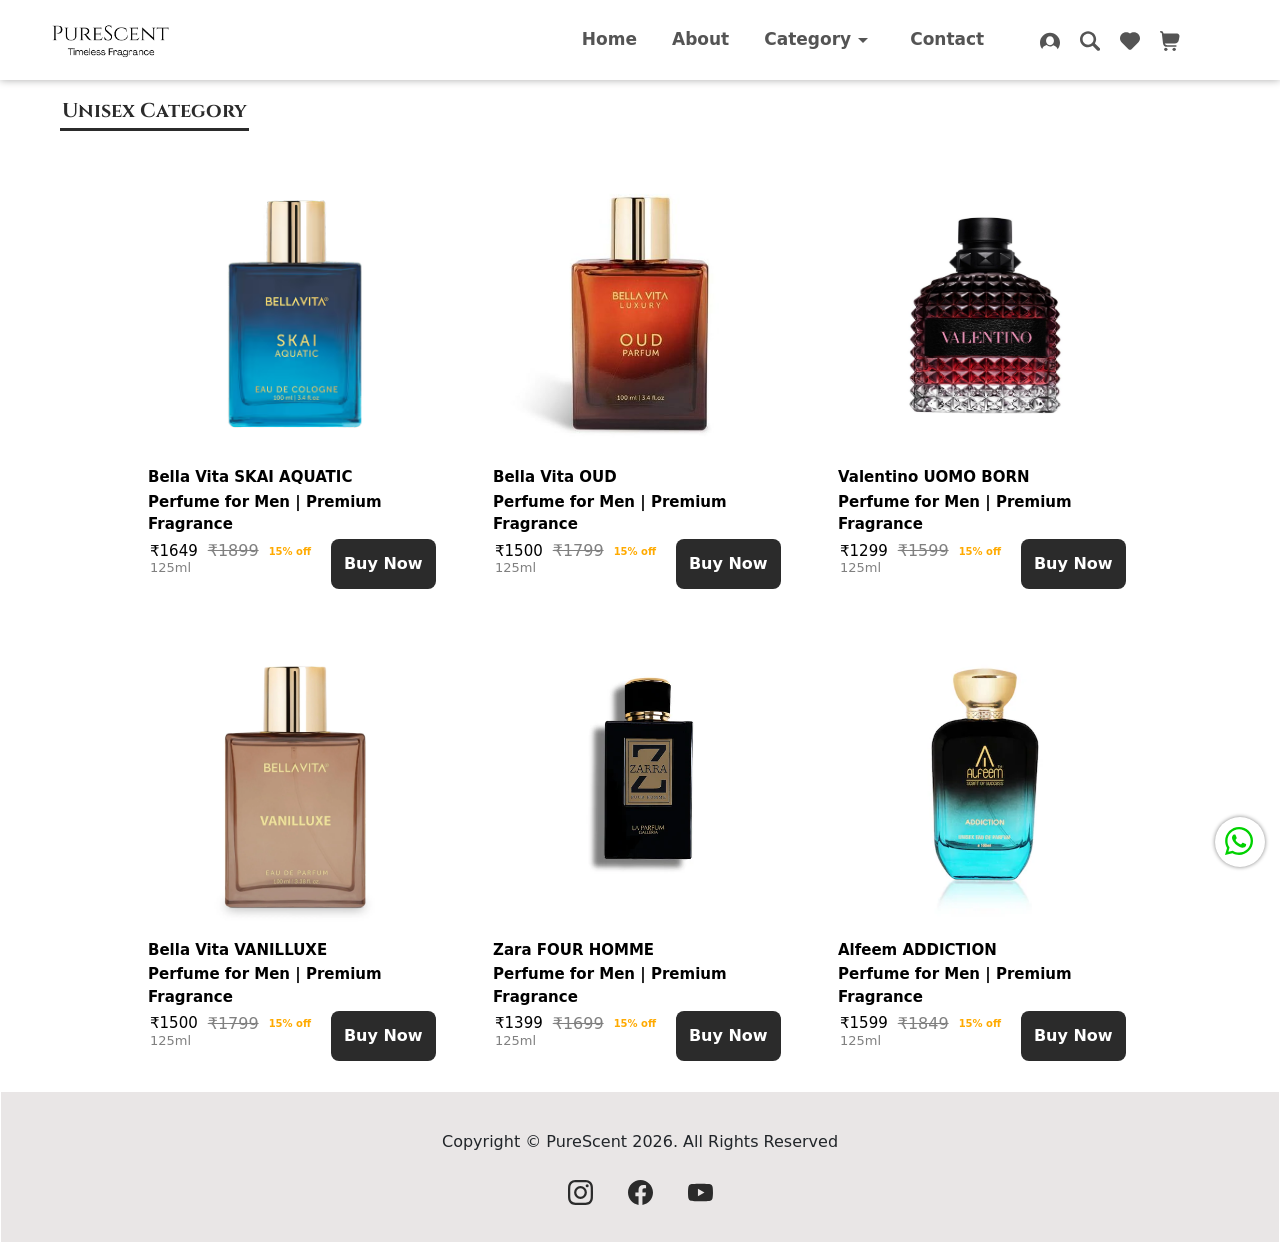
<file: unisex.html>
<!DOCTYPE html>
<html lang="en">

<head>
    <meta charset="UTF-8">
    <meta name="viewport" content="width=device-width, initial-scale=1.0">
    <title>Unisex Section</title>
    <link rel="stylesheet" href="index.css">
    <link rel="stylesheet" href="men.css">
    <link href="https://cdn.jsdelivr.net/npm/bootstrap@5.3.8/dist/css/bootstrap.min.css" rel="stylesheet"
        integrity="sha384-sRIl4kxILFvY47J16cr9ZwB07vP4J8+LH7qKQnuqkuIAvNWLzeN8tE5YBujZqJLB" crossorigin="anonymous">
    <script src="https://cdn.jsdelivr.net/npm/bootstrap@5.3.8/dist/js/bootstrap.bundle.min.js"
        integrity="sha384-FKyoEForCGlyvwx9Hj09JcYn3nv7wiPVlz7YYwJrWVcXK/BmnVDxM+D2scQbITxI"
        crossorigin="anonymous"></script>

</head>

<body>
    <div class="whole">

        <!-- Navigation Bar -->
        <div class="nav">
            <div class="nav_left">
                <div class="nav_left_img">

                    <img src="images/logo-.png" alt="">
                </div>
            </div>
            <div class="nav_right">
                <div class="nav_a">
                    <a href="index.html">Home</a>
                    <a href="about.html">About</a>
                    <div class="cat" onclick="drop()">
                        <a>Category</a>
                        <svg xmlns="http://www.w3.org/2000/svg" height="24px" viewBox="0 -960 960 960" width="24px"
                            fill="currentcolor">
                            <path d="M480-360 280-560h400L480-360Z" />
                        </svg>
                    </div>
                    <a href="contact.html">Contact</a>
                </div>
                <div class="menu">
                    <svg onclick="click()" xmlns="http://www.w3.org/2000/svg" version="1.1"
                        xmlns:xlink="http://www.w3.org/1999/xlink" width="512" height="512" x="0" y="0"
                        viewBox="0 0 64 64" style="enable-background:new 0 0 512 512" xml:space="preserve"
                        class="hovered-paths">
                        <g>
                            <path
                                d="M55.3 62H41.7C38 62 35 59 35 55.3V37c0-1.1.9-2 2-2h18.3c3.7 0 6.7 3 6.7 6.7v13.6c0 3.7-3 6.7-6.7 6.7zM39 39v16.3c0 1.5 1.2 2.7 2.7 2.7h13.6c1.5 0 2.7-1.2 2.7-2.7V41.7c0-1.5-1.2-2.7-2.7-2.7zM22.3 62H8.7C5 62 2 59 2 55.3V41.7C2 38 5 35 8.7 35H27c1.1 0 2 .9 2 2v18.3c0 3.7-3 6.7-6.7 6.7zM8.7 39C7.2 39 6 40.2 6 41.7v13.6C6 56.8 7.2 58 8.7 58h13.6c1.5 0 2.7-1.2 2.7-2.7V39zM55.3 29H37c-1.1 0-2-.9-2-2V8.7C35 5 38 2 41.7 2h13.6C59 2 62 5 62 8.7v13.6c0 3.7-3 6.7-6.7 6.7zM39 25h16.3c1.5 0 2.7-1.2 2.7-2.7V8.7C58 7.2 56.8 6 55.3 6H41.7C40.2 6 39 7.2 39 8.7zM27 29H8.7C5 29 2 26 2 22.3V8.7C2 5 5 2 8.7 2h13.6C26 2 29 5 29 8.7V27c0 1.1-.9 2-2 2zM8.7 6C7.2 6 6 7.2 6 8.7v13.6C6 23.8 7.2 25 8.7 25H25V8.7C25 7.2 23.8 6 22.3 6z"
                                fill="currentcolor" opacity="1" data-original="#000000" class="hovered-path"></path>
                        </g>
                    </svg>

                </div>
                <div class="search">
                    <div class="search_svg">
                        <abbr title="login">
                            <a href="login.html">
                                <svg xmlns="http://www.w3.org/2000/svg" version="1.1"
                                    xmlns:xlink="http://www.w3.org/1999/xlink" width="512" height="512" x="0" y="0"
                                    viewBox="0 0 311.541 311.541" style="enable-background:new 0 0 512 512"
                                    xml:space="preserve">
                                    <g>
                                        <path
                                            d="M155.771 26.331C69.74 26.331 0 96.071 0 182.102c0 37.488 13.25 71.883 35.314 98.761 3.404-27.256 30.627-50.308 68.8-61.225 13.946 12.994 31.96 20.878 51.656 20.878 19.233 0 36.894-7.487 50.698-19.936 38.503 11.871 65.141 36.27 66.017 64.63 24.284-27.472 39.056-63.555 39.056-103.108 0-86.031-69.74-155.771-155.77-155.771m0 195.738c-9.944 0-19.314-2.732-27.634-7.464-20.05-11.409-33.855-34.756-33.855-61.711 0-38.143 27.583-69.176 61.489-69.176 33.909 0 61.489 31.033 61.489 69.176 0 27.369-14.237 51.004-34.786 62.215-8.095 4.414-17.128 6.96-26.703 6.96"
                                            fill="currentColor" opacity="1" data-original="#000000"></path>
                                    </g>
                                </svg>
                            </a>
                        </abbr>
                    </div>
                    <div class="search_svg">
                        <abbr title="Search">
                            <a href="">
                                <svg xmlns="http://www.w3.org/2000/svg" version="1.1"
                                    xmlns:xlink="http://www.w3.org/1999/xlink" width="512" height="512" x="0" y="0"
                                    viewBox="0 0 118.783 118.783" style="enable-background:new 0 0 512 512"
                                    xml:space="preserve">
                                    <g>
                                        <path
                                            d="M115.97 101.597 88.661 74.286a47.75 47.75 0 0 0 7.333-25.488c0-26.509-21.49-47.996-47.998-47.996S0 22.289 0 48.798c0 26.51 21.487 47.995 47.996 47.995a47.776 47.776 0 0 0 27.414-8.605l26.984 26.986a9.574 9.574 0 0 0 6.788 2.806 9.58 9.58 0 0 0 6.791-2.806 9.602 9.602 0 0 0-.003-13.577zM47.996 81.243c-17.917 0-32.443-14.525-32.443-32.443s14.526-32.444 32.443-32.444c17.918 0 32.443 14.526 32.443 32.444S65.914 81.243 47.996 81.243z"
                                            fill="currentColor" opacity="1" data-original="#000000"></path>
                                    </g>
                                </svg>
                            </a>
                        </abbr>
                    </div>
                    <div class="search_svg">
                        <abbr title="Favorites">
                            <a href="fav.html">
                                <svg xmlns="http://www.w3.org/2000/svg" version="1.1"
                                    xmlns:xlink="http://www.w3.org/1999/xlink" width="512" height="512" x="0" y="0"
                                    viewBox="0 0 511.855 511.855" style="enable-background:new 0 0 512 512"
                                    xml:space="preserve" class="hovered-paths">
                                    <g>
                                        <path
                                            d="M466.186 74.688C436.688 45.19 397.47 28.945 355.754 28.945c-36.894 0-71.836 12.708-99.827 36.051-27.989-23.343-62.933-36.051-99.825-36.051-41.716 0-80.936 16.245-110.433 45.743-60.891 60.891-60.892 159.97 0 220.865l171.249 171.249c10.389 10.387 24.242 16.107 39.01 16.107s28.621-5.721 39.01-16.108l171.248-171.248c60.892-60.894 60.892-159.974 0-220.865z"
                                            fill="currentColor" opacity="1" data-original="#000000"
                                            class="hovered-path"></path>
                                    </g>
                                </svg>
                            </a>
                        </abbr>
                    </div>
                    <div class="search_svg">
                        <abbr title="Cart">
                            <a href="trial.html">
                                <svg xmlns="http://www.w3.org/2000/svg" version="1.1"
                                    xmlns:xlink="http://www.w3.org/1999/xlink" width="512" height="512" x="0" y="0"
                                    viewBox="0 0 24 24" style="enable-background:new 0 0 512 512" xml:space="preserve"
                                    class="">
                                    <g>
                                        <path
                                            d="M22.713 4.077A3 3 0 0 0 20.41 3H4.242L4.2 2.649A3 3 0 0 0 1.222 0H1a1 1 0 0 0 0 2h.222a1 1 0 0 1 .993.883l1.376 11.7A5 5 0 0 0 8.557 19H19a1 1 0 0 0 0-2H8.557a3 3 0 0 1-2.82-2h11.92a5 5 0 0 0 4.921-4.113l.785-4.354a3 3 0 0 0-.65-2.456"
                                            fill="currentColor" opacity="1" data-original="#000000" class=""></path>
                                        <circle cx="7" cy="22" r="2" fill="currentColor" opacity="1"
                                            data-original="#000000" class=""></circle>
                                        <circle cx="17" cy="22" r="2" fill="currentColor" opacity="1"
                                            data-original="#000000" class=""></circle>
                                    </g>
                                </svg>
                            </a>
                        </abbr>
                    </div>
                </div>
            </div>
        </div>

        <div id="dropdown">
            <a href="men.html" class="dropdown_in-a">
                <div class="dropdown_in">
                    Men
                </div>
            </a>
            <a href="women.html" class="dropdown_in-a">
                <div class="dropdown_in">
                    Women
                </div>
            </a>
            <a href="unisex.html" class="dropdown_in-a">
                <div class="dropdown_in">
                    Unisex
                </div>
            </a>
        </div>

        <!-- menu drop -->

        <div id="menu_c">
            <div class="menu_c_in">
                <div class="menu_top">
                    <div class="close" onclick="m_close()">
                        <svg xmlns="http://www.w3.org/2000/svg" version="1.1" xmlns:xlink="http://www.w3.org/1999/xlink"
                            width="512" height="512" x="0" y="0" viewBox="0 0 320.591 320.591"
                            style="enable-background:new 0 0 512 512" xml:space="preserve">
                            <g>
                                <path
                                    d="M30.391 318.583a30.37 30.37 0 0 1-21.56-7.288c-11.774-11.844-11.774-30.973 0-42.817L266.643 10.665c12.246-11.459 31.462-10.822 42.921 1.424 10.362 11.074 10.966 28.095 1.414 39.875L51.647 311.295a30.37 30.37 0 0 1-21.256 7.288"
                                    fill="currentColor" opacity="1" data-original="#000000"></path>
                                <path
                                    d="M287.9 318.583a30.37 30.37 0 0 1-21.257-8.806L8.83 51.963C-2.078 39.225-.595 20.055 12.143 9.146c11.369-9.736 28.136-9.736 39.504 0l259.331 257.813c12.243 11.462 12.876 30.679 1.414 42.922q-.684.73-1.414 1.414a30.37 30.37 0 0 1-23.078 7.288"
                                    fill="currentColor" opacity="1" data-original="#000000"></path>
                            </g>
                        </svg>
                    </div>

                    <a href="about.html" class="menu_top_d-a">
                        <div class="menu_top_d">
                            About
                        </div>
                    </a>

                </div>
                <div class="menu_bot">
                    <a href="fav.html" class="menu_top_d-a">
                        <div class="menu_top_d">
                            Favourites
                        </div>
                    </a>
                    <a href="trial.html" class="menu_top_d-a">
                        <div class="menu_top_d">
                            Cart
                        </div>
                    </a>
                </div>
            </div>
        </div>
    </div>
    </div>

    <!-- Unisex -->
    <div class="Men" onclick="closeCat()">
        <div class="Men_in">
            <div class="men_head">

                <div class="Head-u">
                    <a href="">Unisex Category</a>
                </div>
            </div>
            <div class="men_cat">
                <div class="catt">
                    <div class="catt_img">
                        <img src="images/up1.jpg" alt="">
                    </div>
                    <div class="catt_desc">
                        <div class="catt_desc_top">
                            <a href="">Bella Vita SKAI AQUATIC</a>
                        </div>
                        <div class="catt_desc_top">
                            <a href="">Perfume for Men | Premium Fragrance </a>

                        </div>
                        <div class="catt_desc_bott">
                            <div class="catt_desc_bot">
                                <div class="catt_l">
                                    <a href="">₹1649</a>
                                    <strike style="color: gray; ">₹1899</strike>
                                    <a href="">15% off</a>
                                </div>
                                <div class="catt_l">
                                    <p>125ml</p>
                                </div>
                            </div>
                            <div class="catt_desc_bot">
                                <button
                                    onclick="pop('images/up1.jpg','Bella Vita SKAI AQUATIC || Perfume for Unisex | Premium Fragrance', '1649','₹1899')">Buy
                                    Now</button>
                            </div>
                        </div>
                    </div>
                </div>
                <div class="catt">
                    <div class="catt_img">
                        <img src="images/up4.jpg" alt="">
                    </div>
                    <div class="catt_desc">
                        <div class="catt_desc_top">
                            <a href="">Bella Vita OUD</a>
                        </div>
                        <div class="catt_desc_top">
                            <a href="">Perfume for Men | Premium Fragrance </a>

                        </div>
                        <div class="catt_desc_bott">
                            <div class="catt_desc_bot">
                                <div class="catt_l">
                                    <a href="">₹1500</a>
                                    <strike style="color: gray; ">₹1799</strike>
                                    <a href="">15% off</a>
                                </div>
                                <div class="catt_l">
                                    <p>125ml</p>
                                </div>
                            </div>
                            <div class="catt_desc_bot">
                                <button
                                    onclick="pop('images/up4.jpg','Bella Vita OUD || Perfume for Unisex | Premium Fragrance', '1500','₹1799')">Buy
                                    Now</button>
                            </div>
                        </div>
                    </div>
                </div>
                <div class="catt">
                    <div class="catt_img">
                        <img src="images/up2.jpg" alt="">
                    </div>
                    <div class="catt_desc">
                        <div class="catt_desc_top">
                            <a href="">Valentino UOMO BORN</a>
                        </div>
                        <div class="catt_desc_top">
                            <a href="">Perfume for Men | Premium Fragrance </a>

                        </div>
                        <div class="catt_desc_bott">
                            <div class="catt_desc_bot">
                                <div class="catt_l">
                                    <a href="">₹1299</a>
                                    <strike style="color: gray; ">₹1599</strike>
                                    <a href="">15% off</a>
                                </div>
                                <div class="catt_l">
                                    <p>125ml</p>
                                </div>
                            </div>
                            <div class="catt_desc_bot">
                                <button
                                    onclick="pop('images/up2.jpg','Valentino UOMO BORN || Perfume for Unisex | Premium Fragrance', '1299','₹1599')">Buy
                                    Now</button>
                            </div>
                        </div>
                    </div>
                </div>
                <div class="catt">
                    <div class="catt_img">
                        <img src="images/up6.jpg" alt="">
                    </div>
                    <div class="catt_desc">
                        <div class="catt_desc_top">
                            <a href="">Bella Vita VANILLUXE</a>
                        </div>
                        <div class="catt_desc_top">
                            <a href="">Perfume for Men | Premium Fragrance </a>

                        </div>
                        <div class="catt_desc_bott">
                            <div class="catt_desc_bot">
                                <div class="catt_l">
                                    <a href="">₹1500</a>
                                    <strike style="color: gray; ">₹1799</strike>
                                    <a href="">15% off</a>
                                </div>
                                <div class="catt_l">
                                    <p>125ml</p>
                                </div>
                            </div>
                            <div class="catt_desc_bot">
                                <button
                                    onclick="pop('images/up6.jpg','Bella Vita VANILLUXEE || Perfume for Unisex | Premium Fragrance', '1500','₹1799')">Buy
                                    Now</button>
                            </div>
                        </div>
                    </div>
                </div>
                <div class="catt">
                    <div class="catt_img">
                        <img src="images/up5.jpg" alt="">
                    </div>
                    <div class="catt_desc">
                        <div class="catt_desc_top">
                            <a href="">Zara FOUR HOMME</a>
                        </div>
                        <div class="catt_desc_top">
                            <a href="">Perfume for Men | Premium Fragrance </a>

                        </div>
                        <div class="catt_desc_bott">
                            <div class="catt_desc_bot">
                                <div class="catt_l">
                                    <a href="">₹1399</a>
                                    <strike style="color: gray; ">₹1699</strike>
                                    <a href="">15% off</a>
                                </div>
                                <div class="catt_l">
                                    <p>125ml</p>
                                </div>
                            </div>
                            <div class="catt_desc_bot">
                                <button
                                    onclick="pop('images/up5.jpg','Zara FOUR HOMME || Perfume for Unisex | Premium Fragrance', '1399','₹1699')">Buy
                                    Now</button>
                            </div>
                        </div>
                    </div>
                </div>
                <div class="catt">
                    <div class="catt_img">
                        <img src="images/up3.jpg" alt="">
                    </div>
                    <div class="catt_desc">
                        <div class="catt_desc_top">
                            <a href="">Alfeem ADDICTION</a>
                        </div>
                        <div class="catt_desc_top">
                            <a href="">Perfume for Men | Premium Fragrance </a>

                        </div>
                        <div class="catt_desc_bott">
                            <div class="catt_desc_bot">
                                <div class="catt_l">
                                    <a href="">₹1599</a>
                                    <strike style="color: gray; ">₹1849</strike>
                                    <a href="">15% off</a>
                                </div>
                                <div class="catt_l">
                                    <p>125ml</p>
                                </div>
                            </div>
                            <div class="catt_desc_bot">
                                <button
                                    onclick="pop('images/up3.jpg','Alfeem ADDICTION || Perfume for Unisex | Premium Fragrance', '1599','₹1849')">Buy
                                    Now</button>
                            </div>
                        </div>
                    </div>
                </div>
            </div>
        </div>
    </div>

    <!-- Footer -->
    <div class="footer">
        <div class="footer_in">
            <div class="ft_top">
                <a>Copyright © PureScent 2026. All Rights Reserved</a>
            </div>
            <div class="ft_top">
                <div class="ft_svg">
                    <a href="https://www.instagram.com" class="insta">
                        <svg xmlns="http://www.w3.org/2000/svg" width="24" height="24" viewBox="0 0 24 24"
                            class="insta-svg">
                            <defs>
                                <linearGradient id="instaGradient" x1="0%" y1="100%" x2="100%" y2="0%">
                                    <stop offset="0%" stop-color="#f09433" />
                                    <stop offset="25%" stop-color="#e6683c" />
                                    <stop offset="50%" stop-color="#dc2743" />
                                    <stop offset="75%" stop-color="#cc2366" />
                                    <stop offset="100%" stop-color="#bc1888" />
                                </linearGradient>
                            </defs>

                            <path
                                d="M12 2.162c3.204 0 3.584.012 4.849.07 1.308.06 2.655.358 3.608 1.311.962.962 1.251 2.296 1.311 3.608.058 1.265.07 1.645.07 4.849s-.012 3.584-.07 4.849c-.059 1.301-.364 2.661-1.311 3.608-.962.962-2.295 1.251-3.608 1.311-1.265.058-1.645.07-4.849.07s-3.584-.012-4.849-.07c-1.291-.059-2.669-.371-3.608-1.311-.957-.957-1.251-2.304-1.311-3.608-.058-1.265-.07-1.645-.07-4.849s.012-3.584.07-4.849c.059-1.296.367-2.664 1.311-3.608.96-.96 2.299-1.251 3.608-1.311 1.265-.058 1.645-.07 4.849-.07M12 0C8.741 0 8.332.014 7.052.072 5.197.157 3.355.673 2.014 2.014.668 3.36.157 5.198.072 7.052.014 8.332 0 8.741 0 12s.014 3.668.072 4.948c.085 1.853.603 3.7 1.942 5.038 1.345 1.345 3.186 1.857 5.038 1.942C8.332 23.986 8.741 24 12 24s3.668-.014 4.948-.072c1.854-.085 3.698-.602 5.038-1.942 1.347-1.347 1.857-3.184 1.942-5.038.058-1.28.072-1.689.072-4.948s-.014-3.668-.072-4.948c-.085-1.855-.602-3.698-1.942-5.038C20.643.671 18.797.156 16.948.072 15.668.014 15.259 0 12 0"
                                fill="currentColor" />
                            <path
                                d="M12 5.838a6.162 6.162 0 1 0 0 12.324 6.162 6.162 0 0 0 0-12.324M12 16a4 4 0 1 1 0-8 4 4 0 0 1 0 8"
                                fill="currentColor" />
                            <circle cx="18.406" cy="5.594" r="1.44" fill="currentColor" />
                        </svg>
                    </a>
                </div>
                <div class="ft_svg">
                    <a href="https://www.facebook.com/" class="face">
                        <svg xmlns="http://www.w3.org/2000/svg" version="1.1" xmlns:xlink="http://www.w3.org/1999/xlink"
                            width="512" height="512" x="0" y="0" viewBox="0 0 24 24"
                            style="enable-background:new 0 0 512 512" xml:space="preserve" class="hovered-paths">
                            <g>
                                <path
                                    d="M24 12.073c0 5.989-4.394 10.954-10.13 11.855v-8.363h2.789l.531-3.46h-3.32V9.86c0-.947.464-1.869 1.95-1.869h1.509V5.045s-1.37-.234-2.679-.234c-2.734 0-4.52 1.657-4.52 4.656v2.637H7.091v3.46h3.039v8.363C4.395 23.025 0 18.061 0 12.073c0-6.627 5.373-12 12-12s12 5.372 12 12z"
                                    fill="currentColor" opacity="1" data-original="#000000" class="hovered-path"></path>
                            </g>
                        </svg>
                    </a>
                </div>
                <div class="ft_svg">
                    <a href="https://www.youtube.com">
                        <svg xmlns="http://www.w3.org/2000/svg" version="1.1" xmlns:xlink="http://www.w3.org/1999/xlink"
                            width="512" height="512" x="0" y="0" viewBox="0 0 24 24"
                            style="enable-background:new 0 0 512 512" xml:space="preserve" class="hovered-paths">
                            <g>
                                <path
                                    d="M23.498 6.186a3.016 3.016 0 0 0-2.122-2.136C19.505 3.546 12 3.546 12 3.546s-7.505 0-9.377.504A3.015 3.015 0 0 0 .502 6.186C0 8.07 0 12 0 12s0 3.93.502 5.814a3.016 3.016 0 0 0 2.122 2.136c1.871.504 9.376.504 9.376.504s7.505 0 9.377-.504a3.018 3.018 0 0 0 2.122-2.136C24 15.93 24 12 24 12s0-3.93-.502-5.814zM9.546 15.569V8.431L15.818 12l-6.272 3.569z"
                                    fill="currentColor" opacity="1" data-original="#000000" class="hovered-path"></path>
                            </g>
                        </svg>
                    </a>
                </div>
            </div>
        </div>
    </div>

    </div>

    <div class="messa">
        <a href="https://wa.me/919072515352?text=Hey%20%F0%9F%91%8B%2C%20I%20need%20to%20know%20more%20%F0%9F%98%83">
            <svg xmlns="http://www.w3.org/2000/svg" version="1.1" xmlns:xlink="http://www.w3.org/1999/xlink" width="512"
                height="512" x="0" y="0" viewBox="0 0 682 682.667" style="enable-background:new 0 0 512 512"
                xml:space="preserve" class="">
                <g>
                    <path fill-rule="evenodd"
                        d="M544.387 93.008C484.512 33.063 404.883.035 320.05 0 145.246 0 2.98 142.262 2.91 317.113c-.024 55.895 14.577 110.457 42.331 158.551L.25 640l168.121-44.102c46.324 25.27 98.477 38.586 151.55 38.602h.134c174.785 0 317.066-142.273 317.132-317.133.036-84.742-32.921-164.418-92.8-224.36zM320.05 580.94h-.11c-47.296-.02-93.683-12.73-134.16-36.742l-9.62-5.715-99.766 26.172 26.628-97.27-6.27-9.972c-26.386-41.969-40.32-90.476-40.296-140.281.055-145.332 118.305-263.57 263.7-263.57 70.406.023 136.59 27.476 186.355 77.3s77.156 116.051 77.133 186.485C583.582 462.69 465.34 580.94 320.05 580.94zm144.586-197.418c-7.922-3.968-46.883-23.132-54.149-25.78-7.258-2.645-12.547-3.962-17.824 3.968-5.285 7.93-20.469 25.781-25.094 31.066-4.625 5.29-9.242 5.953-17.168 1.985-7.925-3.965-33.457-12.336-63.726-39.332-23.555-21.012-39.457-46.961-44.082-54.89-4.617-7.938-.04-11.813 3.476-16.173 8.578-10.652 17.168-21.82 19.809-27.105 2.644-5.29 1.32-9.918-.664-13.883-1.977-3.965-17.824-42.969-24.426-58.84-6.437-15.445-12.965-13.36-17.832-13.601-4.617-.231-9.902-.278-15.187-.278-5.282 0-13.868 1.98-21.133 9.918-7.262 7.934-27.73 27.102-27.73 66.106s28.394 76.683 32.355 81.972c3.96 5.29 55.879 85.328 135.367 119.649 18.906 8.172 33.664 13.043 45.176 16.695 18.984 6.031 36.254 5.18 49.91 3.14 15.226-2.277 46.879-19.171 53.488-37.68 6.602-18.51 6.602-34.374 4.617-37.683-1.976-3.304-7.261-5.285-15.183-9.254zm0 0"
                        fill="currentColor" opacity="1" data-original="#000000" class=""></path>
                </g>
            </svg>
        </a>
    </div>

    <div id="parent_div"></div>


    <div class="bot-parent">

        <div class="bot">
            <div class="bot-child">
                <a href="index.html">
                    <svg aria-label="Home" class="x1lliihq x1n2onr6 x5n08af" fill="currentColor" height="24" role="img"
                        viewBox="0 0 24 24" width="24">
                        <title>Home</title>
                        <path
                            d="m21.762 8.786-7-6.68C13.266.68 10.734.68 9.238 2.106l-7 6.681A4.017 4.017 0 0 0 1 11.68V20c0 1.654 1.346 3 3 3h5.005a1 1 0 0 0 1-1L10 15c0-1.103.897-2 2-2 1.09 0 1.98.877 2 1.962L13.999 22a1 1 0 0 0 1 1H20c1.654 0 3-1.346 3-3v-8.32a4.021 4.021 0 0 0-1.238-2.894ZM21 20a1 1 0 0 1-1 1h-4.001L16 15c0-2.206-1.794-4-4-4s-4 1.794-4 4l.005 6H4a1 1 0 0 1-1-1v-8.32c0-.543.226-1.07.62-1.447l7-6.68c.747-.714 2.013-.714 2.76 0l7 6.68c.394.376.62.904.62 1.448V20Z">
                        </path>
                    </svg>
                </a>
            </div>
            <div class="bot-child">
                <a href="contact.html">
                    <svg xmlns="http://www.w3.org/2000/svg" version="1.1" xmlns:xlink="http://www.w3.org/1999/xlink"
                        width="512" height="512" x="0" y="0" viewBox="0 0 482.6 482.6"
                        style="enable-background:new 0 0 512 512" xml:space="preserve" class="">
                        <g>
                            <path
                                d="M98.339 320.8c47.6 56.9 104.9 101.7 170.3 133.4 24.9 11.8 58.2 25.8 95.3 28.2 2.3.1 4.5.2 6.8.2 24.9 0 44.9-8.6 61.2-26.3.1-.1.3-.3.4-.5 5.8-7 12.4-13.3 19.3-20 4.7-4.5 9.5-9.2 14.1-14 21.3-22.2 21.3-50.4-.2-71.9l-60.1-60.1c-10.2-10.6-22.4-16.2-35.2-16.2s-25.1 5.6-35.6 16.1l-35.8 35.8c-3.3-1.9-6.7-3.6-9.9-5.2-4-2-7.7-3.9-11-6-32.6-20.7-62.2-47.7-90.5-82.4-14.3-18.1-23.9-33.3-30.6-48.8 9.4-8.5 18.2-17.4 26.7-26.1 3-3.1 6.1-6.2 9.2-9.3 10.8-10.8 16.6-23.3 16.6-36s-5.7-25.2-16.6-36l-29.8-29.8c-3.5-3.5-6.8-6.9-10.2-10.4-6.6-6.8-13.5-13.8-20.3-20.1-10.3-10.1-22.4-15.4-35.2-15.4-12.7 0-24.9 5.3-35.6 15.5l-37.4 37.4c-13.6 13.6-21.3 30.1-22.9 49.2-1.9 23.9 2.5 49.3 13.9 80 17.5 47.5 43.9 91.6 83.1 138.7m-72.6-216.6c1.2-13.3 6.3-24.4 15.9-34l37.2-37.2c5.8-5.6 12.2-8.5 18.4-8.5 6.1 0 12.3 2.9 18 8.7 6.7 6.2 13 12.7 19.8 19.6 3.4 3.5 6.9 7 10.4 10.6l29.8 29.8c6.2 6.2 9.4 12.5 9.4 18.7s-3.2 12.5-9.4 18.7c-3.1 3.1-6.2 6.3-9.3 9.4-9.3 9.4-18 18.3-27.6 26.8l-.5.5c-8.3 8.3-7 16.2-5 22.2.1.3.2.5.3.8 7.7 18.5 18.4 36.1 35.1 57.1 30 37 61.6 65.7 96.4 87.8 4.3 2.8 8.9 5 13.2 7.2 4 2 7.7 3.9 11 6 .4.2.7.4 1.1.6 3.3 1.7 6.5 2.5 9.7 2.5 8 0 13.2-5.1 14.9-6.8l37.4-37.4c5.8-5.8 12.1-8.9 18.3-8.9 7.6 0 13.8 4.7 17.7 8.9l60.3 60.2c12 12 11.9 25-.3 37.7-4.2 4.5-8.6 8.8-13.3 13.3-7 6.8-14.3 13.8-20.9 21.7-11.5 12.4-25.2 18.2-42.9 18.2-1.7 0-3.5-.1-5.2-.2-32.8-2.1-63.3-14.9-86.2-25.8-62.2-30.1-116.8-72.8-162.1-127-37.3-44.9-62.4-86.7-79-131.5-10.3-27.5-14.2-49.6-12.6-69.7"
                                fill="currentColor" opacity="1" data-original="#000000" class=""></path>
                        </g>
                    </svg>
                </a>
            </div>
            <div class="bot-child" onclick="drop_menu(event)">
                <svg xmlns="http://www.w3.org/2000/svg" version="1.1" xmlns:xlink="http://www.w3.org/1999/xlink"
                    width="512" height="512" x="0" y="0" viewBox="0 0 50 50" style="enable-background:new 0 0 512 512"
                    xml:space="preserve">
                    <g>
                        <rect width="14.5" height="14.5" x="26.25" y="9.25" rx="5.75" fill="currentColor" opacity="1"
                            data-original="#000000"></rect>
                        <rect width="14.5" height="14.5" x="9.25" y="9.25" rx="5.75" fill="currentColor" opacity="1"
                            data-original="#000000"></rect>
                        <rect width="14.5" height="14.5" x="26.25" y="26.25" rx="5.75" fill="currentColor" opacity="1"
                            data-original="#000000"></rect>
                        <rect width="14.5" height="14.5" x="9.25" y="26.25" rx="5.75" fill="currentColor" opacity="1"
                            data-original="#000000"></rect>
                    </g>
                </svg>
            </div>
            <div class="bot-child">
                <a href="login.html">
                    <svg xmlns="http://www.w3.org/2000/svg" version="1.1" xmlns:xlink="http://www.w3.org/1999/xlink"
                        width="512" height="512" x="0" y="0" viewBox="0 0 24 24"
                        style="enable-background:new 0 0 512 512" xml:space="preserve">
                        <g>
                            <path
                                d="M12 11.75c2.62 0 4.75-2.13 4.75-4.75S14.62 2.25 12 2.25 7.25 4.38 7.25 7s2.13 4.75 4.75 4.75m0-8c1.79 0 3.25 1.46 3.25 3.25s-1.46 3.25-3.25 3.25S8.75 8.79 8.75 7 10.21 3.75 12 3.75M15 13.25H9c-3.17 0-5.75 2.58-5.75 5.75 0 1.52 1.23 2.75 2.75 2.75h12c1.52 0 2.75-1.23 2.75-2.75 0-3.17-2.58-5.75-5.75-5.75m3 7H6c-.69 0-1.25-.56-1.25-1.25A4.26 4.26 0 0 1 9 14.75h6A4.26 4.26 0 0 1 19.25 19c0 .69-.56 1.25-1.25 1.25"
                                fill="currentColor" opacity="1" data-original="#000000"></path>
                        </g>
                    </svg>
                </a>
            </div>
        </div>
    </div>

    <div class="dropdown-menu-parent" onclick="close_drop()">
        <div id="dropdown-menu">
            <a href="men.html" class="dropdown-menu_in-a">
                <div class="dropdown-menu_in">
                    Men
                </div>
            </a>
            <a href="women.html" class="dropdown-menu_in-a">
                <div class="dropdown-menu_in">
                    Women
                </div>
            </a>
            <a href="unisex.html" class="dropdown-menu_in-a">
                <div class="dropdown-menu_in">
                    Unisex
                </div>
            </a>
        </div>
    </div>

    <script src="index.js"></script>
</body>

</html>
</file>
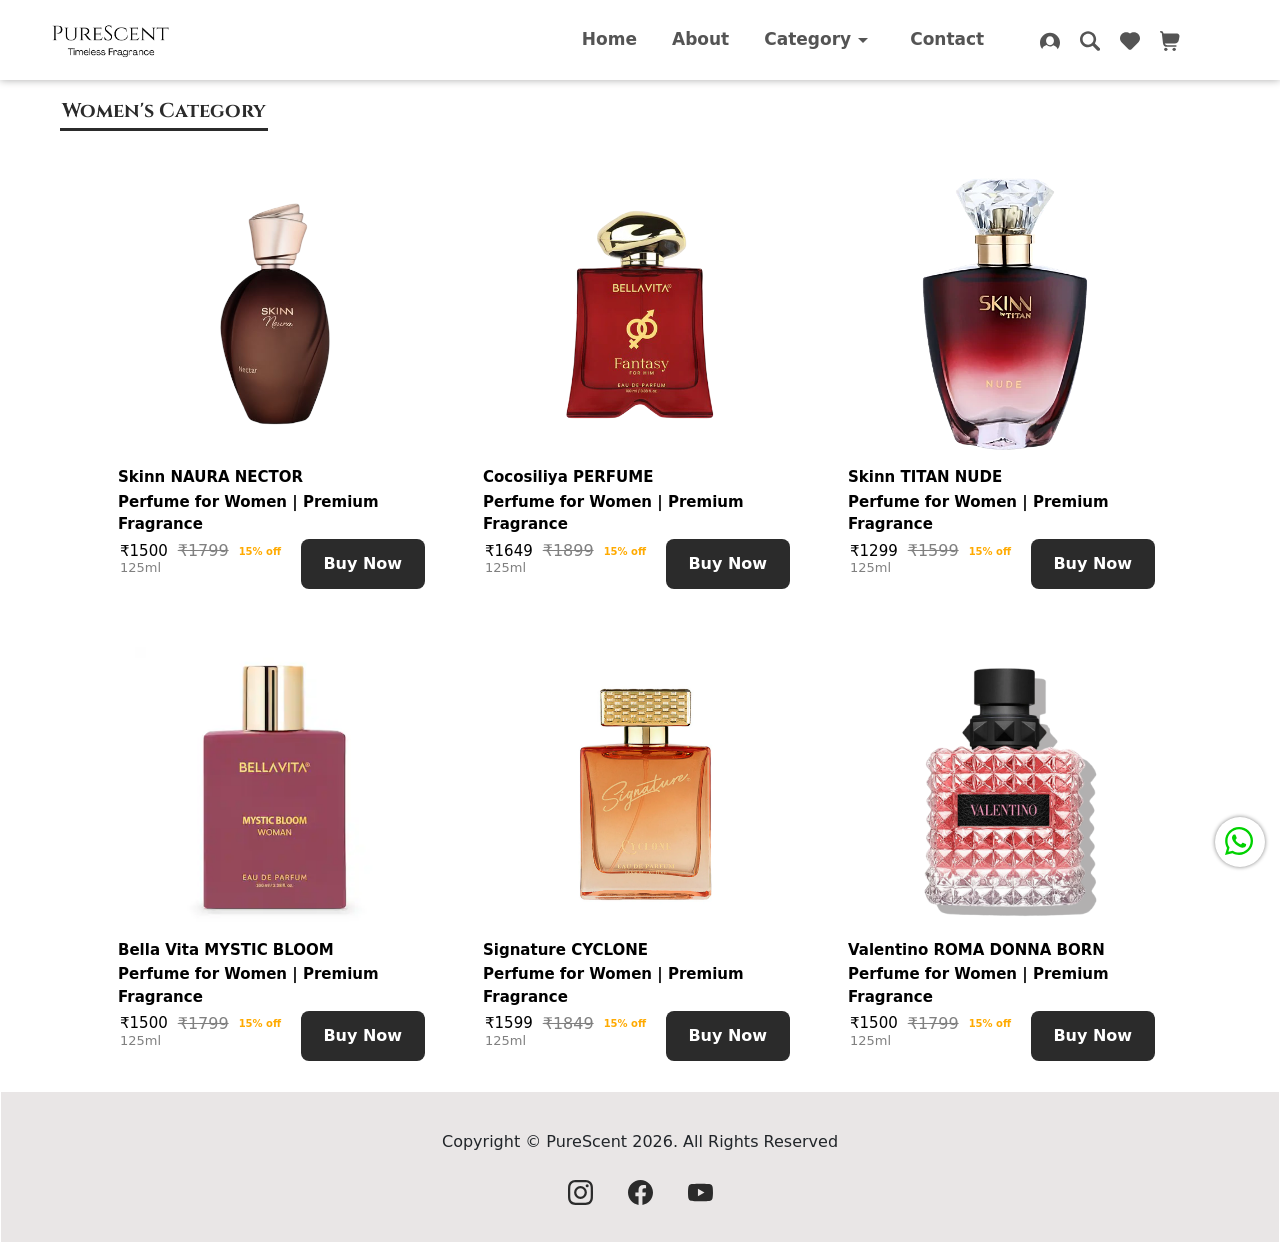
<file: women.html>
<!DOCTYPE html>
<html lang="en">

<head>
    <meta charset="UTF-8">
    <meta name="viewport" content="width=device-width, initial-scale=1.0">
    <title>Women's Section</title>
    <link rel="stylesheet" href="index.css">
    <link rel="stylesheet" href="women.css">
    <link href="https://cdn.jsdelivr.net/npm/bootstrap@5.3.8/dist/css/bootstrap.min.css" rel="stylesheet"
        integrity="sha384-sRIl4kxILFvY47J16cr9ZwB07vP4J8+LH7qKQnuqkuIAvNWLzeN8tE5YBujZqJLB" crossorigin="anonymous">
    <script src="https://cdn.jsdelivr.net/npm/bootstrap@5.3.8/dist/js/bootstrap.bundle.min.js"
        integrity="sha384-FKyoEForCGlyvwx9Hj09JcYn3nv7wiPVlz7YYwJrWVcXK/BmnVDxM+D2scQbITxI"
        crossorigin="anonymous"></script>
</head>

<body>
    <div class="whole">

        <!-- Navigation Bar -->
        <div class="nav">
            <div class="nav_left">
                <div class="nav_left_img">

                    <img src="images/logo-.png" alt="">
                </div>
            </div>
            <div class="nav_right">
                <div class="nav_a">
                    <a href="index.html">Home</a>
                    <a href="about.html">About</a>
                    <div class="cat" onclick="drop()">
                        <a>Category</a>
                        <svg xmlns="http://www.w3.org/2000/svg" height="24px" viewBox="0 -960 960 960" width="24px"
                            fill="currentcolor">
                            <path d="M480-360 280-560h400L480-360Z" />
                        </svg>
                    </div>
                    <a href="contact.html">Contact</a>
                </div>
                <div class="menu">
                    <svg onclick="click()" xmlns="http://www.w3.org/2000/svg" version="1.1"
                        xmlns:xlink="http://www.w3.org/1999/xlink" width="512" height="512" x="0" y="0"
                        viewBox="0 0 64 64" style="enable-background:new 0 0 512 512" xml:space="preserve"
                        class="hovered-paths">
                        <g>
                            <path
                                d="M55.3 62H41.7C38 62 35 59 35 55.3V37c0-1.1.9-2 2-2h18.3c3.7 0 6.7 3 6.7 6.7v13.6c0 3.7-3 6.7-6.7 6.7zM39 39v16.3c0 1.5 1.2 2.7 2.7 2.7h13.6c1.5 0 2.7-1.2 2.7-2.7V41.7c0-1.5-1.2-2.7-2.7-2.7zM22.3 62H8.7C5 62 2 59 2 55.3V41.7C2 38 5 35 8.7 35H27c1.1 0 2 .9 2 2v18.3c0 3.7-3 6.7-6.7 6.7zM8.7 39C7.2 39 6 40.2 6 41.7v13.6C6 56.8 7.2 58 8.7 58h13.6c1.5 0 2.7-1.2 2.7-2.7V39zM55.3 29H37c-1.1 0-2-.9-2-2V8.7C35 5 38 2 41.7 2h13.6C59 2 62 5 62 8.7v13.6c0 3.7-3 6.7-6.7 6.7zM39 25h16.3c1.5 0 2.7-1.2 2.7-2.7V8.7C58 7.2 56.8 6 55.3 6H41.7C40.2 6 39 7.2 39 8.7zM27 29H8.7C5 29 2 26 2 22.3V8.7C2 5 5 2 8.7 2h13.6C26 2 29 5 29 8.7V27c0 1.1-.9 2-2 2zM8.7 6C7.2 6 6 7.2 6 8.7v13.6C6 23.8 7.2 25 8.7 25H25V8.7C25 7.2 23.8 6 22.3 6z"
                                fill="currentcolor" opacity="1" data-original="#000000" class="hovered-path"></path>
                        </g>
                    </svg>

                </div>
                <div class="search">
                    <div class="search_svg">
                        <abbr title="login">
                            <a href="login.html">
                                <svg xmlns="http://www.w3.org/2000/svg" version="1.1"
                                    xmlns:xlink="http://www.w3.org/1999/xlink" width="512" height="512" x="0" y="0"
                                    viewBox="0 0 311.541 311.541" style="enable-background:new 0 0 512 512"
                                    xml:space="preserve">
                                    <g>
                                        <path
                                            d="M155.771 26.331C69.74 26.331 0 96.071 0 182.102c0 37.488 13.25 71.883 35.314 98.761 3.404-27.256 30.627-50.308 68.8-61.225 13.946 12.994 31.96 20.878 51.656 20.878 19.233 0 36.894-7.487 50.698-19.936 38.503 11.871 65.141 36.27 66.017 64.63 24.284-27.472 39.056-63.555 39.056-103.108 0-86.031-69.74-155.771-155.77-155.771m0 195.738c-9.944 0-19.314-2.732-27.634-7.464-20.05-11.409-33.855-34.756-33.855-61.711 0-38.143 27.583-69.176 61.489-69.176 33.909 0 61.489 31.033 61.489 69.176 0 27.369-14.237 51.004-34.786 62.215-8.095 4.414-17.128 6.96-26.703 6.96"
                                            fill="currentColor" opacity="1" data-original="#000000"></path>
                                    </g>
                                </svg>
                            </a>
                        </abbr>
                    </div>
                    <div class="search_svg">
                        <abbr title="Search">
                            <a href="">
                                <svg xmlns="http://www.w3.org/2000/svg" version="1.1"
                                    xmlns:xlink="http://www.w3.org/1999/xlink" width="512" height="512" x="0" y="0"
                                    viewBox="0 0 118.783 118.783" style="enable-background:new 0 0 512 512"
                                    xml:space="preserve">
                                    <g>
                                        <path
                                            d="M115.97 101.597 88.661 74.286a47.75 47.75 0 0 0 7.333-25.488c0-26.509-21.49-47.996-47.998-47.996S0 22.289 0 48.798c0 26.51 21.487 47.995 47.996 47.995a47.776 47.776 0 0 0 27.414-8.605l26.984 26.986a9.574 9.574 0 0 0 6.788 2.806 9.58 9.58 0 0 0 6.791-2.806 9.602 9.602 0 0 0-.003-13.577zM47.996 81.243c-17.917 0-32.443-14.525-32.443-32.443s14.526-32.444 32.443-32.444c17.918 0 32.443 14.526 32.443 32.444S65.914 81.243 47.996 81.243z"
                                            fill="currentColor" opacity="1" data-original="#000000"></path>
                                    </g>
                                </svg>
                            </a>
                        </abbr>
                    </div>
                    <div class="search_svg">
                        <abbr title="Favorites">
                            <a href="fav.html">
                                <svg xmlns="http://www.w3.org/2000/svg" version="1.1"
                                    xmlns:xlink="http://www.w3.org/1999/xlink" width="512" height="512" x="0" y="0"
                                    viewBox="0 0 511.855 511.855" style="enable-background:new 0 0 512 512"
                                    xml:space="preserve" class="hovered-paths">
                                    <g>
                                        <path
                                            d="M466.186 74.688C436.688 45.19 397.47 28.945 355.754 28.945c-36.894 0-71.836 12.708-99.827 36.051-27.989-23.343-62.933-36.051-99.825-36.051-41.716 0-80.936 16.245-110.433 45.743-60.891 60.891-60.892 159.97 0 220.865l171.249 171.249c10.389 10.387 24.242 16.107 39.01 16.107s28.621-5.721 39.01-16.108l171.248-171.248c60.892-60.894 60.892-159.974 0-220.865z"
                                            fill="currentColor" opacity="1" data-original="#000000"
                                            class="hovered-path"></path>
                                    </g>
                                </svg>
                            </a>
                        </abbr>
                    </div>
                    <div class="search_svg">
                        <abbr title="Cart">
                            <a href="trial.html">
                                <svg xmlns="http://www.w3.org/2000/svg" version="1.1"
                                    xmlns:xlink="http://www.w3.org/1999/xlink" width="512" height="512" x="0" y="0"
                                    viewBox="0 0 24 24" style="enable-background:new 0 0 512 512" xml:space="preserve"
                                    class="">
                                    <g>
                                        <path
                                            d="M22.713 4.077A3 3 0 0 0 20.41 3H4.242L4.2 2.649A3 3 0 0 0 1.222 0H1a1 1 0 0 0 0 2h.222a1 1 0 0 1 .993.883l1.376 11.7A5 5 0 0 0 8.557 19H19a1 1 0 0 0 0-2H8.557a3 3 0 0 1-2.82-2h11.92a5 5 0 0 0 4.921-4.113l.785-4.354a3 3 0 0 0-.65-2.456"
                                            fill="currentColor" opacity="1" data-original="#000000" class=""></path>
                                        <circle cx="7" cy="22" r="2" fill="currentColor" opacity="1"
                                            data-original="#000000" class=""></circle>
                                        <circle cx="17" cy="22" r="2" fill="currentColor" opacity="1"
                                            data-original="#000000" class=""></circle>
                                    </g>
                                </svg>
                            </a>
                        </abbr>
                    </div>
                </div>
            </div>
        </div>
        <!-- <button onclick="drop()">Menu</button> -->

        <div id="dropdown">
            <a href="men.html" class="dropdown_in-a">
                <div class="dropdown_in">
                    Men
                </div>
            </a>
            <a href="women.html" class="dropdown_in-a">
                <div class="dropdown_in">
                    Women
                </div>
            </a>
            <a href="unisex.html" class="dropdown_in-a">
                <div class="dropdown_in">
                    Unisex
                </div>
            </a>
        </div>

        <!-- menu drop -->

        <div id="menu_c">
            <div class="menu_c_in">
                <div class="menu_top">
                    <div class="close" onclick="m_close()">
                        <svg xmlns="http://www.w3.org/2000/svg" version="1.1" xmlns:xlink="http://www.w3.org/1999/xlink"
                            width="512" height="512" x="0" y="0" viewBox="0 0 320.591 320.591"
                            style="enable-background:new 0 0 512 512" xml:space="preserve">
                            <g>
                                <path
                                    d="M30.391 318.583a30.37 30.37 0 0 1-21.56-7.288c-11.774-11.844-11.774-30.973 0-42.817L266.643 10.665c12.246-11.459 31.462-10.822 42.921 1.424 10.362 11.074 10.966 28.095 1.414 39.875L51.647 311.295a30.37 30.37 0 0 1-21.256 7.288"
                                    fill="currentColor" opacity="1" data-original="#000000"></path>
                                <path
                                    d="M287.9 318.583a30.37 30.37 0 0 1-21.257-8.806L8.83 51.963C-2.078 39.225-.595 20.055 12.143 9.146c11.369-9.736 28.136-9.736 39.504 0l259.331 257.813c12.243 11.462 12.876 30.679 1.414 42.922q-.684.73-1.414 1.414a30.37 30.37 0 0 1-23.078 7.288"
                                    fill="currentColor" opacity="1" data-original="#000000"></path>
                            </g>
                        </svg>
                    </div>

                    <a href="about.html" class="menu_top_d-a">
                        <div class="menu_top_d">
                            About
                        </div>
                    </a>

                </div>
                <div class="menu_bot">
                    <a href="fav.html" class="menu_top_d-a">
                        <div class="menu_top_d">
                            Favourites
                        </div>
                    </a>
                    <a href="trial.html" class="menu_top_d-a">
                        <div class="menu_top_d">
                            Cart
                        </div>
                    </a>
                </div>
            </div>
        </div>
    </div>
    </div>

    <!-- Women -->
    <div class="Men" onclick="closeCat()">
        <div class="Men_in">
            <div class="men_head">

                <div class="Head">
                    <a href="">Women's Category</a>
                </div>
            </div>
            <div class="men_cat">
                <div class="catt">
                    <div class="catt_img">
                        <img src="images/wp1.jpg" alt="">
                    </div>
                    <div class="catt_desc">
                        <div class="catt_desc_top">
                            <a href="">Skinn NAURA NECTOR</a>
                        </div>
                        <div class="catt_desc_top">
                            <a href="">Perfume for Women | Premium Fragrance </a>

                        </div>
                        <div class="catt_desc_bott">
                            <div class="catt_desc_bot">
                                <div class="catt_l">
                                    <a href="">₹1500</a>
                                    <strike style="color: gray; ">₹1799</strike>
                                    <a href="">15% off</a>
                                </div>
                                <div class="catt_l">
                                    <p>125ml</p>
                                </div>
                            </div>
                            <div class="catt_desc_bot">
                                <button
                                    onclick="pop('images/wp1.jpg','Skinn NAURA NECTOR || Perfume for Women | Premium Fragrance','1500','₹1799')">Buy
                                    Now</button>
                            </div>
                        </div>
                    </div>
                </div>
                <div class="catt">
                    <div class="catt_img">
                        <img src="images/wp4.jpg" alt="">
                    </div>
                    <div class="catt_desc">
                        <div class="catt_desc_top">
                            <a href="">Cocosiliya PERFUME</a>
                        </div>
                        <div class="catt_desc_top">
                            <a href="">Perfume for Women | Premium Fragrance </a>

                        </div>
                        <div class="catt_desc_bott">
                            <div class="catt_desc_bot">
                                <div class="catt_l">
                                    <a href="">₹1649</a>
                                    <strike style="color: gray; ">₹1899</strike>
                                    <a href="">15% off</a>
                                </div>
                                <div class="catt_l">
                                    <p>125ml</p>
                                </div>
                            </div>
                            <div class="catt_desc_bot">
                                <button
                                    onclick="pop('images/wp4.jpg','Cocosiliya PERFUME || Perfume for Women | Premium Fragrance','1649','₹1899')">Buy
                                    Now</button>
                            </div>
                        </div>
                    </div>
                </div>
                <div class="catt">
                    <div class="catt_img">
                        <img src="images/wp2.jpg" alt="">
                    </div>
                    <div class="catt_desc">
                        <div class="catt_desc_top">
                            <a href="">Skinn TITAN NUDE</a>
                        </div>
                        <div class="catt_desc_top">
                            <a href="">Perfume for Women | Premium Fragrance </a>

                        </div>
                        <div class="catt_desc_bott">
                            <div class="catt_desc_bot">
                                <div class="catt_l">
                                    <a href="">₹1299</a>
                                    <strike style="color: gray; ">₹1599</strike>
                                    <a href="">15% off</a>
                                </div>
                                <div class="catt_l">
                                    <p>125ml</p>
                                </div>
                            </div>
                            <div class="catt_desc_bot">
                                <button
                                    onclick="pop('images/wp2.jpg','Skinn TITAN NUDE || Perfume for Women | Premium Fragrance','1299','₹1599')">Buy
                                    Now</button>
                            </div>
                        </div>
                    </div>
                </div>
                <div class="catt">
                    <div class="catt_img">
                        <img src="images/wp6.jpg" alt="">
                    </div>
                    <div class="catt_desc">
                        <div class="catt_desc_top">
                            <a href="">Bella Vita MYSTIC BLOOM</a>
                        </div>
                        <div class="catt_desc_top">
                            <a href="">Perfume for Women | Premium Fragrance </a>

                        </div>
                        <div class="catt_desc_bott">
                            <div class="catt_desc_bot">
                                <div class="catt_l">
                                    <a href="">₹1500</a>
                                    <strike style="color: gray; ">₹1799</strike>
                                    <a href="">15% off</a>
                                </div>
                                <div class="catt_l">
                                    <p>125ml</p>
                                </div>
                            </div>
                            <div class="catt_desc_bot">
                                <button
                                    onclick="pop('images/wp6.jpg','Bella Vita MYSTIC BLOOM || Perfume for Women | Premium Fragrance','1500','₹1799')">Buy
                                    Now</button>
                            </div>
                        </div>
                    </div>
                </div>
                <div class="catt">
                    <div class="catt_img">
                        <img src="images/wp8.jpg" alt="">
                    </div>
                    <div class="catt_desc">
                        <div class="catt_desc_top">
                            <a href="">Signature CYCLONE</a>
                        </div>
                        <div class="catt_desc_top">
                            <a href="">Perfume for Women | Premium Fragrance </a>

                        </div>
                        <div class="catt_desc_bott">
                            <div class="catt_desc_bot">
                                <div class="catt_l">
                                    <a href="">₹1599</a>
                                    <strike style="color: gray; ">₹1849</strike>
                                    <a href="">15% off</a>
                                </div>
                                <div class="catt_l">
                                    <p>125ml</p>
                                </div>
                            </div>
                            <div class="catt_desc_bot">
                                <button
                                    onclick="pop('images/wp8.jpg','Signature CYCLONE || Perfume for Women | Premium Fragrance','1599','₹1849')">Buy
                                    Now</button>
                            </div>
                        </div>
                    </div>
                </div>
                <div class="catt">
                    <div class="catt_img">
                        <img src="images/wp7.jpg" alt="">
                    </div>
                    <div class="catt_desc">
                        <div class="catt_desc_top">
                            <a href="">Valentino ROMA DONNA BORN</a>
                        </div>
                        <div class="catt_desc_top">
                            <a href="">Perfume for Women | Premium Fragrance </a>

                        </div>
                        <div class="catt_desc_bott">
                            <div class="catt_desc_bot">
                                <div class="catt_l">
                                    <a href="">₹1500</a>
                                    <strike style="color: gray; ">₹1799</strike>
                                    <a href="">15% off</a>
                                </div>
                                <div class="catt_l">
                                    <p>125ml</p>
                                </div>
                            </div>
                            <div class="catt_desc_bot">
                                <button
                                    onclick="pop('images/wp7.jpg','Valentino ROMA DONNA BORN || Perfume for Women | Premium Fragrance','1500','₹1799')">Buy
                                    Now</button>
                            </div>
                        </div>
                    </div>
                </div>
            </div>
        </div>
    </div>

    <!-- Footer -->
    <div class="footer">
        <div class="footer_in">
            <div class="ft_top">
                <a>Copyright © PureScent 2026. All Rights Reserved</a>
            </div>
            <div class="ft_top">
                <div class="ft_svg">
                    <a href="https://www.instagram.com" class="insta">
                        <svg xmlns="http://www.w3.org/2000/svg" width="24" height="24" viewBox="0 0 24 24"
                            class="insta-svg">
                            <defs>
                                <linearGradient id="instaGradient" x1="0%" y1="100%" x2="100%" y2="0%">
                                    <stop offset="0%" stop-color="#f09433" />
                                    <stop offset="25%" stop-color="#e6683c" />
                                    <stop offset="50%" stop-color="#dc2743" />
                                    <stop offset="75%" stop-color="#cc2366" />
                                    <stop offset="100%" stop-color="#bc1888" />
                                </linearGradient>
                            </defs>

                            <path
                                d="M12 2.162c3.204 0 3.584.012 4.849.07 1.308.06 2.655.358 3.608 1.311.962.962 1.251 2.296 1.311 3.608.058 1.265.07 1.645.07 4.849s-.012 3.584-.07 4.849c-.059 1.301-.364 2.661-1.311 3.608-.962.962-2.295 1.251-3.608 1.311-1.265.058-1.645.07-4.849.07s-3.584-.012-4.849-.07c-1.291-.059-2.669-.371-3.608-1.311-.957-.957-1.251-2.304-1.311-3.608-.058-1.265-.07-1.645-.07-4.849s.012-3.584.07-4.849c.059-1.296.367-2.664 1.311-3.608.96-.96 2.299-1.251 3.608-1.311 1.265-.058 1.645-.07 4.849-.07M12 0C8.741 0 8.332.014 7.052.072 5.197.157 3.355.673 2.014 2.014.668 3.36.157 5.198.072 7.052.014 8.332 0 8.741 0 12s.014 3.668.072 4.948c.085 1.853.603 3.7 1.942 5.038 1.345 1.345 3.186 1.857 5.038 1.942C8.332 23.986 8.741 24 12 24s3.668-.014 4.948-.072c1.854-.085 3.698-.602 5.038-1.942 1.347-1.347 1.857-3.184 1.942-5.038.058-1.28.072-1.689.072-4.948s-.014-3.668-.072-4.948c-.085-1.855-.602-3.698-1.942-5.038C20.643.671 18.797.156 16.948.072 15.668.014 15.259 0 12 0"
                                fill="currentColor" />
                            <path
                                d="M12 5.838a6.162 6.162 0 1 0 0 12.324 6.162 6.162 0 0 0 0-12.324M12 16a4 4 0 1 1 0-8 4 4 0 0 1 0 8"
                                fill="currentColor" />
                            <circle cx="18.406" cy="5.594" r="1.44" fill="currentColor" />
                        </svg>
                    </a>
                </div>
                <div class="ft_svg">
                    <a href="https://www.facebook.com/" class="face">
                        <svg xmlns="http://www.w3.org/2000/svg" version="1.1" xmlns:xlink="http://www.w3.org/1999/xlink"
                            width="512" height="512" x="0" y="0" viewBox="0 0 24 24"
                            style="enable-background:new 0 0 512 512" xml:space="preserve" class="hovered-paths">
                            <g>
                                <path
                                    d="M24 12.073c0 5.989-4.394 10.954-10.13 11.855v-8.363h2.789l.531-3.46h-3.32V9.86c0-.947.464-1.869 1.95-1.869h1.509V5.045s-1.37-.234-2.679-.234c-2.734 0-4.52 1.657-4.52 4.656v2.637H7.091v3.46h3.039v8.363C4.395 23.025 0 18.061 0 12.073c0-6.627 5.373-12 12-12s12 5.372 12 12z"
                                    fill="currentColor" opacity="1" data-original="#000000" class="hovered-path">
                                </path>
                            </g>
                        </svg>
                    </a>
                </div>
                <div class="ft_svg">
                    <a href="https://www.youtube.com">
                        <svg xmlns="http://www.w3.org/2000/svg" version="1.1" xmlns:xlink="http://www.w3.org/1999/xlink"
                            width="512" height="512" x="0" y="0" viewBox="0 0 24 24"
                            style="enable-background:new 0 0 512 512" xml:space="preserve" class="hovered-paths">
                            <g>
                                <path
                                    d="M23.498 6.186a3.016 3.016 0 0 0-2.122-2.136C19.505 3.546 12 3.546 12 3.546s-7.505 0-9.377.504A3.015 3.015 0 0 0 .502 6.186C0 8.07 0 12 0 12s0 3.93.502 5.814a3.016 3.016 0 0 0 2.122 2.136c1.871.504 9.376.504 9.376.504s7.505 0 9.377-.504a3.018 3.018 0 0 0 2.122-2.136C24 15.93 24 12 24 12s0-3.93-.502-5.814zM9.546 15.569V8.431L15.818 12l-6.272 3.569z"
                                    fill="currentColor" opacity="1" data-original="#000000" class="hovered-path">
                                </path>
                            </g>
                        </svg>
                    </a>
                </div>
            </div>
        </div>
    </div>

    </div>

    <div class="messa">
        <a href="https://wa.me/919072515352?text=Hey%20%F0%9F%91%8B%2C%20I%20need%20to%20know%20more%20%F0%9F%98%83">
            <svg xmlns="http://www.w3.org/2000/svg" version="1.1" xmlns:xlink="http://www.w3.org/1999/xlink" width="512"
                height="512" x="0" y="0" viewBox="0 0 682 682.667" style="enable-background:new 0 0 512 512"
                xml:space="preserve" class="">
                <g>
                    <path fill-rule="evenodd"
                        d="M544.387 93.008C484.512 33.063 404.883.035 320.05 0 145.246 0 2.98 142.262 2.91 317.113c-.024 55.895 14.577 110.457 42.331 158.551L.25 640l168.121-44.102c46.324 25.27 98.477 38.586 151.55 38.602h.134c174.785 0 317.066-142.273 317.132-317.133.036-84.742-32.921-164.418-92.8-224.36zM320.05 580.94h-.11c-47.296-.02-93.683-12.73-134.16-36.742l-9.62-5.715-99.766 26.172 26.628-97.27-6.27-9.972c-26.386-41.969-40.32-90.476-40.296-140.281.055-145.332 118.305-263.57 263.7-263.57 70.406.023 136.59 27.476 186.355 77.3s77.156 116.051 77.133 186.485C583.582 462.69 465.34 580.94 320.05 580.94zm144.586-197.418c-7.922-3.968-46.883-23.132-54.149-25.78-7.258-2.645-12.547-3.962-17.824 3.968-5.285 7.93-20.469 25.781-25.094 31.066-4.625 5.29-9.242 5.953-17.168 1.985-7.925-3.965-33.457-12.336-63.726-39.332-23.555-21.012-39.457-46.961-44.082-54.89-4.617-7.938-.04-11.813 3.476-16.173 8.578-10.652 17.168-21.82 19.809-27.105 2.644-5.29 1.32-9.918-.664-13.883-1.977-3.965-17.824-42.969-24.426-58.84-6.437-15.445-12.965-13.36-17.832-13.601-4.617-.231-9.902-.278-15.187-.278-5.282 0-13.868 1.98-21.133 9.918-7.262 7.934-27.73 27.102-27.73 66.106s28.394 76.683 32.355 81.972c3.96 5.29 55.879 85.328 135.367 119.649 18.906 8.172 33.664 13.043 45.176 16.695 18.984 6.031 36.254 5.18 49.91 3.14 15.226-2.277 46.879-19.171 53.488-37.68 6.602-18.51 6.602-34.374 4.617-37.683-1.976-3.304-7.261-5.285-15.183-9.254zm0 0"
                        fill="currentColor" opacity="1" data-original="#000000" class=""></path>
                </g>
            </svg>
        </a>
    </div>
    <div id="parent_div"></div>

    <div class="bot-parent">

        <div class="bot">
            <div class="bot-child">
                <a href="index.html">
                    <svg aria-label="Home" class="x1lliihq x1n2onr6 x5n08af" fill="currentColor" height="24" role="img"
                        viewBox="0 0 24 24" width="24">
                        <title>Home</title>
                        <path
                            d="m21.762 8.786-7-6.68C13.266.68 10.734.68 9.238 2.106l-7 6.681A4.017 4.017 0 0 0 1 11.68V20c0 1.654 1.346 3 3 3h5.005a1 1 0 0 0 1-1L10 15c0-1.103.897-2 2-2 1.09 0 1.98.877 2 1.962L13.999 22a1 1 0 0 0 1 1H20c1.654 0 3-1.346 3-3v-8.32a4.021 4.021 0 0 0-1.238-2.894ZM21 20a1 1 0 0 1-1 1h-4.001L16 15c0-2.206-1.794-4-4-4s-4 1.794-4 4l.005 6H4a1 1 0 0 1-1-1v-8.32c0-.543.226-1.07.62-1.447l7-6.68c.747-.714 2.013-.714 2.76 0l7 6.68c.394.376.62.904.62 1.448V20Z">
                        </path>
                    </svg>
                </a>
            </div>
            <div class="bot-child">
                <a href="contact.html">
                    <svg xmlns="http://www.w3.org/2000/svg" version="1.1" xmlns:xlink="http://www.w3.org/1999/xlink"
                        width="512" height="512" x="0" y="0" viewBox="0 0 482.6 482.6"
                        style="enable-background:new 0 0 512 512" xml:space="preserve" class="">
                        <g>
                            <path
                                d="M98.339 320.8c47.6 56.9 104.9 101.7 170.3 133.4 24.9 11.8 58.2 25.8 95.3 28.2 2.3.1 4.5.2 6.8.2 24.9 0 44.9-8.6 61.2-26.3.1-.1.3-.3.4-.5 5.8-7 12.4-13.3 19.3-20 4.7-4.5 9.5-9.2 14.1-14 21.3-22.2 21.3-50.4-.2-71.9l-60.1-60.1c-10.2-10.6-22.4-16.2-35.2-16.2s-25.1 5.6-35.6 16.1l-35.8 35.8c-3.3-1.9-6.7-3.6-9.9-5.2-4-2-7.7-3.9-11-6-32.6-20.7-62.2-47.7-90.5-82.4-14.3-18.1-23.9-33.3-30.6-48.8 9.4-8.5 18.2-17.4 26.7-26.1 3-3.1 6.1-6.2 9.2-9.3 10.8-10.8 16.6-23.3 16.6-36s-5.7-25.2-16.6-36l-29.8-29.8c-3.5-3.5-6.8-6.9-10.2-10.4-6.6-6.8-13.5-13.8-20.3-20.1-10.3-10.1-22.4-15.4-35.2-15.4-12.7 0-24.9 5.3-35.6 15.5l-37.4 37.4c-13.6 13.6-21.3 30.1-22.9 49.2-1.9 23.9 2.5 49.3 13.9 80 17.5 47.5 43.9 91.6 83.1 138.7m-72.6-216.6c1.2-13.3 6.3-24.4 15.9-34l37.2-37.2c5.8-5.6 12.2-8.5 18.4-8.5 6.1 0 12.3 2.9 18 8.7 6.7 6.2 13 12.7 19.8 19.6 3.4 3.5 6.9 7 10.4 10.6l29.8 29.8c6.2 6.2 9.4 12.5 9.4 18.7s-3.2 12.5-9.4 18.7c-3.1 3.1-6.2 6.3-9.3 9.4-9.3 9.4-18 18.3-27.6 26.8l-.5.5c-8.3 8.3-7 16.2-5 22.2.1.3.2.5.3.8 7.7 18.5 18.4 36.1 35.1 57.1 30 37 61.6 65.7 96.4 87.8 4.3 2.8 8.9 5 13.2 7.2 4 2 7.7 3.9 11 6 .4.2.7.4 1.1.6 3.3 1.7 6.5 2.5 9.7 2.5 8 0 13.2-5.1 14.9-6.8l37.4-37.4c5.8-5.8 12.1-8.9 18.3-8.9 7.6 0 13.8 4.7 17.7 8.9l60.3 60.2c12 12 11.9 25-.3 37.7-4.2 4.5-8.6 8.8-13.3 13.3-7 6.8-14.3 13.8-20.9 21.7-11.5 12.4-25.2 18.2-42.9 18.2-1.7 0-3.5-.1-5.2-.2-32.8-2.1-63.3-14.9-86.2-25.8-62.2-30.1-116.8-72.8-162.1-127-37.3-44.9-62.4-86.7-79-131.5-10.3-27.5-14.2-49.6-12.6-69.7"
                                fill="currentColor" opacity="1" data-original="#000000" class=""></path>
                        </g>
                    </svg>
                </a>
            </div>
            <div class="bot-child" onclick="drop_menu(event)">
                <svg xmlns="http://www.w3.org/2000/svg" version="1.1" xmlns:xlink="http://www.w3.org/1999/xlink"
                    width="512" height="512" x="0" y="0" viewBox="0 0 50 50" style="enable-background:new 0 0 512 512"
                    xml:space="preserve">
                    <g>
                        <rect width="14.5" height="14.5" x="26.25" y="9.25" rx="5.75" fill="currentColor" opacity="1"
                            data-original="#000000"></rect>
                        <rect width="14.5" height="14.5" x="9.25" y="9.25" rx="5.75" fill="currentColor" opacity="1"
                            data-original="#000000"></rect>
                        <rect width="14.5" height="14.5" x="26.25" y="26.25" rx="5.75" fill="currentColor" opacity="1"
                            data-original="#000000"></rect>
                        <rect width="14.5" height="14.5" x="9.25" y="26.25" rx="5.75" fill="currentColor" opacity="1"
                            data-original="#000000"></rect>
                    </g>
                </svg>
            </div>
            <div class="bot-child">
                <a href="login.html">
                    <svg xmlns="http://www.w3.org/2000/svg" version="1.1" xmlns:xlink="http://www.w3.org/1999/xlink"
                        width="512" height="512" x="0" y="0" viewBox="0 0 24 24"
                        style="enable-background:new 0 0 512 512" xml:space="preserve">
                        <g>
                            <path
                                d="M12 11.75c2.62 0 4.75-2.13 4.75-4.75S14.62 2.25 12 2.25 7.25 4.38 7.25 7s2.13 4.75 4.75 4.75m0-8c1.79 0 3.25 1.46 3.25 3.25s-1.46 3.25-3.25 3.25S8.75 8.79 8.75 7 10.21 3.75 12 3.75M15 13.25H9c-3.17 0-5.75 2.58-5.75 5.75 0 1.52 1.23 2.75 2.75 2.75h12c1.52 0 2.75-1.23 2.75-2.75 0-3.17-2.58-5.75-5.75-5.75m3 7H6c-.69 0-1.25-.56-1.25-1.25A4.26 4.26 0 0 1 9 14.75h6A4.26 4.26 0 0 1 19.25 19c0 .69-.56 1.25-1.25 1.25"
                                fill="currentColor" opacity="1" data-original="#000000"></path>
                        </g>
                    </svg>
                </a>
            </div>
        </div>
    </div>

    <div class="dropdown-menu-parent" onclick="close_drop()">
        <div id="dropdown-menu">
            <a href="men.html" class="dropdown-menu_in-a">
                <div class="dropdown-menu_in">
                    Men
                </div>
            </a>
            <a href="women.html" class="dropdown-menu_in-a">
                <div class="dropdown-menu_in">
                    Women
                </div>
            </a>
            <a href="unisex.html" class="dropdown-menu_in-a">
                <div class="dropdown-menu_in">
                    Unisex
                </div>
            </a>
        </div>
    </div>

    <script src="index.js"></script>
</body>

</html>
</file>
<file: index.css>
@import url('https://fonts.googleapis.com/css2?family=Inter:wght@400;500;700&display=swap');

body {
    padding: 0;
    margin: 0;
    font-family: 'poppins', sans-serif;
}

body::-webkit-scrollbar {
    display: none;
}

.nav {
    width: 99.99%;
    height: 80px;
    background-color: white;
    display: flex;
    align-items: center;
    justify-content: space-between;
    position: fixed;
    top: 0;
    left: 0;
    box-shadow: 0px 0px 8px rgb(171, 170, 170);
    z-index: 101;
}

.nav_left {
    margin-left: 35px;
    width: 150px;
    height: 70px;
    border: 1px solid transparent;
    display: flex;
    align-items: center;
    justify-content: center;
}

.nav_left_img {
    width: 140px;
    height: 80px;
    border: 1px solid transparent;
    display: flex;
    align-items: center;
    justify-content: center;
}

.nav_left img {
    width: 130px;
    height: 90px;
}

.nav_right {
    width: 700px;
    height: 50px;
    border: 1px solid transparent;
    display: flex;
    align-items: center;
    justify-content: space-between;
}

.nav_a {
    width: 350px;
    height: 50px;
    border: 1px solid transparent;
    display: flex;
    align-items: center;
    gap: 35px;
    font-size: 17px;
}

.nav_a a {
    text-decoration: none;
    color: #545454;
    font-weight: 600;
}

.nav_a a:hover {
    color: #000;
}

.cat {
    display: flex;
    align-items: center;
    justify-content: center;
    color: #545454;
}

.cat:hover {
    color: #000;
}

.menu {
    width: 50px;
    height: 50px;
    border: 1px solid transparent;
    display: flex;
    align-items: center;
    justify-content: center;
    position: fixed;
    right: 0;
    display: none;
}

.menu svg {
    width: 24px;
    height: 24px;
    color: #545454;
}

.search {
    width: 250px;
    height: 50px;
    border: 1px solid transparent;
    display: flex;
    align-items: center;
}

.search_svg {
    width: 40px;
    height: 40px;
    border: 1px solid transparent;
    display: flex;
    align-items: center;
    justify-content: center;
}

.search_svg svg {
    width: 20px;
    height: 20px;
    color: #545454;
    transition: transform 0.4s;
}

.search_svg:hover svg {
    color: #000;
    transform: scale(1.08);
}

.Home {
    max-width: 100%;
    width: 100%;
    border: 1px solid transparent;
}

.Home_in {
    max-width: 100%;
    width: 100%;
    border: 1px solid transparent;
    display: flex;
    flex-direction: column;
    align-items: center;
    margin-top: 70px;
}

.Home_in_img {
    margin-top: 10px;
    max-width: 100%;
    width: 100%;
    max-height: 520px;
    border: 1px solid transparent;
    display: flex;
    justify-content: center;
}

.Home_in_img img {
    width: 100%;
}

.Home_in img {
    max-height: 520px;
    margin-top: 10px;
}

.Home_cat {
    max-width: 99.9%;
    width: 100%;
    border: 1px solid transparent;
    display: flex;
    flex-direction: column;
    justify-content: center;
    margin-top: 25px;
    margin-bottom: 45px;
    gap: 25px;
}

.Home_cat_head {
    margin-left: 35px;
    width: 160px;
    height: 50px;
    border: solid #545454;
    border-width: 0px 0px 4px 0px;
    display: flex;
    align-items: center;
    justify-content: center;
}

.Home_feat_head {
    margin-left: 35px;
    width: 180px;
    height: 50px;
    border: solid #545454;
    border-width: 0px 0px 4px 0px;
    display: flex;
    align-items: center;
    justify-content: center;
}

.Home_feat_head a {
    text-decoration: none;
    font-size: 20px;
    font-weight: bold;
    color: #545454;
}

.Home_cat_head a {
    text-decoration: none;
    font-size: 20px;
    font-weight: bold;
    color: #545454;
}

.Home_cat_in {
    margin-top: 25px;
    max-width: 95%;
    width: 100%;
    margin: auto;
    border: 1px solid transparent;
    display: flex;
    align-items: center;
    justify-content: center;
    flex-wrap: wrap;
    gap: 35px;
}

.categories {
    max-width: 300px;
    width: 100%;
    height: 300px;
    border: 1px solid transparent;
    display: flex;
    align-items: center;
    justify-content: center;
}

.cate_img img:hover {
    transform: scale(1.05);
}

.cate_img {
    max-width: 300px;
    width: 100%;
    border: 1px solid transparent;
    border-radius: 15px;
    display: flex;
    align-items: center;
    justify-content: center;
    overflow: hidden;
}

.cate_img a {
    text-decoration: none;
}

.cate_img img {
    width: 300px;
    max-width: 100%;
    height: 300px;
    border-radius: 15px;
    transition: transform 1.3s;
    transition-timing-function: ease-out;
}

.desc {
    width: 100%;
    height: 40px;
    border: 1px solid transparent;
    margin-top: -85px;
    z-index: 100;
    display: flex;
    align-items: center;
    margin-bottom: 25px;
}

.desc button {
    width: 200px;
    height: 40px;
    backdrop-filter: blur(10px);
    background-color: rgb(26, 26, 26, 0.3);
    border: none;
    color: white;
    border-radius: 0px 12px 12px 0px;
}



#dropdown {
    width: 170px;
    height: 140px;
    border: 1px solid transparent;
    backdrop-filter: blur(10px);
    background-color: #2b2b2b;
    position: fixed;
    top: 55px;
    right: 416px;
    z-index: 101;
    border-radius: 8px;
    display: none;
    flex-direction: column;
    justify-content: center;
    align-items: center;
}

#dropdown.show {
    display: flex;
}

.dropdown_in {
    width: 150px;
    height: 40px;
    border: 1px solid transparent;
    border-radius: 5px;
    display: flex;
    align-items: center;
    justify-content: center;

}

.dropdown_in:hover {
    backdrop-filter: blur(10px);
    background-color: #fff;
}

.dropdown_in-a {
    color: #fff;
    text-decoration: none;
    font-weight: 600;
    font-family: Segoe UI;
}

.dropdown_in-a:hover {
    color: #000;
}

body::-webkit-scrollbar {
    display: none;
}

.products_in {
    width: 100%;
    border: 1px solid transparent;
}

.footer {
    max-width: 100%;
    width: 100%;
    border: 1px solid transparent;
    display: flex;
    align-items: center;
}

.footer_in {
    max-width: 100%;
    width: 100%;
    height: 150px;
    border: 1px solid transparent;
    display: flex;
    flex-direction: column;
    align-items: center;
    justify-content: center;
    background-color: rgb(233, 230, 230);
}

.ft_top {
    max-width: 400px;
    width: 100%;
    height: 50px;
    border: 1px solid transparent;
    display: flex;
    align-items: center;
    justify-content: center;
    gap: 10px;
}

.ft_svg {
    width: 50px;
    height: 50px;
    border: 1px solid transparent;
    display: flex;
    align-items: center;
    justify-content: center;
}

.ft_svg svg {
    width: 25px;
    height: 25px;
    color: #2b2b2b;
}

.ft_svg svg:hover {
    color: red;
}


#menu_c {
    width: 260px;
    border: 1px solid transparent;
    position: fixed;
    top: 0;
    right: 0;
    z-index: 101;
    backdrop-filter: blur(10px);
    background-color: #2b2b2b;
    display: none;
}

#menu_c.show {
    display: block;
}

.menu_c_in {
    width: 100%;
    height: 215px;
    border: 1px solid transparent;
    display: flex;
    flex-direction: column;
    align-items: center;
    justify-content: space-between;
}

.menu_top {
    width: 95%;
    border: 1px solid transparent;
    display: flex;
    flex-direction: column;
    align-items: center;
    margin-top: 10px;
    margin-bottom: 10px;
    gap: 5px;
}

.menu_mid {
    width: 234px;
    border: 1px solid transparent;
    display: flex;
    flex-direction: column;
    align-items: center;
    margin-top: 10px;
    margin-bottom: 10px;
    margin: auto;
}

.menu_bot {
    width: 90%;
    height: 100px;
    border: 1px solid transparent;
    display: flex;
    flex-direction: column;
    align-items: center;
    justify-content: center;
    gap: 10px;
    margin-top: 10px;
    margin-bottom: 20px !important;
    margin: auto;
}

.menu_top_d {
    width: 204px;
    height: 40px;
    border: 1px solid transparent;
    display: flex;
    align-items: center;
    justify-content: center;
    border-radius: 8px;
}

.menu_top_d:hover {
    background-color: #fff;
}

.menu_top_d-a:hover {
    color: #000;
}

.menu_top_d-a {
    text-decoration: none;
    font-size: 16px;
    color: #fff;
    font-weight: 600;
    font-family: sans-serif;
}

.messa {
    width: 50px;
    height: 50px;
    border: 1px solid transparent;
    position: fixed;
    right: 15px;
    bottom: 33px;
    display: flex;
    align-items: center;
    justify-content: center;
    border-radius: 50%;
    background-color: #fff;
    box-shadow: 0px 0px 4px gray;
    z-index: 150;
}

.messa svg {
    width: 30px;
    height: 30px;
    color: rgb(0, 210, 0);
}



/* PopUP */
#parent_div {
    width: 100%;
    border: 1px solid transparent;
    margin: auto;
}

.my_div {
    width: 100%;
    height: 670px;
    margin: auto;
    display: flex;
    align-items: center;
    justify-content: center;
    border: 1px solid transparent;
    display: flex;
    align-items: center;
    justify-content: center;
    background-color: rgba(0, 0, 0, 0.6);
    position: fixed;
    top: 0;
    z-index: 105;
    flex-wrap: wrap;
}

.popUp {
    max-width: 900px;
    width: 100%;
    background-color: #fff;
    border-radius: 15px;
    display: flex;
    flex-direction: column;
    align-items: center;
    justify-content: center;
}

.pop_cont {
    width: 99%;
    border: 1px solid transparent;
    display: flex;
}

.popUp_left {
    width: 450px;
    border: 1px solid transparent;
    display: flex;
    align-items: center;
    justify-content: center;
}

.popUp_left_img {
    width: 400px;
    border: 1px solid transparent;
    border-radius: 8px;
    display: flex;
    align-items: center;
    justify-content: center;
    background-color: #fff;
}

.popUp_left img {
    max-width: 350px;
    width: 100%;
    height: 320px;
}

.popUp_right {
    width: 450px;
    border: 1px solid transparent;
    border-radius: 0px 15px 15px 0px;
    display: flex;
    flex-direction: column;
    align-items: center;
    justify-content: center;
    background-color: #fff;
    gap: 35px;
}

.popUp_text {
    width: 400px;
    height: 80px;
    border: 1px solid transparent;
}

.popUp_text p {
    font-size: 18px;
    font-weight: 600;
    margin-left: 15px;
}

.popUp_price {
    width: 400px;
    height: 65px;
    border: 1px solid transparent;
    display: flex;
    align-items: center;
    justify-content: center;
    flex-direction: column;
}

.popUp_price_but {
    width: 150px;
    height: 40px;
    border: 1px solid transparent;
    display: flex;
    align-items: center;
    justify-content: space-between;
    background-color: snow;
}

.popUp_price_butt {
    width: 50px;
    height: 50px;
    background-color: #545454;
    border: none;
    border-radius: 15px;
    color: #fff;
    font-size: 20px;
    font-weight: bold;
}

.popUp_price_butt:hover {
    background-color: #000;
}

.price-co {
    width: 50px;
    height: 40px;
    border: 1px solid transparent;
    margin-top: -41px;
    margin-left: 50px;
    display: flex;
    align-items: center;
    justify-content: center;
}

.popUp_price a {
    font-size: 18px;
    font-weight: 600;
}

.prp {
    width: 350px;
    height: 30px;
    border: 1px solid transparent;
    gap: 15px;
}

.dis {
    color: orangered;
    text-decoration: none;
}

.prp a:nth-child(2) {
    margin-left: 10px;
}

.prp a:nth-child(3) {
    margin-left: 2px;
    font-weight: bold;
}

.mrp {
    width: 350px;
    height: 20px;
    border: 1px solid transparent;
}

.mrp a {
    font-size: 16px;
    color: #545454;
    font-weight: 500;
}

.mrp strike {
    font-size: 14px;
    font-weight: bold;
    color: #adadad;
}

.popUp_Buy {
    width: 250px;
    height: 65px;
    border: 1px solid transparent;
}

.popUp_Buy button {
    width: 250px;
    height: 65px;
    background-color: rgb(26, 26, 26, 0.8);
    font-size: 18px;
    font-weight: 600;
    color: #fff;
    border: none;
    border-radius: 15px;
}

.popUp_Buy button:hover {
    background-color: rgb(26, 26, 26);
}

.closeee {
    margin-top: 5px;
    width: 98%;
    height: 25px;
    border: 1px solid transparent;
    display: flex;
    align-items: center;
    justify-content: end;
    font-weight: bold;
}

.closeee svg {
    width: 22px;
    height: 22px;
    color: #000;
    z-index: 101;
    margin-top: 30px;
    margin-right: 15px;
}

@media screen and (max-width:916px) {
    .my_div {
        flex-direction: column;
        justify-content: start;
        height: 900px;
        background-color: #fff;
    }

    .popUp {
        border-radius: 0px;
    }

    .pop_cont {
        flex-direction: column;
        align-items: center;
    }

    .popUp_left_img img {
        width: 250px;
        height: 250px;
    }

    .popUp_left {
        height: 250px;
    }

    .popUp_right {
        height: 280px;
        justify-content: space-evenly;
        gap: 0px;
    }

    .popUp_text {
        width: 350px;
    }

    .prp {
        width: 300px;
    }

    .mrp {
        width: 300px;
    }
}

@media screen and (min-width:916px) {
    .popUp_right {
        height: 450px;
    }
}

@media screen and (max-width:886px) {
    .nav_a {
        display: none;
    }

    .menu {
        display: block;
        display: flex;
    }

    .nav_right {
        width: 100px;
    }

    .search {
        display: none;
    }

    .ft_top a {
        font-size: 13px;
        font-weight: 600;
    }

    #dropdown {
        display: none !important;
    }
    .messa {
        bottom: 80px;
        right: 10px;
    }
}

@media screen and (min-width:887px) {
    #menu_c {
        display: none !important;
    }

    .bot-parent{
        display: none !important; 
    }

    #dropdown-menu {
        display: none !important;
    }
}


.insta {
    color: #ffffff;
    display: inline-block;
    transition: color 0.3s ease;
}

/* Switches the path fill directly to the Instagram linear gradient on hover */
.insta:hover .insta-svg path,
.insta:hover .insta-svg circle {
    fill: url(#instaGradient);
}


.face svg:hover {
    color: #1877F2;
}


.close {
    width: 243px;
    height: 40px;
    border: 1px solid transparent;
    display: flex;
    align-items: center;
    justify-content: end;
    padding-right: 5px;
}

.close svg {
    width: 20px;
    height: 20px;
    color: #fff;
}

.dropdown-menu-parent{
    width: 100%;
    height: 150px;
    /* background-color: red; */
    position: fixed;
    bottom: 69px;
    display: flex;
    align-items: center;
    justify-content: center;
}

#dropdown-menu {
    width: 180px;
    height: 140px;
    border: 1px solid transparent;
    backdrop-filter: blur(10px);
    background-color: rgb(0, 0, 0, 0.9);
    z-index: 105;
    border-radius: 8px;
    display: none;
    flex-direction: column;
    justify-content: center;
    gap: 5px;
    align-items: center;
    margin-left: 45px;
}

#dropdown-menu.show {
    display: flex;
}

.dropdown-menu_in {
    width: 130px;
    height: 35px;
    border: 1px solid transparent;
    border-radius: 5px;
    display: flex;
    align-items: center;
    justify-content: center;

}


.dropdown-menu_in-a {
    color: #fff;
    width: 130px;
    height: 35px;
    text-decoration: none;
    font-weight: 600;
    font-family: Segoe UI;
}

.bot-parent {
    width: 100%;
    height: 80px;
    position: fixed;
    bottom: 0;
    display: flex;
    align-items: center;
    justify-content: center;
}   

.bot {
    width: 240px;
    height: 65px;
    /* position: fixed;
    bottom: 7px;
    right: 100px; */
    background-color: rgb(0, 0, 0, 0.9);
    display: flex;
    justify-content: center;
    gap: 5px;
    border-radius: 8px;
    align-items: center;
    }

.bot-child {
    width: 50px;
    height: 40px;
    display: flex;
    align-items: center;
    border-radius: 8px;
    justify-content: center;
}
.bot-child .active{
    width: 50px;
    height: 40px;
    display: flex;
    align-items: center;
    justify-content: center;
    border-radius: 8px;
    background-color: #2b2b2b;
    
}

.bot-child:hover{
    background-color: #2b2b2b;

}

.bot-child svg {
    width: 28px;
    height: 28px;
    color: #fff;
}
</file>
<file: women.css>
@import url('https://fonts.googleapis.com/css2?family=Cinzel:wght@400..900&family=Outfit:wght@100..900&display=swap');

.Men{
    width: 100%;
    border: 1px solid transparent;
    margin-top: 75px;
}
.Men_in{
    width: 100%;
    /* height: 650px; */
    border: 1px solid transparent;
    display: flex;
    flex-direction: column;
    gap: 15px;
    align-items: center;
    justify-content: space-between;
}
.men_head{
    width: 95%;
    height: 70px;
    border: 1px solid transparent;
    display: flex;
    align-items: center;

}
.Head{
    width: 208px;
    height: 38px;
    border:  solid #2b2b2b;
    border-width: 0px 0px 3px 0px;
    display: flex;
    align-items: center;
    justify-content: center;
    /* margin-top: 25px; */
    margin-left: 25px;
}
.Head a{
    text-decoration: none;
    font-size: 20px;
    font-weight: bold;
    font-family: 'Cinzel',serif;
    color: #2b2b2b;
}
.men_cat{
    width: 95%;
    /* height: 600px; */
    margin-bottom: 25px;    
    border: 1px solid transparent;
    display: flex;
    justify-content: center;
    gap: 45px;
    flex-wrap: wrap;
}
.catt{
    width: 320px;
    /* height: 412px; */
    border: 1px solid transparent;
}
.catt_img{
    width: 100%;
    height: 300px;
    border: 1px solid transparent;
    display: flex;
    align-items: center;
    justify-content: center;
}
.catt_img img{
    width: 280px;
    height: 280px;
    transition-timing-function: ease-out;
    transition: transform 1.3s;
}
.catt_img img:hover{
    transform: scale(1.1);
}
.catt_desc{
    width: 100%;
    /* height: 110px; */
    border: 1px solid transparent;
}
.catt_desc_top{
    width: 100%;
    /* height: 30px; */
    border: 1px solid transparent ;
    display: flex;
    align-items: center;

}
.catt_desc_top a{
    font-size: 15px;
    text-decoration: none;
    color: black;
    font-weight: 600;
}
.catt_desc_bott{
    width: 100%;
    /* height: 50px; */
    border: 1px solid transparent;
    display: flex;
    justify-content: space-between;
}
.catt_l{
    width: 180px;
    height: 25px;
    border: 1px solid transparent;
    display: flex;
    align-items: center;
    /* justify-content: center; */
    gap: 10px;
}
.catt_l a{
    text-decoration: none;
    color: black;
    font-size: 15px;
}
.catt_l a:last-child{
    color: rgb(255, 170, 0);
    font-size: 10px;
    font-weight: bold;
}   
.catt_l p{
    font-size: 13px;
    color: gray;
}
.catt_desc_bot{
    width: 65%;
    height: 50px;
    border: 1px solid transparent;
}
.catt_desc_bot button{
    width: 95%;
    height: 50px;
    border-radius: 8px;
    background-color: #2b2b2b;
    color: #fff;
    font-weight: 600;
    border: none;
    margin-right: 15px;
}
.catt_desc_bot button:hover{
    background-color: #000;
    color: #fff;
    border: 1px solid #2b2b2b;
}
</file>
<file: men.css>
@import url('https://fonts.googleapis.com/css2?family=Cinzel:wght@400..900&family=Outfit:wght@100..900&display=swap');

.Men{
    width: 100%;
    border: 1px solid transparent;
    margin-top: 75px;
}
.Men_in{
    width: 100%;
    /* height: 650px; */
    border: 1px solid transparent;
    display: flex;
    flex-direction: column;
    gap: 15px;
    align-items: center;
    justify-content: space-between;
}
.men_head{
    width: 95%;
    height: 70px;
    border: 1px solid transparent;
    display: flex;
    align-items: center;

}
.Head{
    width: 175px;
    height: 38px;
    border:  solid #2b2b2b;
    border-width: 0px 0px 4px 0px;
    display: flex;
    align-items: center;
    justify-content: center;
    /* margin-top: 25px; */
    margin-left: 25px;
}
.Head a{
    text-decoration: none;
    font-size: 20px;
    font-weight: bold;
    font-family: 'Cinzel',serif;
    color: #2b2b2b;
}
.Head-u{
    width: 189px;
    height: 38px;
    border:  solid #2b2b2b;
    border-width: 0px 0px 3px 0px;
    display: flex;
    align-items: center;
    justify-content: center;
    /* margin-top: 25px; */
    margin-left: 25px;
}
.Head-u a{
    text-decoration: none;
    font-size: 20px;
    font-weight: bold;
    font-family: 'Cinzel',serif;
    color: #2b2b2b;
}
.men_cat{
    width: 95%;
    /* height: 600px; */
    margin-bottom: 25px;    
    border: 1px solid transparent;
    display: flex;
    justify-content: center;
    gap: 45px;
    flex-wrap: wrap;
}
.catt{
    width: 300px;
    /* height: 412px; */
    border: 1px solid transparent;
}
.catt_img{
    width: 100%;
    height: 300px;
    border: 1px solid transparent;
    display: flex;
    align-items: center;
    justify-content: center;
}
.catt_img img{
    width: 280px;
    height: 280px;
    transition-timing-function: ease-out;
    transition: transform 1.3s;
}
.catt_img img:hover{
    transform: scale(1.1);
}
.catt_desc{
    width: 100%;
    /* height: 110px; */
    border: 1px solid transparent;
}
.catt_desc_top{
    width: 100%;
    /* height: 30px; */
    border: 1px solid transparent ;
    display: flex;
    align-items: center;

}
.catt_desc_top a{
    font-size: 15px;
    text-decoration: none;
    color: black;
    font-weight: bold;
}
.catt_desc_bott{
    width: 100%;
    /* height: 50px; */
    border: 1px solid transparent;
    display: flex;
    justify-content: space-between;
}
.catt_l{
    width: 180px;
    height: 25px;
    border: 1px solid transparent;
    display: flex;
    align-items: center;
    /* justify-content: center; */
    gap: 10px;
}
.catt_l a{
    text-decoration: none;
    color: black;
    font-size: 15px;
}
.catt_l a:last-child{
    color: rgb(255, 170, 0);
    font-size: 10px;
    font-weight: bold;
}   
.catt_l p{
    font-size: 13px;
    color: gray;
}
.catt_desc_bot{
    width: 65%;
    height: 50px;
    border: 1px solid transparent;
}
.catt_desc_bot button{
    width: 95%;
    height: 50px;
    border-radius: 8px;
    background-color: #2b2b2b;
    color: #fff;
    font-weight: 600;
    border: none;
    margin-right: 15px;
}
.catt_desc_bot button:hover{
    background-color: #000;
    color: #fff;
    border: 1px solid #2b2b2b;
}
</file>
<file: about.css>
/* body{
    padding: 0;
    margin: 0;
} */
 body::-webkit-scrollbar{
    display: none;
}
.about{
    width: 100%;
    /* height: 500px; */
    border: 1px solid transparent;
    margin-top: 75px;
}
.about_in{
    width: 100%;
    /* height: 500px; */
    border: 1px solid transparent;
    margin-top: 25px;
}
.abt_head{
    margin-left: 18px;
    /* margin-top: 35px; */
    width: 123px;
    height: 38px;
    border:solid #545454;
    border-width: 0px 0px 4px 0px;
    display: flex;
    align-items: center;
    justify-content: center;
}
.abt_head a{
    text-decoration: none;
    font-size: 30px;
    /* font-weight: bold; */
    color: #545454;
}
.abt_area{
    width: 100%;
    border: 1px solid transparent;
    display: flex;
    align-items: center;
    gap: 25px;
    flex-wrap: wrap;
    margin-bottom: 25px;
}
.abt_area_l{
    max-width: 850px;
    width: 100%;
    /* height: 300px; */
    border: 1px solid transparent;
    display: flex;
    flex-direction: column;
    justify-content: center;
    /* align-items: center; */
    gap: 35px;
    /* align-items: center; */
}
.abt_l_a{
    width: 95.5%;
    /* height: 200px; */
    border: 1px solid transparent;
    /* margin-left: 35px; */
    display: flex;
    flex-direction: column;
    /* align-items: center; */
    margin: auto;
    gap: 15px;
    line-height: 1.6;
}
/* .abt_area_l a:first-child{
    margin-top: 35px;
    } */
.abt_area_r{
    max-width: 450px;
    width: 100%;
    height: 450px;
    border: 1px solid transparent;
    display: flex;
    justify-content: center;
}
.abt_area_r img{
    max-width: 385px;  
    width: 100%;
    height: 450px;
    border-radius: 10px;
}
.abt2{
    width: 100%;
    /* height: 400px; */
    border: 1px solid transparent;
    display: flex;
    align-items: end;
    flex-wrap: wrap;
    gap: 35px;
}
.abt2_l{
    max-width: 500px;
    width: 100%;
    height: 400px;
    border: 1px solid transparent;
    display: flex;
    align-items: center;
    justify-content: center;
}
.abt2_l_img{
    max-width: 370px;
    width: 100%;
    height: 400px;
    border: 1px solid transparent;
}
.abt2_l_img img{
    max-width: 350px;
    width: 100%;
    height: 380px;
    border-radius: 10px;
}
.abt2_r{
    max-width: 700px;
    width: 100%;
    height: 300px;
    border: 1px solid transparent;
    display: flex;
    flex-direction: column;
    gap: 15px;
}
.abt2_head{
    margin-left: 10px;
    width: 290px;
    height: 50px;
    border: solid #545454;
    border-width: 0px 0px 3px 0px;
    display: flex;
    align-items: center;
    justify-content: center;
}
.abt2_head a{
    font-size: 28px;
    text-decoration: none;
    color: #545454;
}
.abt2_txt{
    width: 100%;
    height: 250px;
    border: 1px solid transparent;
    line-height: 1.5;
}
.abt2_txt p{
    margin-left: 10px;
}
@media screen and (max-width:1351px) {
    .abt_area_l{
        margin: auto;
    }
   
    .abt_area_r{
        margin: auto;
    }
}
@media screen and (max-width:1238px) {
    .abt2_l{
        margin: auto;
    }
    .abt2_r{
        margin: auto;
    }
}
</file>
<file: contact.css>
body::-webkit-scrollbar{
    display: none;
}
.contact{
    width: 100%;
    border: 1px solid transparent;
    margin-top: 95px;
}
.contact_in{
    width: 100%;
    height: 550px;
    border: 1px solid transparent;
    display: flex;
    flex-direction: column;
    gap: 20px;
}
.cont_head{
    margin-left: 55px;
    margin-top: 15px;
    width: 169px;
    height: 38px;
    border: solid #545454;
    border-width: 0px 0px 4px 0px;
    display: flex;
    align-items: center;
    justify-content: center;
}
.cont_head a{
    text-decoration: none;
    font-size: 30px;
    /* font-weight: bold; */
    color: #545454;
}
.cont_area{
    width: 100%;
    /* height: 500px; */
    border: 1px solid transparent;
    display: flex;
    /* flex-direction: column; */
    justify-content: center;
    align-items: center;
}
.cont_area_in{
    width: 92%;
    /* height: 450px; */
    border: 1px solid transparent;
    display: flex;
}
.cont_area_in a{
    text-decoration: none;
    color: black;
}
.cont_area_l{
    width: 50%;
    height: 500px;
    border: 1px solid transparent;
    display: flex;
    flex-direction: column;
    padding: 15px;
    gap: 15px;
    margin-bottom: 25px;
}
.cont_area_r{
    width: 45%;
    height: 480px;
    border: 1px solid transparent;
    display: flex;
    justify-content: center;
    align-items: center;
}
.cont_r_img{
    width: 550px;
    /* height: 350px; */
    border: 1px solid transparent;
}
.cont_r_img img{
    max-width: 550px;
    width: 100%;
    height: 400px;
    border: 1px solid transparent;
    border-radius: 15px;
}

.div_in{
    max-width: 500px;
    width: 100%;
    height: 50px;
    border-radius: 6px;
    border: 1px solid transparent;
    margin-left: 8px;
}
.div_in input{
    padding: 15px;
    max-width: 467px;
    width: 100%;
    border-radius: 6px;
    height: 16.5px;
    border: 1px solid rgb(190, 190, 190);
}
.div_in input:focus{
    outline: none;
    border: 1px solid orangered;
}
.div_in input::placeholder{
    color: rgb(190, 190, 190);
}
.fn input{
    width: 225px;
    height: 16px;
    border-radius: 6px;
    padding: 15px;
    border: 1px solid rgb(190, 190, 190);
    
}
.fn input:focus{
    outline: none;
    border: 1px solid orangered;
}
.fn input::placeholder{
    color: rgb(190, 190, 190);
}
.div_in_name{
    max-width: 490px;
    width: 100%;
    /* height: 50px; */
    border: 1px solid transparent;
    display: flex;
    gap: 5px;
    /* flex-wrap: wrap; */
}
.fn{
    max-width: 240px;
    width: 100%;
    height: 50px;
    border: 1px solid transparent;
    border-radius: 6px;
    display: flex;
    align-items: center;
    justify-content: center;
}
.div_in_text{
    max-width: 500px;
    width: 100%;
    height: 150px;
    border: 1px solid transparent;
    border-radius: 6px;
    margin-left: 8px;
}
.div_in_text textarea{
    padding: 15px;
    max-width: 468px;
    width: 100%;
    height: 118.4px;
    border-radius: 6px;
    font-family: 'poppins',sans-serif;
    border: 1px solid rgb(190, 190, 190);
    /* font-weight: 600; */
}
.div_in_text textarea:focus{
    outline: none;
    border: 1px solid orangered;
}
.div_in_text textarea::placeholder{
    color: rgb(190, 190, 190);
}
.butt{
    width: 200px;
    height: 50px;
    border: 1px solid transparent;
    border-radius: 6px;
    margin-left: 8px;
}
.butt button{
    width: 200px;
    height: 50px;
    border-radius: 6px;
    border: 1px solid ;
    background-color: #2b2b2b;
    color: #fff;
    font-weight: 600;
}
.cont_addr{
    width: 100%;
    /* height: 130px; */
    border: 1px solid transparent;
    display: flex;
    flex-wrap: wrap;
    /* align-items: center; */
    justify-content: center;
    gap: 35px;
    margin-top: 25px;
    margin-bottom: 25px;
}
.cont_addr_in{
    max-width: 440px;
    width: 100%;
    /* height: 130px; */
    border: 1px solid transparent;
    display: flex;
    /* align-items: center; */
    justify-content: space-evenly;
}
.cont_svg{
    width: 40px;
    height: 40px;
    border: 1px solid transparent;
    border-radius: 50%;
    display: flex;
    align-items: center;
    justify-content: center;
    background-color: whitesmoke;
}
.cont_svg svg{
    width: 20px;
    height: 20px;
    color: #545454;
}
.cont_t{
    max-width: 380px;
    width: 100%;
    /* height: 130px; */
    border: 1px solid transparent;
}
.cont_t_top{
    width: 50%;
    height: 40px;
    border: 1px solid transparent;
    display: flex;
    align-items: center;
    /* justify-content: center; */
}
.cont_t_top a{
    margin-left: 10px;
    text-decoration: none;
    font-size: 22px;
    color: #545454;
}
.cont_t_bot{
    width: 100%;
    /* height: 80px; */
    border: 1px solid transparent;
    display: flex;
    flex-direction: column;
    gap: 3px;
}
.cont_t_bot a{
    font-size: 15px;
    margin-left: 10px;
}
.fnn{
    width: 100%;
    border: 1px solid transparent;
    /* margin-left: 5px; */
    display: none;
}
.fnn input{
    max-width: 467px;
    width: 100%;
    padding-left: 12px;
    border-radius: 4px;
    border: 1px solid rgb(190, 190, 190);
}
.fnn input:focus{
    outline: none;
    border: 1px solid orangered;
}
.fnn input::placeholder{
    color: rgb(190, 190, 190);
}
@media screen and (max-width:1078px) {
 .div_in_name{
    margin-right: 20px;
 }
    .cont_area_r{
    display: none;
 }   
 .cont_area_l{
    width: 100%;
    /* margin: auto; */
    align-items: center;
}
 .cont_area_in{
    width: 100%;
 }
 .cont_head{
    margin: auto;
 }
}

@media screen and (max-width:625px) {
 .div_in input{
    max-width: 93%;
 }
 .div_in_text textarea{
    max-width: 93%;
 }   
}
@media screen and (max-width:422px) {
    .div_in input{
       max-width: 90.5%;
    }
    .div_in_text textarea{
       max-width: 90.5%;
    }   
    .cont_t_bot a{
        font-size: 13px;
    }
}
@media screen and (max-width:524px) {
    .div_in_name{
        flex-direction: column;
        height: 100px;
        max-width: 91%;
        gap: 20px;
    }
    .fn{
        display: none;
    }
    .fnn{
        display: block;
    }
}
</file>
<file: trial.css>
body::-webkit-scrollbar{
    display: none;
}
.cart{
    width: 100%;
    border: 1px solid transparent;
    margin-top: 70px;
}
.cart_in{
    width: 100%;
    height: 650px;
    border: 1px solid transparent;
    display: flex;
    align-items: center;
    justify-content: center;
}
.cart_in_a{
    max-width: 500px;
    width: 100%;
    /* height: 100px; */
    border: 1px solid transparent;
    display: flex;
    flex-direction: column;
    align-items: center;
    justify-content: center;
}
.cart_in a:first-child{
    font-size: 35px;
    font-weight: bold;
    margin-left: 10px;
}
.cart_in a:last-child{
    font-size: 15px;
    font-weight: 600;
}

@media screen and (max-width:441px) {
    .cart_in_a a:first-child{
        font-size: 20px;
    }
    .cart_in_a a:last-child{
        font-size: 12px;
    }
    .cart_in{
        height: 580px;
        /* border-color: red; */
    }
    .cart_in_a{
        margin-top: -120px;
    }

}
</file>
<file: login.css>
@import url('https://fonts.googleapis.com/css2?family=Cinzel:wght@400..900&family=Outfit:wght@100..900&display=swap');

.login{
    width: 100%;
    border: 1px solid transparent;
    margin-top: 70px;
}
.login_in{
    width: 100%;
    height: 580px;
    border: 1px solid transparent;
    display: flex;
    align-items: center;
    justify-content: center;
    background-color: #fff;
}
.login_area{
    max-width:830px;
    width: 100%;
    border: 1px solid lightgray;
    box-shadow: 0px 0px 8px lightgray;
    border-radius: 10px;
    justify-content: space-between;
    display: flex;
    gap: 16px;
    background-color: #fff;
}
.login_left{
    max-width: 400px;
    width: 100%;
    height: 450px;
    border: 1px solid transparent;
    display: flex;
    align-items: center;
    justify-content: center;
}
.login_left img{
    width: 300px;
    height: 400px;
    border-radius: 10px;
}
.login_right{
    max-width: 400px;
    width: 100%;
    border: 1px solid transparent;
    display: flex;
    flex-direction: column;
    justify-content: center;
}
.login_top{
    width: 100%;
    height: 100px;
    border: 1px solid transparent;
    display: flex;
    align-items: center;
    justify-content: center;
}
.login_top a{
    font-size: 35px;
    font-weight: 600;
    text-decoration: none;
    color: #545454;
    font-family: 'Cinzel',serif;
}

.login_mid{
    width: 100%;
    /* height: 350px; */
    border: 1px solid transparent ;
    display: flex;
    flex-direction: column;
    align-items: center;
    /* justify-content: center; */
    gap: 10px;
}
.Email{
    /* margin-top: 35px; */
    max-width: 280px;
    width: 100%;
    height: 50px;
    border: 1px solid transparent;  
    display: flex;
    align-items: center;
    border-radius: 8px;
}

.Email input{
    /* margin-left: 15px; */
    height: 45px;
    width: 262px;
    font-size: 15px;
    font-weight: 500;
    border: 1px solid #545454;
    padding-left: 15px;
    border-radius: 8px;
}
.Email input:focus::placeholder{
    color: #000;
}
.Email input:focus{
    outline: none;
    background-color: #fff;
    border-color: #000;
}
.sn_bt{
    width: 265px;
    height: 50px;
    border: 1px solid transparent;
}
.sn_bt button{
    width: 250px;
    height: 50px;
    background-color: #545454;
    border: none;
    color: white;
    border-radius: 8px;
    font-weight: bold;
    font-size: 18px;
}
.sn_bt button:hover{
    background-color: #000;
    color: #fff;
}
@media screen and (max-width:819px) {
    .login_area{
        margin-top: -95px;
        gap: 0;
        border: 1px solid transparent;
        flex-direction: column;
        box-shadow: none;
        position: fixed;
    }
    .login_left{
        margin: auto;
        height: 290px;
    }
    .login_left img{
        height: 250px;
        max-width: 250px;
    }
    .login_right{
        margin: auto;
        height: 180px;
    }
}
</file>
